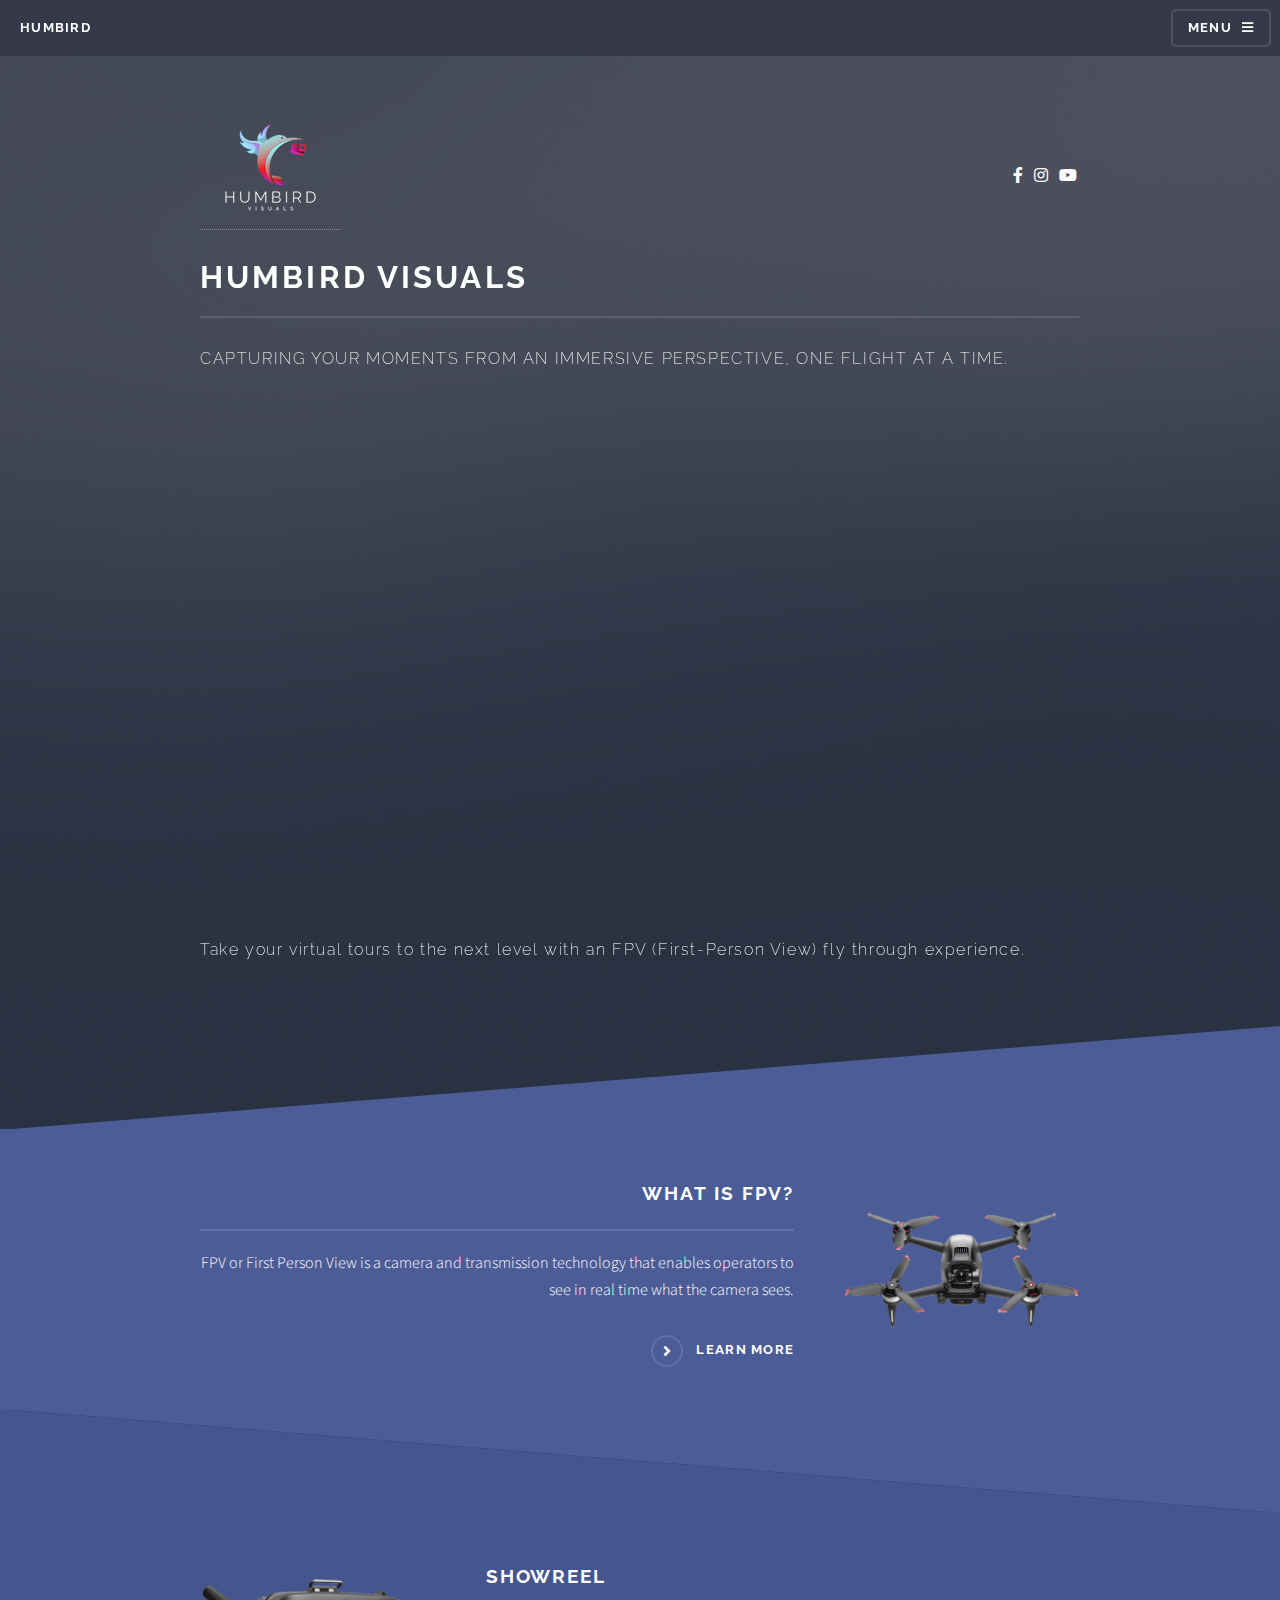
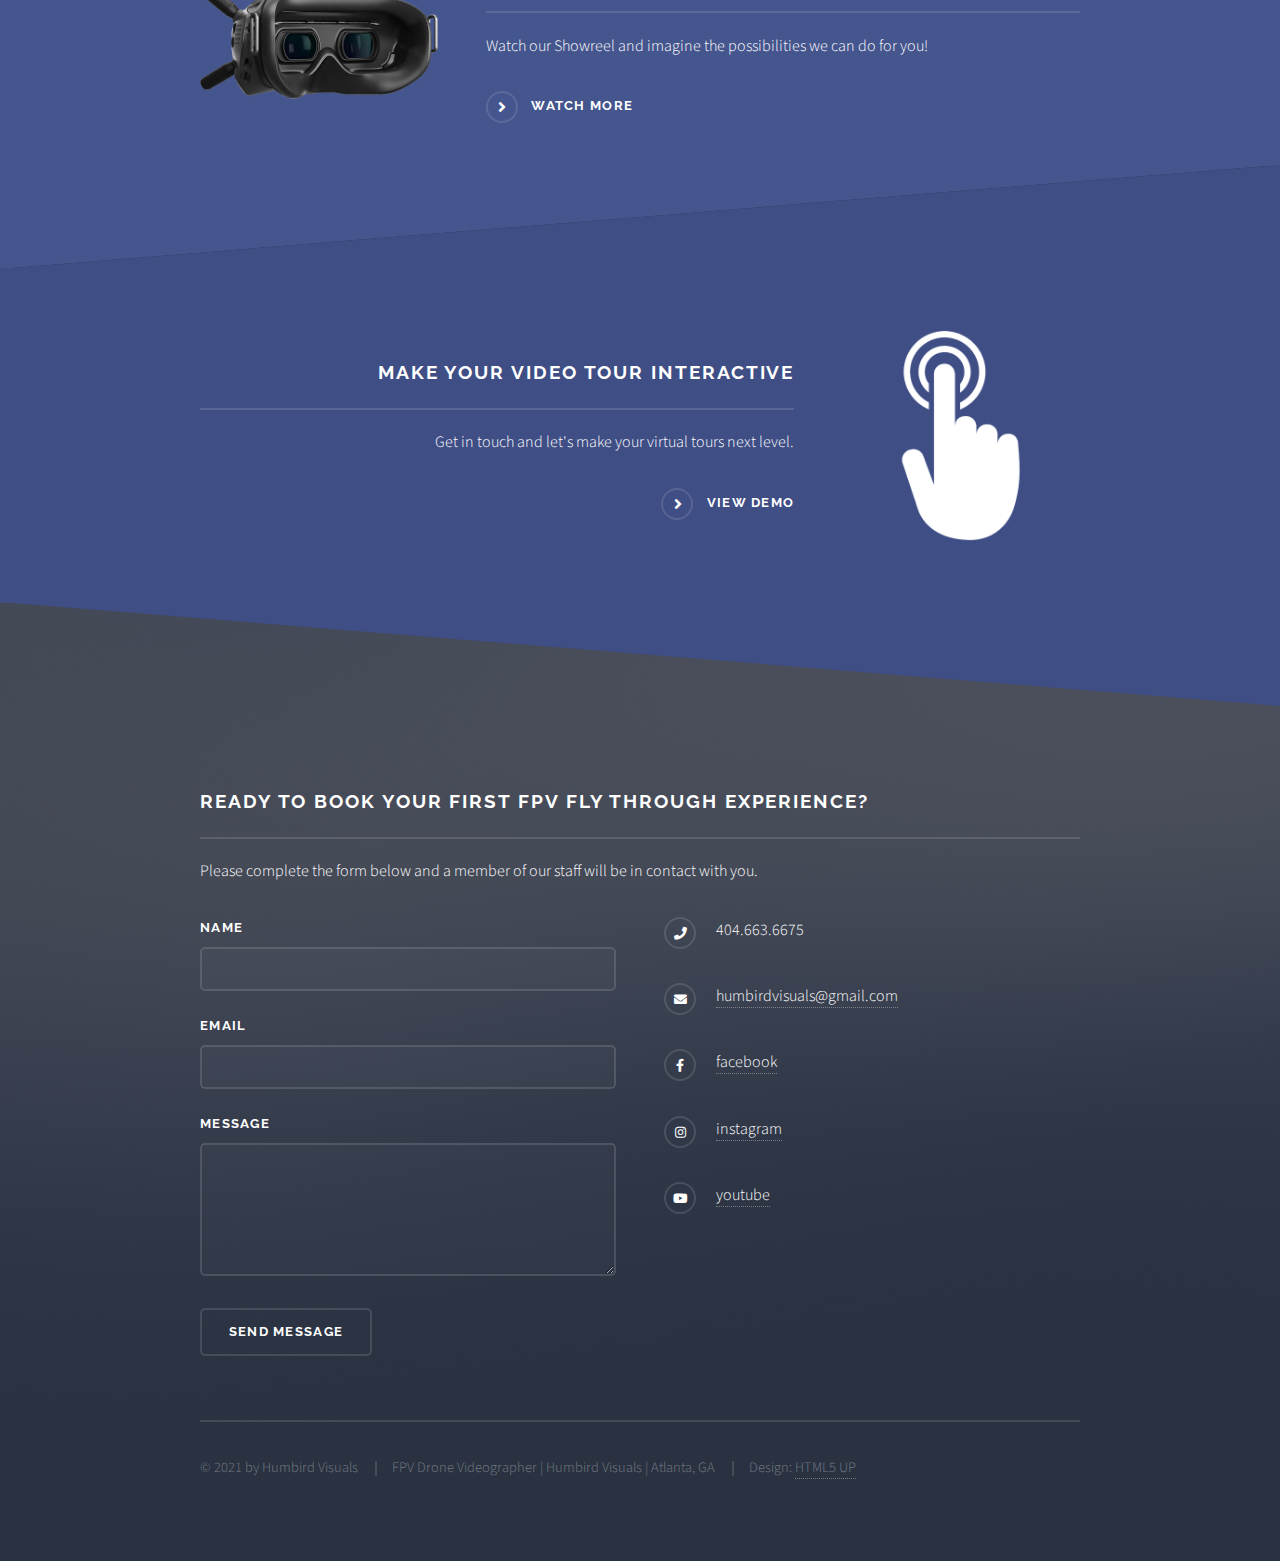
<file: index.html>
<!DOCTYPE HTML>
<!--
	Solid State by HTML5 UP
	html5up.net | @ajlkn
	Free for personal and commercial use under the CCA 3.0 license (html5up.net/license)
-->
<html>
	<head>
		<meta charset="utf-8" />
		<title>FPV Fly-through Tours | Humbird Visuals | United States</title>
		<meta name="description" content="Take your virtual tours to the next level with an FPV (First-Person View) fly through experience.
	  Capturing your moments from a unique perspective, one flight at a time. Humbird Visuals
	  "/>
		<link rel="canonical" href="https://www.humbirdvisuals.com"/>
		<meta name="robots" content="index"/>
		<meta property="og:title" content="FPV Fly-through Tours | Humbird Visuals | United States"/>
		<meta property="og:description" content="Take your virtual tours to the next level with an FPV (First-Person View) fly through experience.
	  Capturing your moments from a unique perspective, one flight at a time. Humbird Visuals
	  "/>
		<meta property="og:image" content="images/socialimage.png"/>
		<meta property="og:url" content="https://www.humbirdvisuals.com"/>
		<meta property="og:site_name" content="Humbird Visuals"/>
		<meta property="og:type" content="website"/>
		<meta name="google-site-verification" content="S05HRknRPy9RY2u3SXCWG7GpZrYnWZ3dWTDz6dprG9Y"/>
		<meta name="twitter:card" content="summary_large_image"/>
		<meta name="twitter:title" content="FPV Fly-through Tours | Humbird Visuals | United States"/>
		<meta name="twitter:description" content="Take your virtual tours to the next level with an FPV (First-Person View) fly through experience.
	  Capturing your moments from a unique perspective, one flight at a time. Humbird Visuals
	  "/>
		<meta name="twitter:image" content="images/socialimage.png"/>
		<meta name="viewport" content="width=device-width, initial-scale=1, user-scalable=no" />
		<link rel="stylesheet" href="assets/css/main.css" />
		<noscript><link rel="stylesheet" href="assets/css/noscript.css" /></noscript>
		<link href="https://cdn.digma.io/dist/digma.min.1.2.0.css" rel="stylesheet"	/>
		<link rel="icon" sizes="192x192" href="images/socialimagex192.jpg">
		<link rel="shortcut icon" href="images/socialimagex192.jpg" type="image/png"/>
		<link rel="apple-touch-icon" href="images/socialimagex192.jpg" type="image/png"/>		
	</head>
	<body class="is-preload">

		<!-- Page Wrapper -->
			<div id="page-wrapper">

				<!-- Header -->
					<header id="header">
						<h1><a href="index.html">Humbird</a></h1>
						<nav>
							<a href="#menu">Menu</a>
						</nav>
					</header>

				<!-- Menu -->
					<nav id="menu">
						<div class="inner">
							<h2 class="white">Menu</h2>
							<ul class="links">
								<li><a href="index.html">Home</a></li>
								<li><a href="services.html">Services</a></li>
								<li><a href="showreel.html">Showreel</a></li>
								<li><a href="faq.html">FAQ</a></li>								
								<li><a href="contact.html">Contact</a></li>	
							</ul>
							<a href="#" class="close">Close</a>
						</div>
					</nav>

				<!-- Banner -->
					<section id="banner">
						<div class="inner">
							<div class="header-container">
								<div class="logo"><a href="index.html"><img src="images/humbird-logo.webp" alt="humbird"></a></div>
								<div class="social">
									<ul>
										<li class="icon brands fa-facebook-f"><a href="https://www.facebook.com/HumbirdVisuals">&nbsp;</a></li>
										<li class="icon brands fa-instagram"><a href="https://www.instagram.com/humbirdvisuals/">&nbsp;</a></li>
										<li class="icon brands fa-youtube"><a href="https://www.youtube.com/channel/UCwx-9waYL3dVsj0O6rPB-vg">&nbsp;</a></li>									
									</ul>
								</div>
							</div>
							<h2 class="white">Humbird Visuals</h2>
							<p class="uppercase">Capturing your moments from an immersive perspective, one flight at a time. </p>
							<div class="videoWrapper">
								<iframe width="560" height="315" src="https://www.youtube.com/embed/YLBfCtCOJmo" frameborder="0" allow="accelerometer; autoplay; clipboard-write; encrypted-media; gyroscope; picture-in-picture" allowfullscreen></iframe>						
							</div>
							<p><br />Take your virtual tours to the next level with an FPV (First-Person View) fly through experience.</p>
						</div>
					</section>

				<!-- Wrapper -->
					<section id="wrapper">
						
						<!-- One -->
							<section id="one" class="wrapper spotlight style1">
								<div class="inner">
									<a href="#" class="image"><img src="images/fpv.png" alt="" /></a>
									<div class="content">
										<h2 class="major white">What is FPV?</h2>
										<p>FPV or First Person View is a camera and transmission technology that enables operators to see in real time what the camera sees.</p>
										<a href="faq.html" class="special">Learn more</a>
									</div>
								</div>
							</section>

						<!-- Two -->
							<section id="two" class="wrapper alt spotlight style2">
								<div class="inner">
									<a href="#" class="image"><img src="images/showreel.png" alt="" /></a>
									<div class="content">
										<h2 class="major white">Showreel</h2>
										<p>Watch our Showreel and imagine the possibilities we can do for you!</p>
										<a href="showreel.html" class="special">Watch more</a>
									</div>
								</div>
							</section>

						<!-- Three -->
						<section id="three" class="wrapper spotlight style3">
							<div class="inner">
								<a href="#" class="image"><img src="images/tap.png" alt="" /></a>
								<div class="content">
									<h2 class="major white">Make your Video Tour Interactive</h2>
									<p>Get in touch and let's make your virtual tours next level.</p>
									<a href="services.html#interactivetours" class="special">View demo</a>
								</div>
							</div>
						</section>
						<!-- <section id="three" class="wrapper spotlight style3">
							<div class="inner">
								<a href="#" class="image"><img src="images/Part-107-logo_jfif.png" alt="" /></a>
								<div class="content">
									<h2 class="major white">Book an experience with a Part 107 Certified Remote Pilot</h2>
									<p>Ready to book your first FPV fly through experience? and let's make your virtual tours next level.</p>
									<a href="#" class="special">Book Now</a>
								</div>
							</div>
						</section>						 -->

						<!-- Four -->
							<!-- <section id="four" class="wrapper alt style1">
								<div class="inner">
									<h2 class="major">Vitae phasellus</h2>
									<p>One of our members of staff will be with you as soon as possible.</p>
									<section class="features">
										<article>
											<a href="#" class="image"><img src="images/pic04.jpg" alt="" /></a>
											<h3 class="major">Sed feugiat lorem</h3>
											<p>Lorem ipsum dolor sit amet, consectetur adipiscing vehicula id nulla dignissim dapibus ultrices.</p>
											<a href="#" class="special">Learn more</a>
										</article>
										<article>
											<a href="#" class="image"><img src="images/pic05.jpg" alt="" /></a>
											<h3 class="major">Nisl placerat</h3>
											<p>Lorem ipsum dolor sit amet, consectetur adipiscing vehicula id nulla dignissim dapibus ultrices.</p>
											<a href="#" class="special">Learn more</a>
										</article>
										<article>
											<a href="#" class="image"><img src="images/pic06.jpg" alt="" /></a>
											<h3 class="major">Ante fermentum</h3>
											<p>Lorem ipsum dolor sit amet, consectetur adipiscing vehicula id nulla dignissim dapibus ultrices.</p>
											<a href="#" class="special">Learn more</a>
										</article>
										<article>
											<a href="#" class="image"><img src="images/pic07.jpg" alt="" /></a>
											<h3 class="major">Fusce consequat</h3>
											<p>Lorem ipsum dolor sit amet, consectetur adipiscing vehicula id nulla dignissim dapibus ultrices.</p>
											<a href="#" class="special">Learn more</a>
										</article>
									</section>
									<ul class="actions">
										<li><a href="#" class="button">Browse All</a></li>
									</ul>
								</div>
							</section> -->

					</section>

				<!-- Footer -->
					<section id="footer">
						<div class="inner">
							<h2 class="major">Ready to book your first FPV fly through experience?</h2>
							<p>Please complete the form below and a member of our staff will be in contact with you.</p>
							<form name="contact" method="POST" data-netlify="true">
								<div class="fields">
									<div class="field">
										<label for="name">Name</label>
										<input type="text" name="name" id="name" />
									</div>
									<div class="field">
										<label for="email">Email</label>
										<input type="email" name="email" id="email" />
									</div>
									<div class="field">
										<label for="message">Message</label>
										<textarea name="message" id="message" rows="4"></textarea>
									</div>
								</div>
								<ul class="actions">
									<li><input type="submit" value="Send Message" /></li>
								</ul>
							</form>
							<ul class="contact">
								<li class="icon solid fa-phone">404.663.6675</li>
								<li class="icon solid fa-envelope"><a href="mailto:humbirdvisuals@gmail.com">humbirdvisuals@gmail.com</a></li>
								<li class="icon brands fa-facebook-f"><a href="https://www.facebook.com/HumbirdVisuals">facebook</a></li>
								<li class="icon brands fa-instagram"><a href="https://www.instagram.com/humbirdvisuals/">instagram</a></li>
								<li class="icon brands fa-youtube"><a href="https://www.youtube.com/channel/UCwx-9waYL3dVsj0O6rPB-vg">youtube</a></li>
							</ul>
							<ul class="copyright">
								<li>&copy; 2021 by Humbird Visuals</li>
								<li>FPV Drone Videographer | Humbird Visuals | Atlanta, GA</li>
								<li>Design: <a href="http://html5up.net">HTML5 UP</a></li>
							</ul>
						</div>
					</section>

			</div>

		<!-- Scripts -->
			<script src="assets/js/jquery.min.js"></script>
			<script src="assets/js/jquery.scrollex.min.js"></script>
			<script src="assets/js/browser.min.js"></script>
			<script src="assets/js/breakpoints.min.js"></script>
			<script src="assets/js/util.js"></script>
			<script src="assets/js/main.js"></script>
			<script src="https://cdn.digma.io/dist/digma.min.1.2.0.js"></script>

	</body>
</html>
</file>
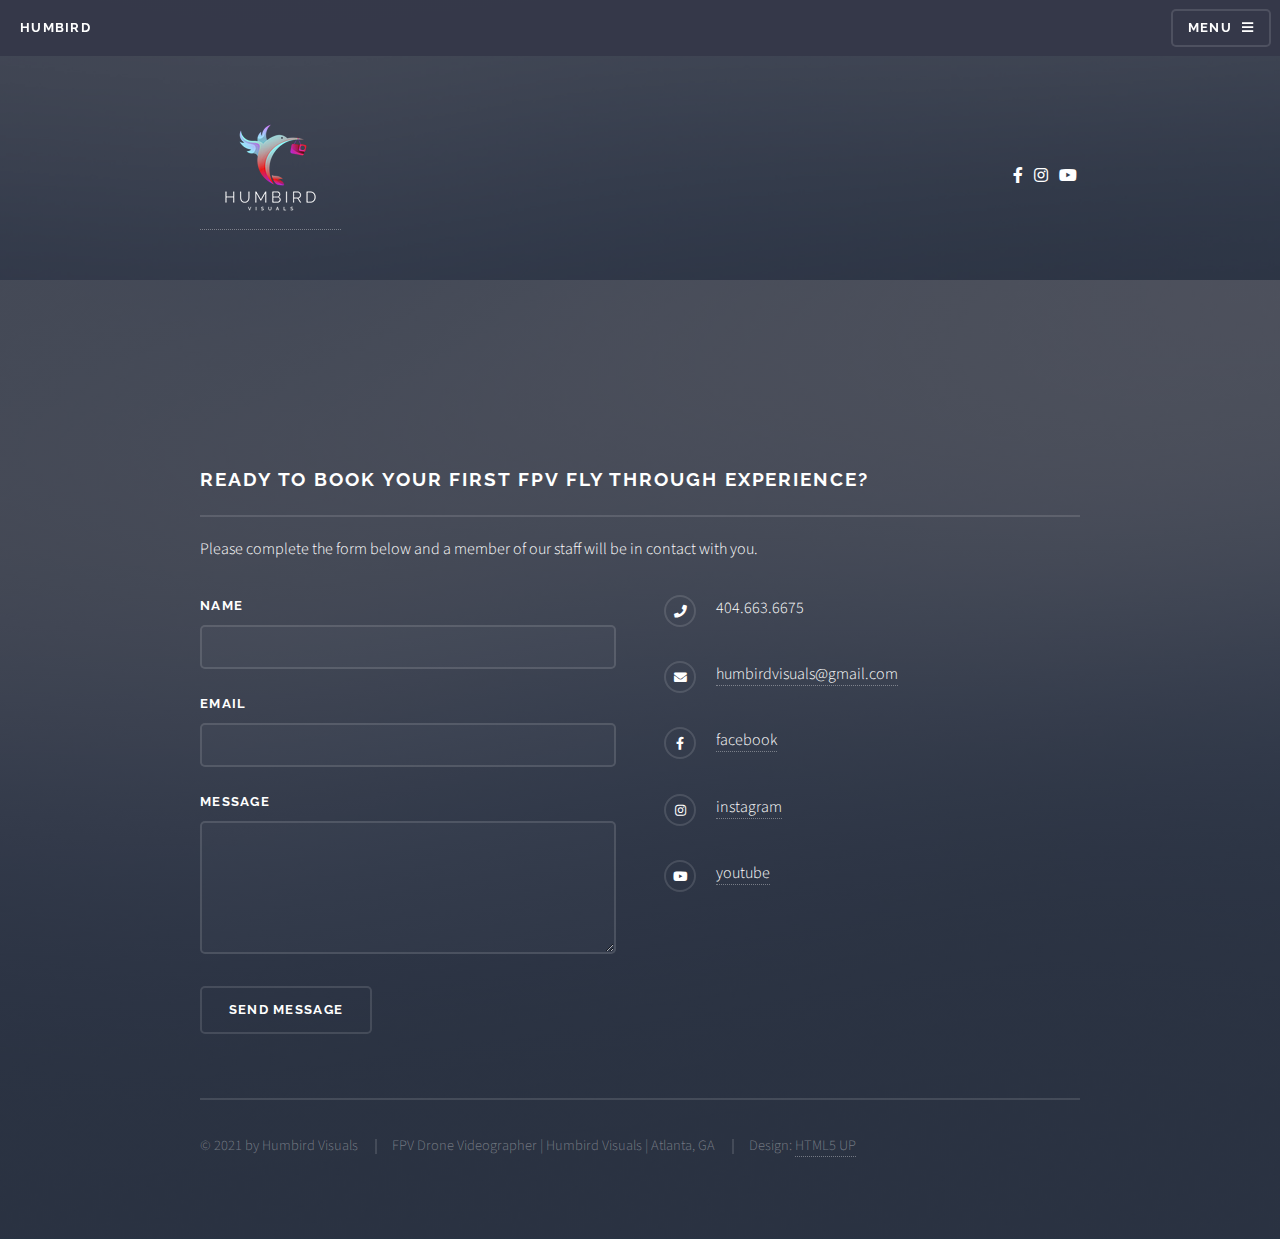
<file: contact.html>
<!DOCTYPE HTML>
<!--
	Solid State by HTML5 UP
	html5up.net | @ajlkn
	Free for personal and commercial use under the CCA 3.0 license (html5up.net/license)
-->
<html>
	<head>
		<title>Humbird Visuals - Contact Us</title>
		<meta name="description" content="Ready to book your first FPV Fly-Through experience. Email or Call us. Humbirdvisuals@gmail.com"/>
		<link rel="canonical" href="https://www.humbirdvisuals.com/contact"/>
		<meta property="og:title" content="Humbird Visuals - Contact Us"/>
		<meta property="og:description" content="Ready to book your first FPV Fly-Through experience. Email or Call us. Humbirdvisuals@gmail.com"/>
		<meta property="og:image" content="images/socialimage.png"/>
		<meta property="og:url" content="https://www.humbirdvisuals.com/contact"/>
		<meta property="og:site_name" content="Humbird Visuals"/>
		<meta property="og:type" content="website"/>
		<meta name="google-site-verification" content="S05HRknRPy9RY2u3SXCWG7GpZrYnWZ3dWTDz6dprG9Y"/>
		<meta name="twitter:card" content="summary_large_image"/>
		<meta name="twitter:title" content="Humbird Visuals - Contact Us"/>
		<meta name="twitter:description" content="Ready to book your first FPV Fly-Through experience. Email or Call us. Humbirdvisuals@gmail.com"/>
		<meta name="twitter:image" content="images/socialimage.png"/>		<meta charset="utf-8" />
		<meta name="viewport" content="width=device-width, initial-scale=1, user-scalable=no" />
		<link rel="stylesheet" href="assets/css/main.css" />
		<noscript><link rel="stylesheet" href="assets/css/noscript.css" /></noscript>
		<link href="https://cdn.digma.io/dist/digma.min.1.2.0.css" rel="stylesheet"	/>
		<link rel="icon" sizes="192x192" href="images/socialimagex192.jpg">
		<link rel="shortcut icon" href="images/socialimagex192.jpg" type="image/png"/>
		<link rel="apple-touch-icon" href="images/socialimagex192.jpg" type="image/png"/>		
	</head>
	<body class="is-preload">

		<!-- Page Wrapper -->
			<div id="page-wrapper">

				<!-- Header -->
					<header id="header">
						<h1><a href="index.html">Humbird</a></h1>
						<nav>
							<a href="#menu">Menu</a>
						</nav>
					</header>

				<!-- Menu -->
					<nav id="menu">
						<div class="inner">
							<h2 class="white">Menu</h2>
							<ul class="links">
								<li><a href="index.html">Home</a></li>
								<li><a href="services.html">Services</a></li>
								<li><a href="showreel.html">Showreel</a></li>
																
								<li><a href="faq.html">FAQ</a></li>								
								<li><a href="contact.html">Contact</a></li>								
							</ul>
							<a href="#" class="close">Close</a>
						</div>
					</nav>

				<!-- Banner -->
					<section id="banner">
						<div class="inner">
							<div class="header-container">
								<div class="logo"><a href="index.html"><img src="images/humbird-logo.webp" alt="humbird"></a></div>
								<div class="social">
									<ul>
										<li class="icon brands fa-facebook-f"><a href="https://www.facebook.com/HumbirdVisuals">&nbsp;</a></li>
										<li class="icon brands fa-instagram"><a href="https://www.instagram.com/humbirdvisuals/">&nbsp;</a></li>
										<li class="icon brands fa-youtube"><a href="https://www.youtube.com/channel/UCwx-9waYL3dVsj0O6rPB-vg">&nbsp;</a></li>									
									</ul>
								</div>
							</div>						</div>
					</section>


				<!-- Footer -->
					<section id="footer">
						<div class="inner">
							<h2 class="major">Ready to book your first FPV fly through experience?</h2>
							<p>Please complete the form below and a member of our staff will be in contact with you.</p>
							<form name="contact" method="POST" data-netlify="true">
								<div class="fields">
									<div class="field">
										<label for="name">Name</label>
										<input type="text" name="name" id="name" />
									</div>
									<div class="field">
										<label for="email">Email</label>
										<input type="email" name="email" id="email" />
									</div>
									<div class="field">
										<label for="message">Message</label>
										<textarea name="message" id="message" rows="4"></textarea>
									</div>
								</div>
								<ul class="actions">
									<li><input type="submit" value="Send Message" /></li>
								</ul>
							</form>
							<ul class="contact">
								<li class="icon solid fa-phone">404.663.6675</li>
								<li class="icon solid fa-envelope"><a href="mailto:humbirdvisuals@gmail.com">humbirdvisuals@gmail.com</a></li>
								<li class="icon brands fa-facebook-f"><a href="https://www.facebook.com/HumbirdVisuals">facebook</a></li>
								<li class="icon brands fa-instagram"><a href="https://www.instagram.com/humbirdvisuals/">instagram</a></li>
								<li class="icon brands fa-youtube"><a href="https://www.youtube.com/channel/UCwx-9waYL3dVsj0O6rPB-vg">youtube</a></li>
							</ul>
							<ul class="copyright">
								<li>&copy; 2021 by Humbird Visuals</li>
								<li>FPV Drone Videographer | Humbird Visuals | Atlanta, GA</li>
								<li>Design: <a href="http://html5up.net">HTML5 UP</a></li>
							</ul>
						</div>
					</section>

			</div>

		<!-- Scripts -->
			<script src="assets/js/jquery.min.js"></script>
			<script src="assets/js/jquery.scrollex.min.js"></script>
			<script src="assets/js/browser.min.js"></script>
			<script src="assets/js/breakpoints.min.js"></script>
			<script src="assets/js/util.js"></script>
			<script src="assets/js/main.js"></script>
			<script src="https://cdn.digma.io/dist/digma.min.1.2.0.js"></script>

	</body>
</html>
</file>
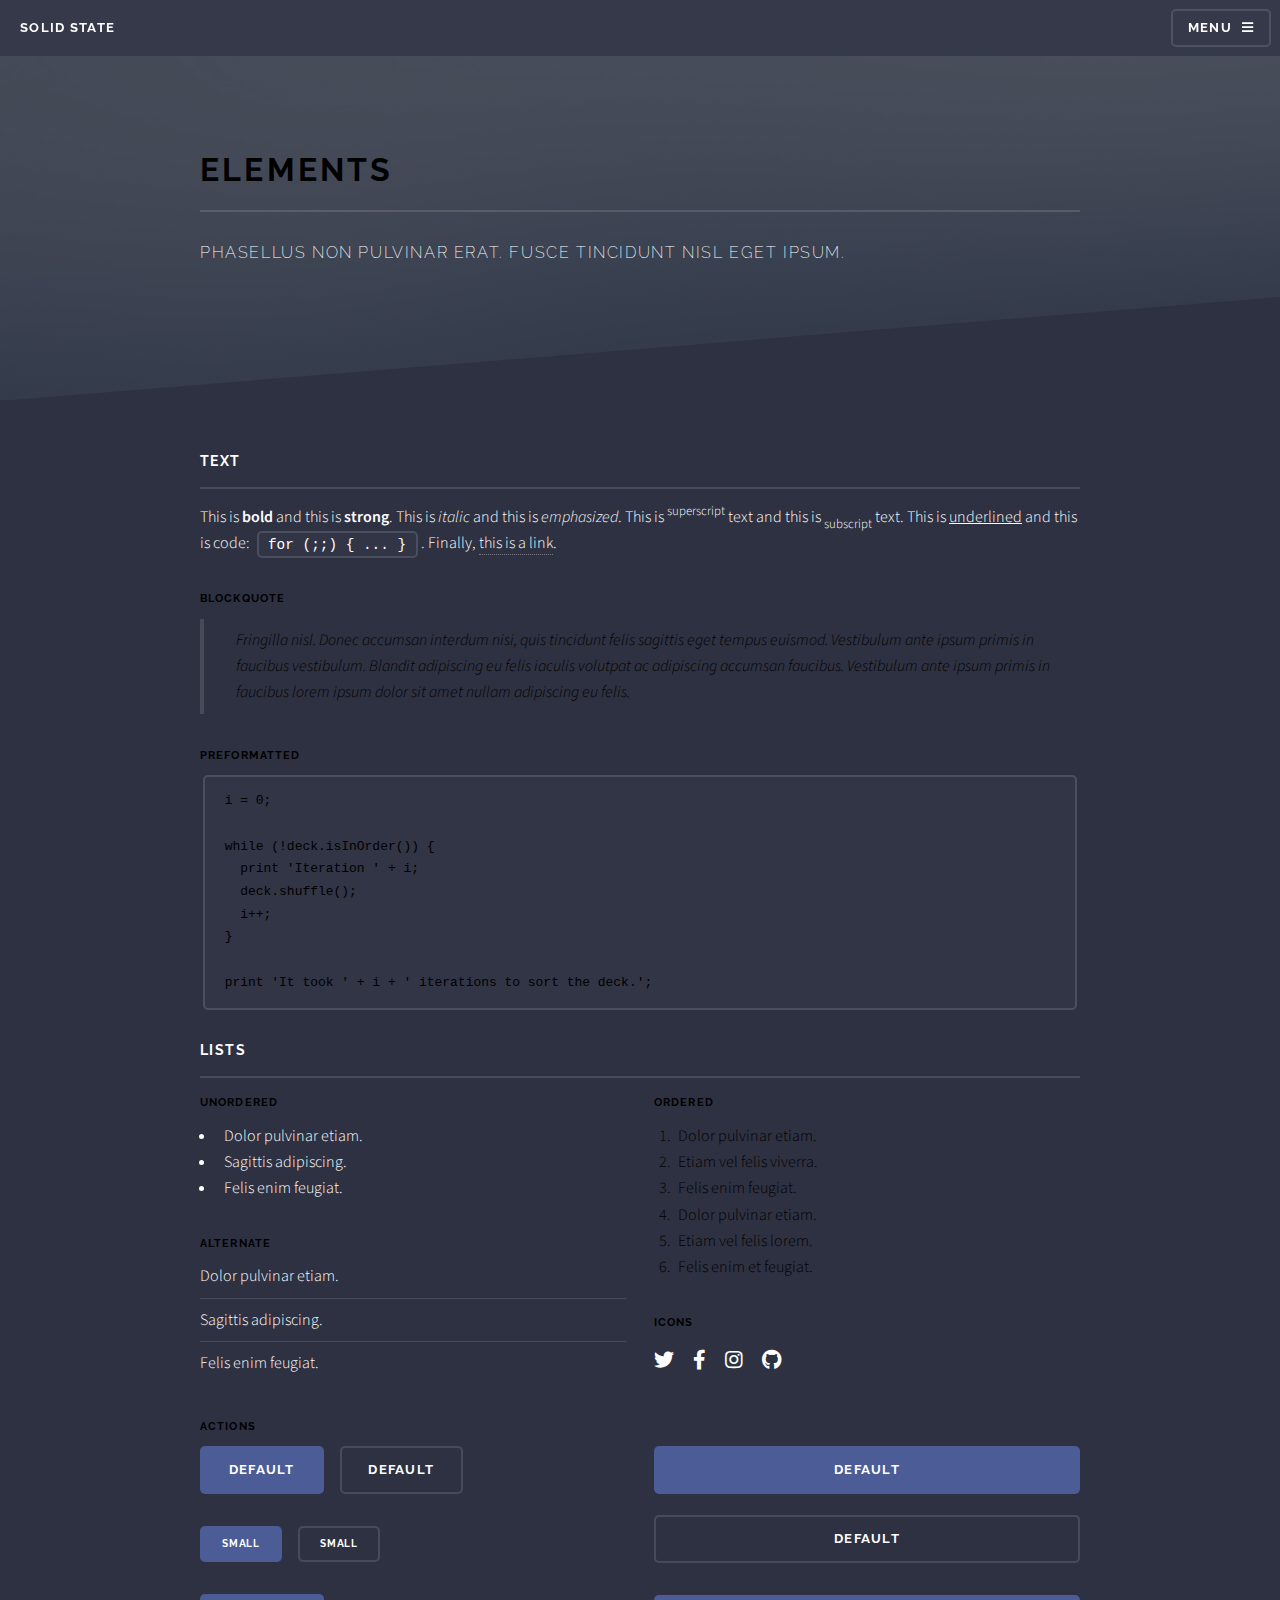
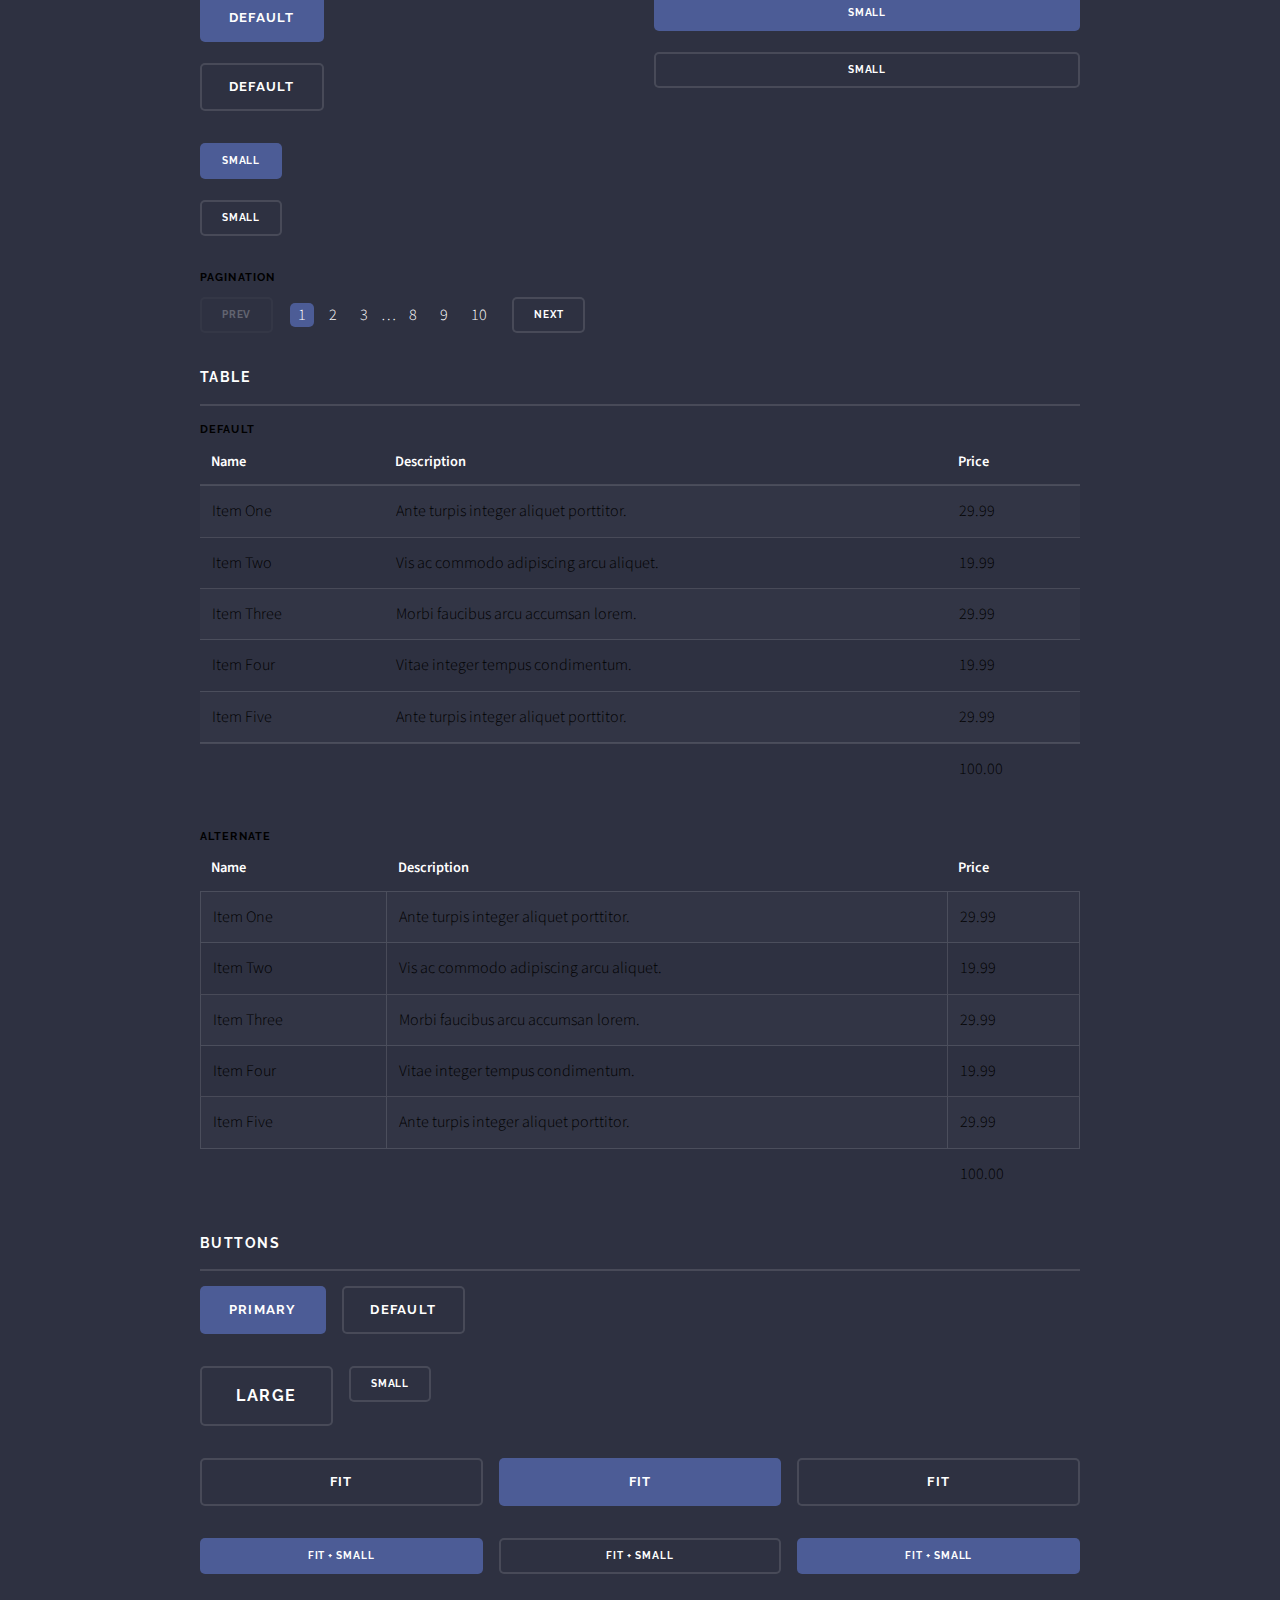
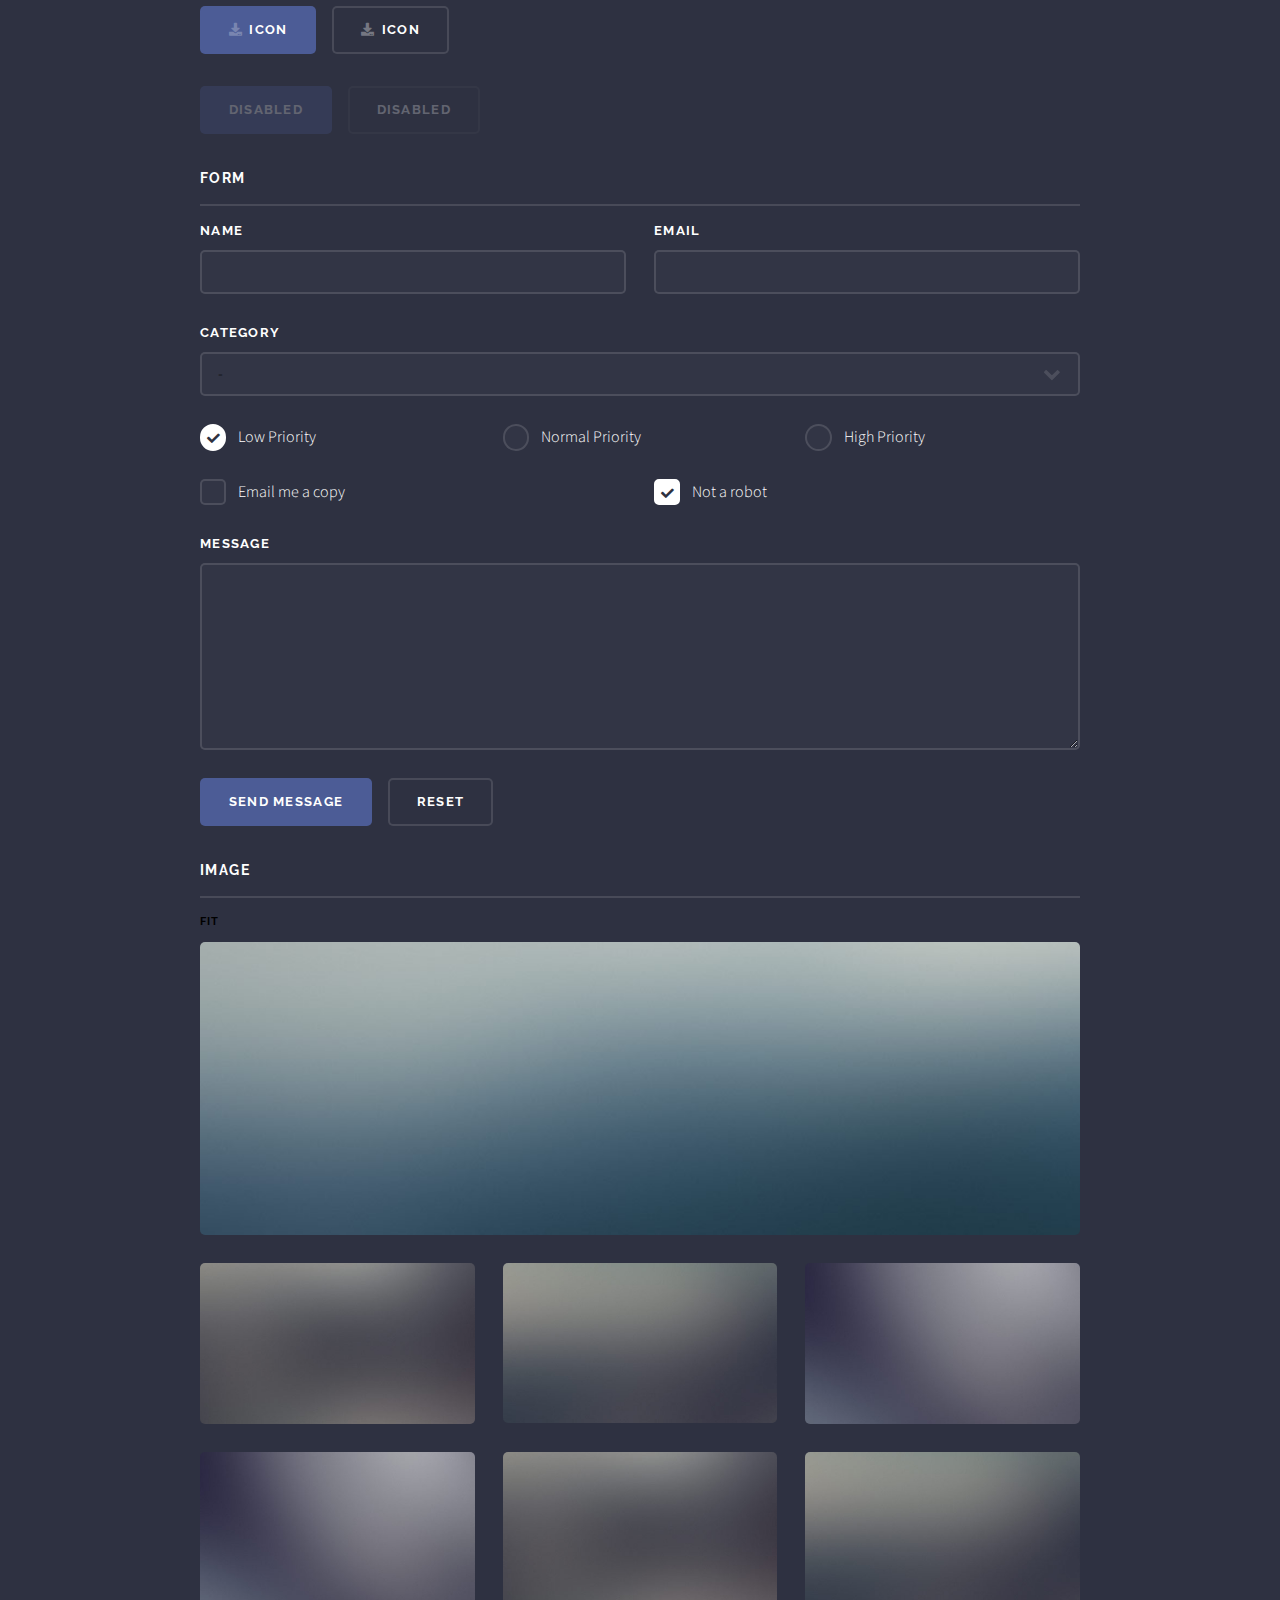
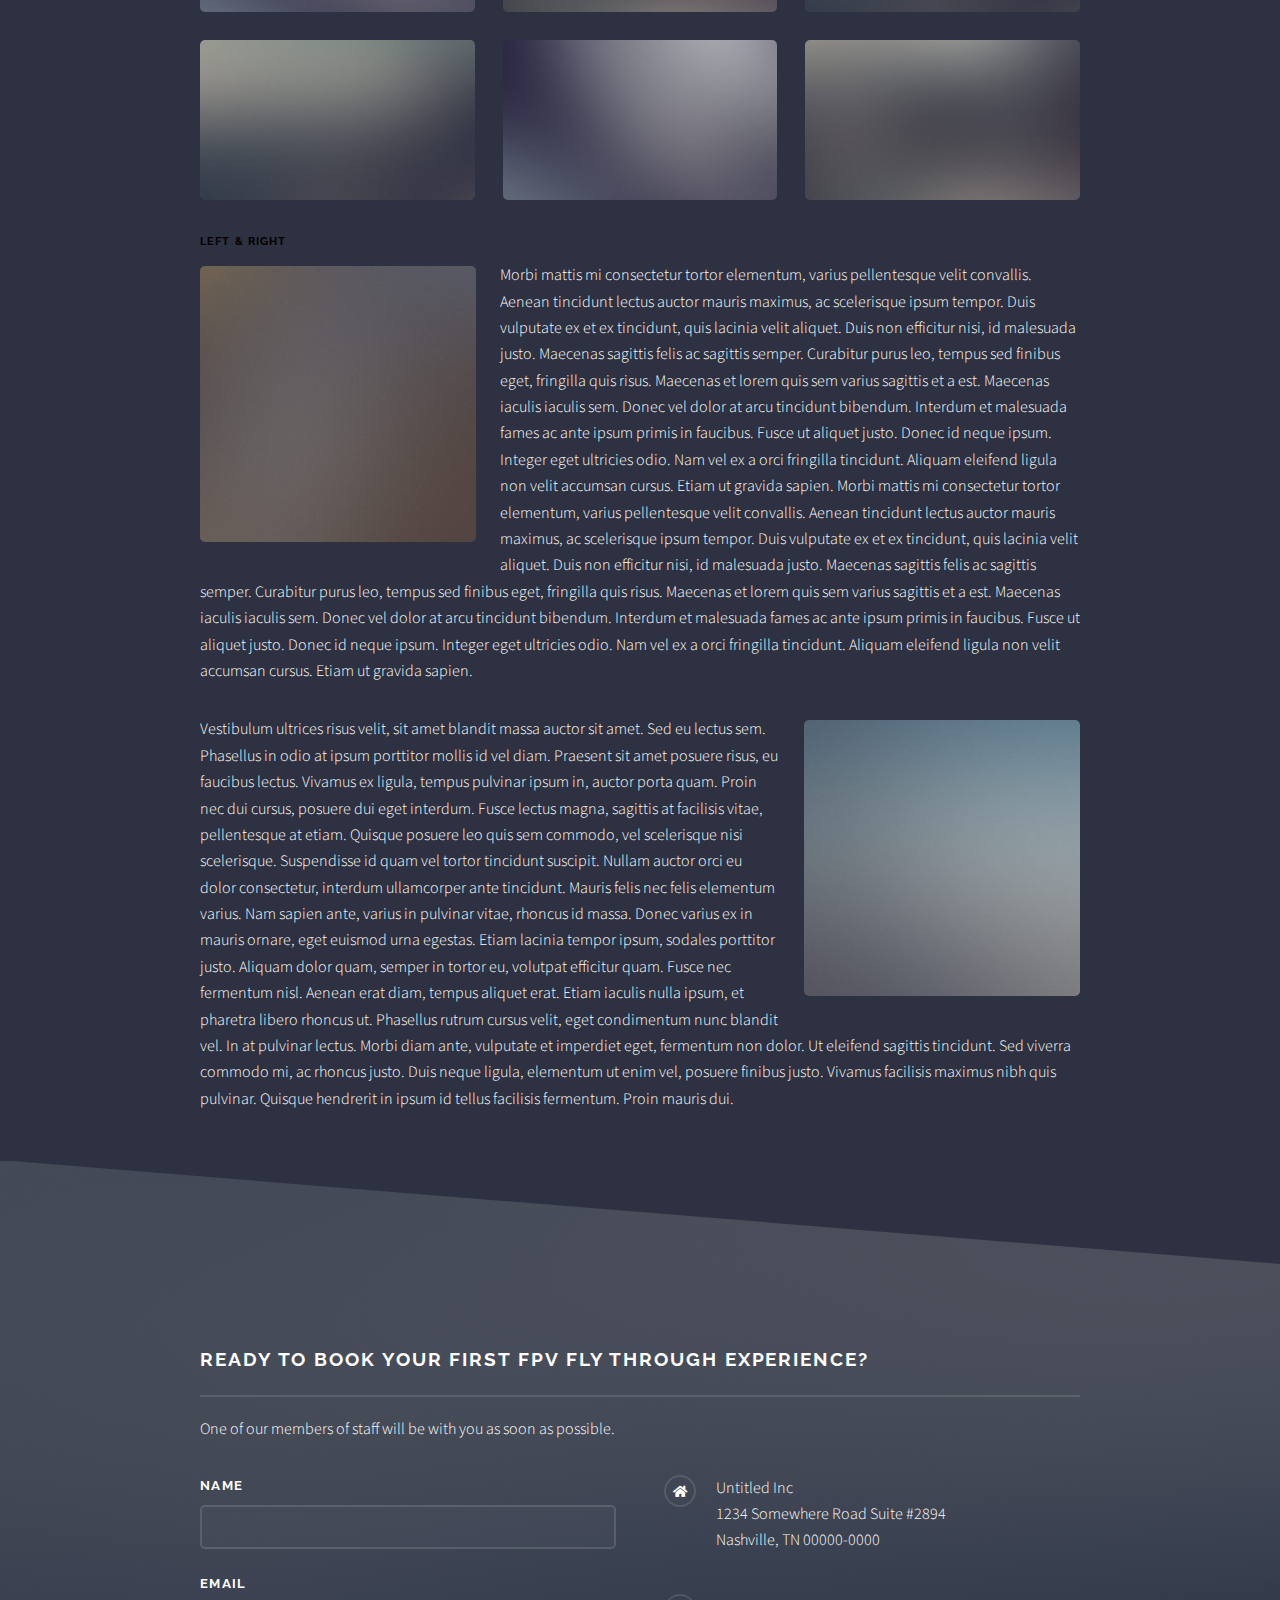
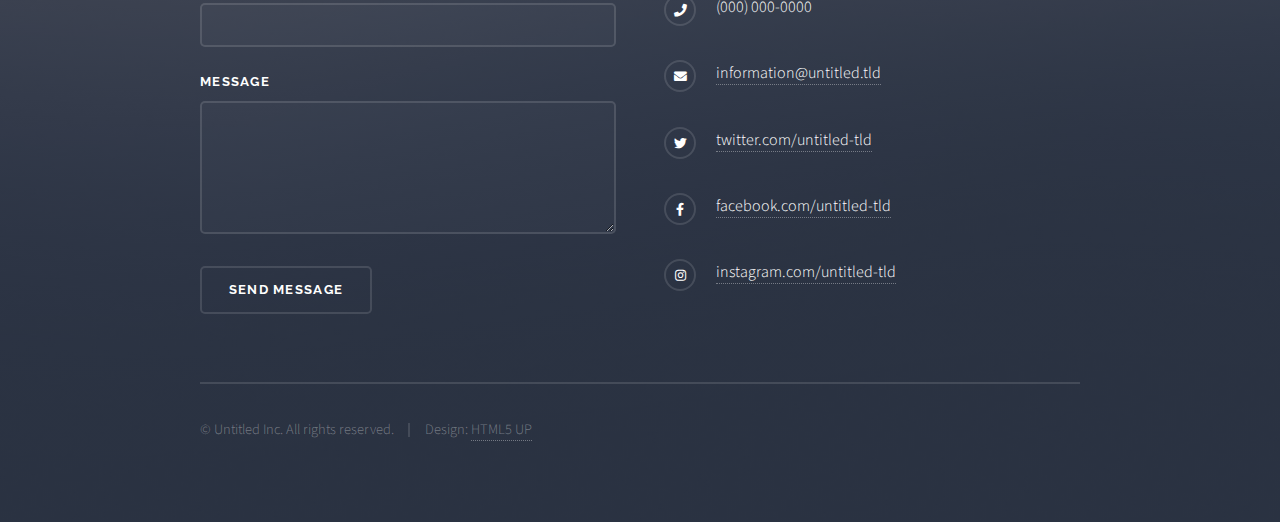
<file: elements.html>
<!DOCTYPE HTML>
<!--
	Solid State by HTML5 UP
	html5up.net | @ajlkn
	Free for personal and commercial use under the CCA 3.0 license (html5up.net/license)
-->
<html>
	<head>
		<title>Elements - Solid State by HTML5 UP</title>
		<meta charset="utf-8" />
		<meta name="viewport" content="width=device-width, initial-scale=1, user-scalable=no" />
		<link rel="stylesheet" href="assets/css/main.css" />
		<noscript><link rel="stylesheet" href="assets/css/noscript.css" /></noscript>
	</head>
	<body class="is-preload">

		<!-- Page Wrapper -->
			<div id="page-wrapper">

				<!-- Header -->
					<header id="header">
						<h1><a href="index.html">Solid State</a></h1>
						<nav>
							<a href="#menu">Menu</a>
						</nav>
					</header>

				<!-- Menu -->
					<nav id="menu">
						<div class="inner">
							<h2>Menu</h2>
							<ul class="links">
								<li><a href="index.html">Home</a></li>
								<li><a href="generic.html">Generic</a></li>
								<li><a href="elements.html">Elements</a></li>
								<li><a href="#">Log In</a></li>
								<li><a href="#">Sign Up</a></li>
							</ul>
							<a href="#" class="close">Close</a>
						</div>
					</nav>

				<!-- Wrapper -->
					<section id="wrapper">
						<header>
							<div class="inner">
								<h2>Elements</h2>
								<p>Phasellus non pulvinar erat. Fusce tincidunt nisl eget ipsum.</p>
							</div>
						</header>

						<!-- Content -->
							<div class="wrapper">
								<div class="inner">

									<section>
										<h3 class="major">Text</h3>
										<p>This is <b>bold</b> and this is <strong>strong</strong>. This is <i>italic</i> and this is <em>emphasized</em>.
										This is <sup>superscript</sup> text and this is <sub>subscript</sub> text.
										This is <u>underlined</u> and this is code: <code>for (;;) { ... }</code>. Finally, <a href="#">this is a link</a>.</p>
										<h4>Blockquote</h4>
										<blockquote>Fringilla nisl. Donec accumsan interdum nisi, quis tincidunt felis sagittis eget tempus euismod. Vestibulum ante ipsum primis in faucibus vestibulum. Blandit adipiscing eu felis iaculis volutpat ac adipiscing accumsan faucibus. Vestibulum ante ipsum primis in faucibus lorem ipsum dolor sit amet nullam adipiscing eu felis.</blockquote>
										<h4>Preformatted</h4>
										<pre><code>i = 0;

while (!deck.isInOrder()) {
  print 'Iteration ' + i;
  deck.shuffle();
  i++;
}

print 'It took ' + i + ' iterations to sort the deck.';</code></pre>
									</section>

									<section>
										<h3 class="major">Lists</h3>
										<div class="row">
											<div class="col-6 col-12-medium">
												<h4>Unordered</h4>
												<ul>
													<li>Dolor pulvinar etiam.</li>
													<li>Sagittis adipiscing.</li>
													<li>Felis enim feugiat.</li>
												</ul>
												<h4>Alternate</h4>
												<ul class="alt">
													<li>Dolor pulvinar etiam.</li>
													<li>Sagittis adipiscing.</li>
													<li>Felis enim feugiat.</li>
												</ul>
											</div>
											<div class="col-6 col-12-medium">
												<h4>Ordered</h4>
												<ol>
													<li>Dolor pulvinar etiam.</li>
													<li>Etiam vel felis viverra.</li>
													<li>Felis enim feugiat.</li>
													<li>Dolor pulvinar etiam.</li>
													<li>Etiam vel felis lorem.</li>
													<li>Felis enim et feugiat.</li>
												</ol>
												<h4>Icons</h4>
												<ul class="icons">
													<li><a href="#" class="icon brands fa-twitter"><span class="label">Twitter</span></a></li>
													<li><a href="#" class="icon brands fa-facebook-f"><span class="label">Facebook</span></a></li>
													<li><a href="#" class="icon brands fa-instagram"><span class="label">Instagram</span></a></li>
													<li><a href="#" class="icon brands fa-github"><span class="label">Github</span></a></li>
												</ul>
											</div>
										</div>
										<h4>Actions</h4>
										<div class="row">
											<div class="col-6 col-12-medium">
												<ul class="actions">
													<li><a href="#" class="button primary">Default</a></li>
													<li><a href="#" class="button">Default</a></li>
												</ul>
												<ul class="actions small">
													<li><a href="#" class="button primary small">Small</a></li>
													<li><a href="#" class="button small">Small</a></li>
												</ul>
												<ul class="actions stacked">
													<li><a href="#" class="button primary">Default</a></li>
													<li><a href="#" class="button">Default</a></li>
												</ul>
												<ul class="actions stacked small">
													<li><a href="#" class="button primary small">Small</a></li>
													<li><a href="#" class="button small">Small</a></li>
												</ul>
											</div>
											<div class="col-6 col-12-medium">
												<ul class="actions stacked">
													<li><a href="#" class="button primary fit">Default</a></li>
													<li><a href="#" class="button fit">Default</a></li>
												</ul>
												<ul class="actions stacked small">
													<li><a href="#" class="button primary small fit">Small</a></li>
													<li><a href="#" class="button small fit">Small</a></li>
												</ul>
											</div>
										</div>
										<h4>Pagination</h4>
										<ul class="pagination">
											<li><span class="button small disabled">Prev</span></li>
											<li><a href="#" class="page active">1</a></li>
											<li><a href="#" class="page">2</a></li>
											<li><a href="#" class="page">3</a></li>
											<li><span>&hellip;</span></li>
											<li><a href="#" class="page">8</a></li>
											<li><a href="#" class="page">9</a></li>
											<li><a href="#" class="page">10</a></li>
											<li><a href="#" class="button small">Next</a></li>
										</ul>
									</section>

									<section>
										<h3 class="major">Table</h3>
										<h4>Default</h4>
										<div class="table-wrapper">
											<table>
												<thead>
													<tr>
														<th>Name</th>
														<th>Description</th>
														<th>Price</th>
													</tr>
												</thead>
												<tbody>
													<tr>
														<td>Item One</td>
														<td>Ante turpis integer aliquet porttitor.</td>
														<td>29.99</td>
													</tr>
													<tr>
														<td>Item Two</td>
														<td>Vis ac commodo adipiscing arcu aliquet.</td>
														<td>19.99</td>
													</tr>
													<tr>
														<td>Item Three</td>
														<td> Morbi faucibus arcu accumsan lorem.</td>
														<td>29.99</td>
													</tr>
													<tr>
														<td>Item Four</td>
														<td>Vitae integer tempus condimentum.</td>
														<td>19.99</td>
													</tr>
													<tr>
														<td>Item Five</td>
														<td>Ante turpis integer aliquet porttitor.</td>
														<td>29.99</td>
													</tr>
												</tbody>
												<tfoot>
													<tr>
														<td colspan="2"></td>
														<td>100.00</td>
													</tr>
												</tfoot>
											</table>
										</div>

										<h4>Alternate</h4>
										<div class="table-wrapper">
											<table class="alt">
												<thead>
													<tr>
														<th>Name</th>
														<th>Description</th>
														<th>Price</th>
													</tr>
												</thead>
												<tbody>
													<tr>
														<td>Item One</td>
														<td>Ante turpis integer aliquet porttitor.</td>
														<td>29.99</td>
													</tr>
													<tr>
														<td>Item Two</td>
														<td>Vis ac commodo adipiscing arcu aliquet.</td>
														<td>19.99</td>
													</tr>
													<tr>
														<td>Item Three</td>
														<td> Morbi faucibus arcu accumsan lorem.</td>
														<td>29.99</td>
													</tr>
													<tr>
														<td>Item Four</td>
														<td>Vitae integer tempus condimentum.</td>
														<td>19.99</td>
													</tr>
													<tr>
														<td>Item Five</td>
														<td>Ante turpis integer aliquet porttitor.</td>
														<td>29.99</td>
													</tr>
												</tbody>
												<tfoot>
													<tr>
														<td colspan="2"></td>
														<td>100.00</td>
													</tr>
												</tfoot>
											</table>
										</div>
									</section>

									<section>
										<h3 class="major">Buttons</h3>
										<ul class="actions">
											<li><a href="#" class="button primary">Primary</a></li>
											<li><a href="#" class="button">Default</a></li>
										</ul>
										<ul class="actions">
											<li><a href="#" class="button large">Large</a></li>
											<li><a href="#" class="button small">Small</a></li>
										</ul>
										<ul class="actions fit">
											<li><a href="#" class="button fit">Fit</a></li>
											<li><a href="#" class="button primary fit">Fit</a></li>
											<li><a href="#" class="button fit">Fit</a></li>
										</ul>
										<ul class="actions fit small">
											<li><a href="#" class="button primary fit small">Fit + Small</a></li>
											<li><a href="#" class="button fit small">Fit + Small</a></li>
											<li><a href="#" class="button primary fit small">Fit + Small</a></li>
										</ul>
										<ul class="actions">
											<li><a href="#" class="button primary icon solid fa-download">Icon</a></li>
											<li><a href="#" class="button icon solid fa-download">Icon</a></li>
										</ul>
										<ul class="actions">
											<li><span class="button primary disabled">Disabled</span></li>
											<li><span class="button disabled">Disabled</span></li>
										</ul>
									</section>

									<section>
										<h3 class="major">Form</h3>
										<form method="post" action="#">
											<div class="row gtr-uniform">
												<div class="col-6 col-12-xsmall">
													<label for="demo-name">Name</label>
													<input type="text" name="demo-name" id="demo-name" value="" />
												</div>
												<div class="col-6 col-12-xsmall">
													<label for="demo-email">Email</label>
													<input type="email" name="demo-email" id="demo-email" value="" />
												</div>
												<div class="col-12">
													<label for="demo-category">Category</label>
													<select name="demo-category" id="demo-category">
														<option value="">-</option>
														<option value="1">Manufacturing</option>
														<option value="1">Shipping</option>
														<option value="1">Administration</option>
														<option value="1">Human Resources</option>
													</select>
												</div>
												<div class="col-4 col-12-small">
													<input type="radio" id="demo-priority-low" name="demo-priority" checked>
													<label for="demo-priority-low">Low Priority</label>
												</div>
												<div class="col-4 col-12-small">
													<input type="radio" id="demo-priority-normal" name="demo-priority">
													<label for="demo-priority-normal">Normal Priority</label>
												</div>
												<div class="col-4 col-12-small">
													<input type="radio" id="demo-priority-high" name="demo-priority">
													<label for="demo-priority-high">High Priority</label>
												</div>
												<div class="col-6 col-12-small">
													<input type="checkbox" id="demo-copy" name="demo-copy">
													<label for="demo-copy">Email me a copy</label>
												</div>
												<div class="col-6 col-12-small">
													<input type="checkbox" id="demo-human" name="demo-human" checked>
													<label for="demo-human">Not a robot</label>
												</div>
												<div class="col-12">
													<label for="demo-message">Message</label>
													<textarea name="demo-message" id="demo-message" rows="6"></textarea>
												</div>
												<div class="col-12">
													<ul class="actions">
														<li><input type="submit" value="Send Message" class="primary" /></li>
														<li><input type="reset" value="Reset" /></li>
													</ul>
												</div>
											</div>
										</form>
									</section>

									<section>
										<h3 class="major">Image</h3>
										<h4>Fit</h4>
										<div class="box alt">
											<div class="row gtr-uniform">
												<div class="col-12"><span class="image fit"><img src="images/pic08.jpg" alt="" /></span></div>
												<div class="col-4"><span class="image fit"><img src="images/pic05.jpg" alt="" /></span></div>
												<div class="col-4"><span class="image fit"><img src="images/pic06.jpg" alt="" /></span></div>
												<div class="col-4"><span class="image fit"><img src="images/pic07.jpg" alt="" /></span></div>
												<div class="col-4"><span class="image fit"><img src="images/pic07.jpg" alt="" /></span></div>
												<div class="col-4"><span class="image fit"><img src="images/pic05.jpg" alt="" /></span></div>
												<div class="col-4"><span class="image fit"><img src="images/pic06.jpg" alt="" /></span></div>
												<div class="col-4"><span class="image fit"><img src="images/pic06.jpg" alt="" /></span></div>
												<div class="col-4"><span class="image fit"><img src="images/pic07.jpg" alt="" /></span></div>
												<div class="col-4"><span class="image fit"><img src="images/pic05.jpg" alt="" /></span></div>
											</div>
										</div>
										<h4>Left &amp; Right</h4>
										<p><span class="image left"><img src="images/pic01.jpg" alt="" /></span>Morbi mattis mi consectetur tortor elementum, varius pellentesque velit convallis. Aenean tincidunt lectus auctor mauris maximus, ac scelerisque ipsum tempor. Duis vulputate ex et ex tincidunt, quis lacinia velit aliquet. Duis non efficitur nisi, id malesuada justo. Maecenas sagittis felis ac sagittis semper. Curabitur purus leo, tempus sed finibus eget, fringilla quis risus. Maecenas et lorem quis sem varius sagittis et a est. Maecenas iaculis iaculis sem. Donec vel dolor at arcu tincidunt bibendum. Interdum et malesuada fames ac ante ipsum primis in faucibus. Fusce ut aliquet justo. Donec id neque ipsum. Integer eget ultricies odio. Nam vel ex a orci fringilla tincidunt. Aliquam eleifend ligula non velit accumsan cursus. Etiam ut gravida sapien. Morbi mattis mi consectetur tortor elementum, varius pellentesque velit convallis. Aenean tincidunt lectus auctor mauris maximus, ac scelerisque ipsum tempor. Duis vulputate ex et ex tincidunt, quis lacinia velit aliquet. Duis non efficitur nisi, id malesuada justo. Maecenas sagittis felis ac sagittis semper. Curabitur purus leo, tempus sed finibus eget, fringilla quis risus. Maecenas et lorem quis sem varius sagittis et a est. Maecenas iaculis iaculis sem. Donec vel dolor at arcu tincidunt bibendum. Interdum et malesuada fames ac ante ipsum primis in faucibus. Fusce ut aliquet justo. Donec id neque ipsum. Integer eget ultricies odio. Nam vel ex a orci fringilla tincidunt. Aliquam eleifend ligula non velit accumsan cursus. Etiam ut gravida sapien.</p>
										<p><span class="image right"><img src="images/pic02.jpg" alt="" /></span>Vestibulum ultrices risus velit, sit amet blandit massa auctor sit amet. Sed eu lectus sem. Phasellus in odio at ipsum porttitor mollis id vel diam. Praesent sit amet posuere risus, eu faucibus lectus. Vivamus ex ligula, tempus pulvinar ipsum in, auctor porta quam. Proin nec dui cursus, posuere dui eget interdum. Fusce lectus magna, sagittis at facilisis vitae, pellentesque at etiam. Quisque posuere leo quis sem commodo, vel scelerisque nisi scelerisque. Suspendisse id quam vel tortor tincidunt suscipit. Nullam auctor orci eu dolor consectetur, interdum ullamcorper ante tincidunt. Mauris felis nec felis elementum varius. Nam sapien ante, varius in pulvinar vitae, rhoncus id massa. Donec varius ex in mauris ornare, eget euismod urna egestas. Etiam lacinia tempor ipsum, sodales porttitor justo. Aliquam dolor quam, semper in tortor eu, volutpat efficitur quam. Fusce nec fermentum nisl. Aenean erat diam, tempus aliquet erat. Etiam iaculis nulla ipsum, et pharetra libero rhoncus ut. Phasellus rutrum cursus velit, eget condimentum nunc blandit vel. In at pulvinar lectus. Morbi diam ante, vulputate et imperdiet eget, fermentum non dolor. Ut eleifend sagittis tincidunt. Sed viverra commodo mi, ac rhoncus justo. Duis neque ligula, elementum ut enim vel, posuere finibus justo. Vivamus facilisis maximus nibh quis pulvinar. Quisque hendrerit in ipsum id tellus facilisis fermentum. Proin mauris dui.</p>
									</section>

								</div>
							</div>

					</section>

				<!-- Footer -->
					<section id="footer">
						<div class="inner">
							<h2 class="major">Ready to book your first FPV fly through experience?</h2>
							<p>One of our members of staff will be with you as soon as possible.</p>
							<form method="post" action="#">
								<div class="fields">
									<div class="field">
										<label for="name">Name</label>
										<input type="text" name="name" id="name" />
									</div>
									<div class="field">
										<label for="email">Email</label>
										<input type="email" name="email" id="email" />
									</div>
									<div class="field">
										<label for="message">Message</label>
										<textarea name="message" id="message" rows="4"></textarea>
									</div>
								</div>
								<ul class="actions">
									<li><input type="submit" value="Send Message" /></li>
								</ul>
							</form>
							<ul class="contact">
								<li class="icon solid fa-home">
									Untitled Inc<br />
									1234 Somewhere Road Suite #2894<br />
									Nashville, TN 00000-0000
								</li>
								<li class="icon solid fa-phone">(000) 000-0000</li>
								<li class="icon solid fa-envelope"><a href="#">information@untitled.tld</a></li>
								<li class="icon brands fa-twitter"><a href="#">twitter.com/untitled-tld</a></li>
								<li class="icon brands fa-facebook-f"><a href="#">facebook.com/untitled-tld</a></li>
								<li class="icon brands fa-instagram"><a href="#">instagram.com/untitled-tld</a></li>
							</ul>
							<ul class="copyright">
								<li>&copy; Untitled Inc. All rights reserved.</li><li>Design: <a href="http://html5up.net">HTML5 UP</a></li>
							</ul>
						</div>
					</section>

			</div>

		<!-- Scripts -->
			<script src="assets/js/jquery.min.js"></script>
			<script src="assets/js/jquery.scrollex.min.js"></script>
			<script src="assets/js/browser.min.js"></script>
			<script src="assets/js/breakpoints.min.js"></script>
			<script src="assets/js/util.js"></script>
			<script src="assets/js/main.js"></script>

	</body>
</html>
</file>
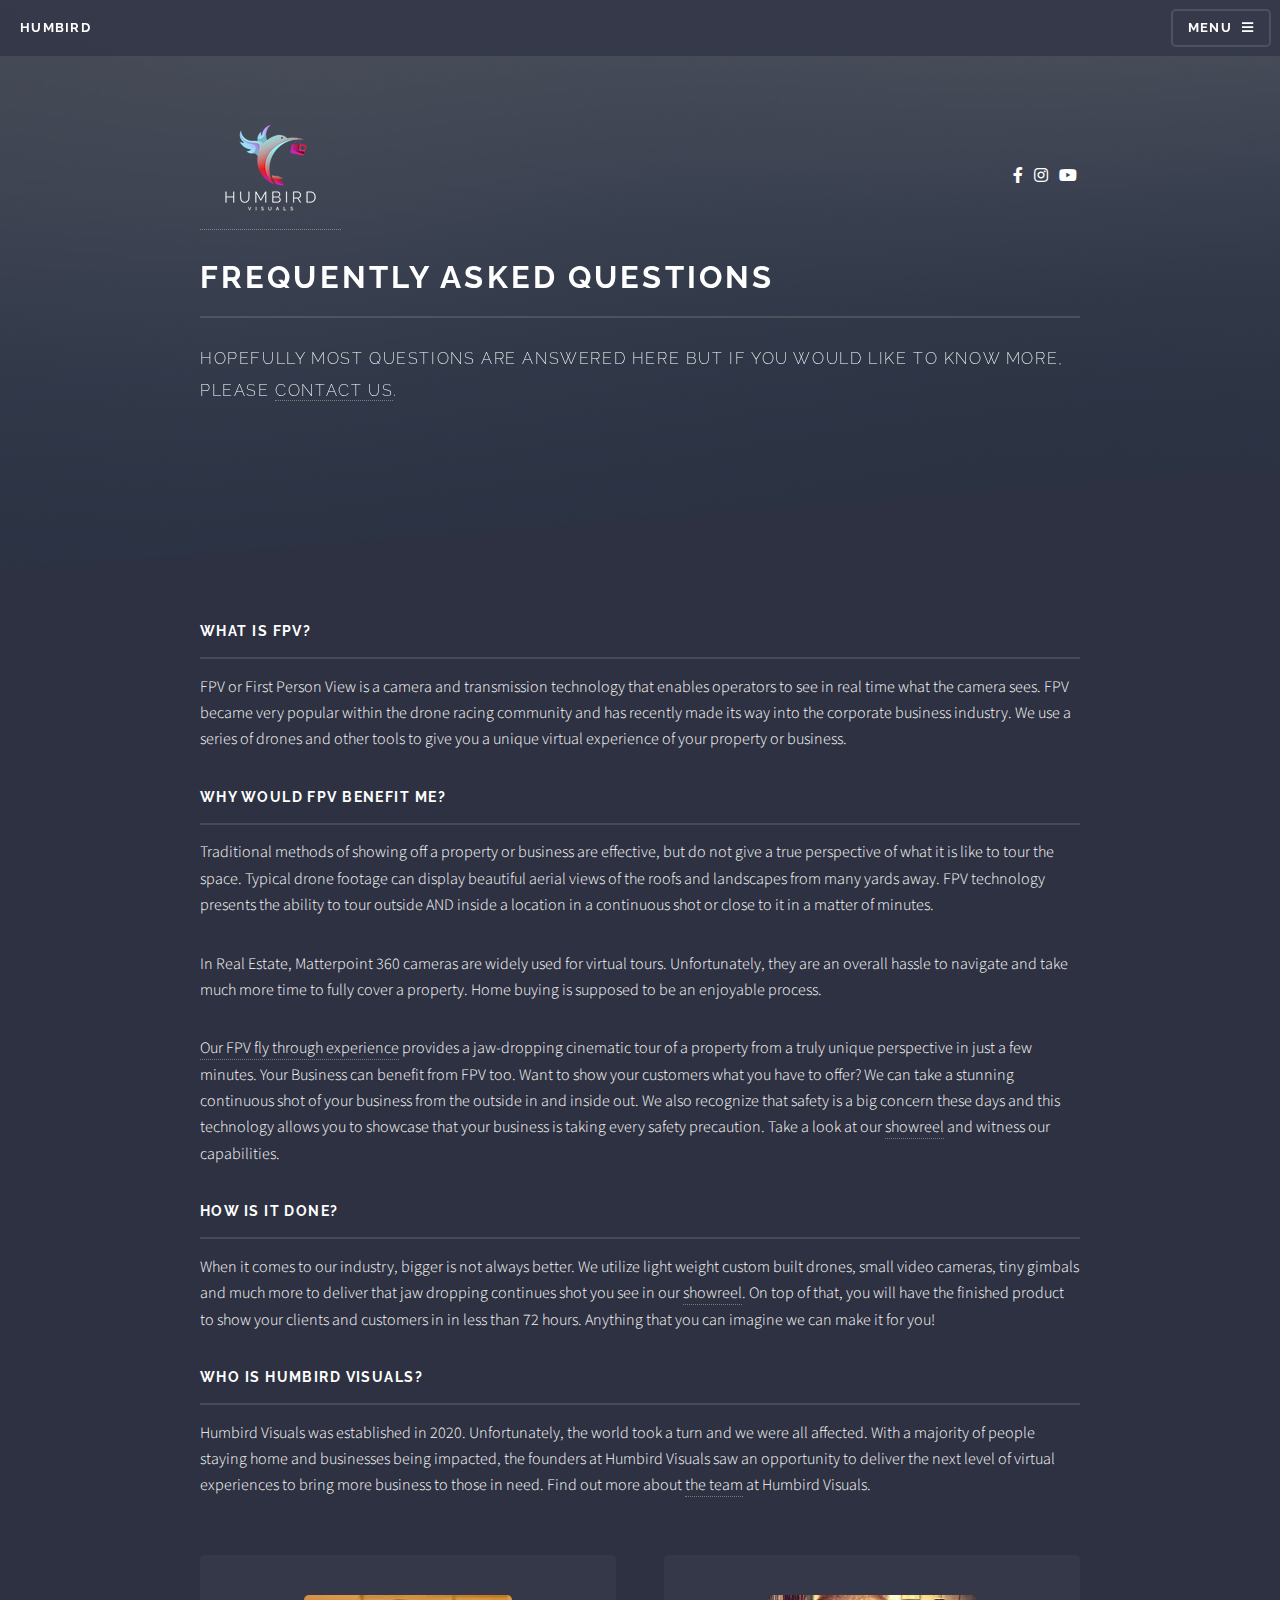
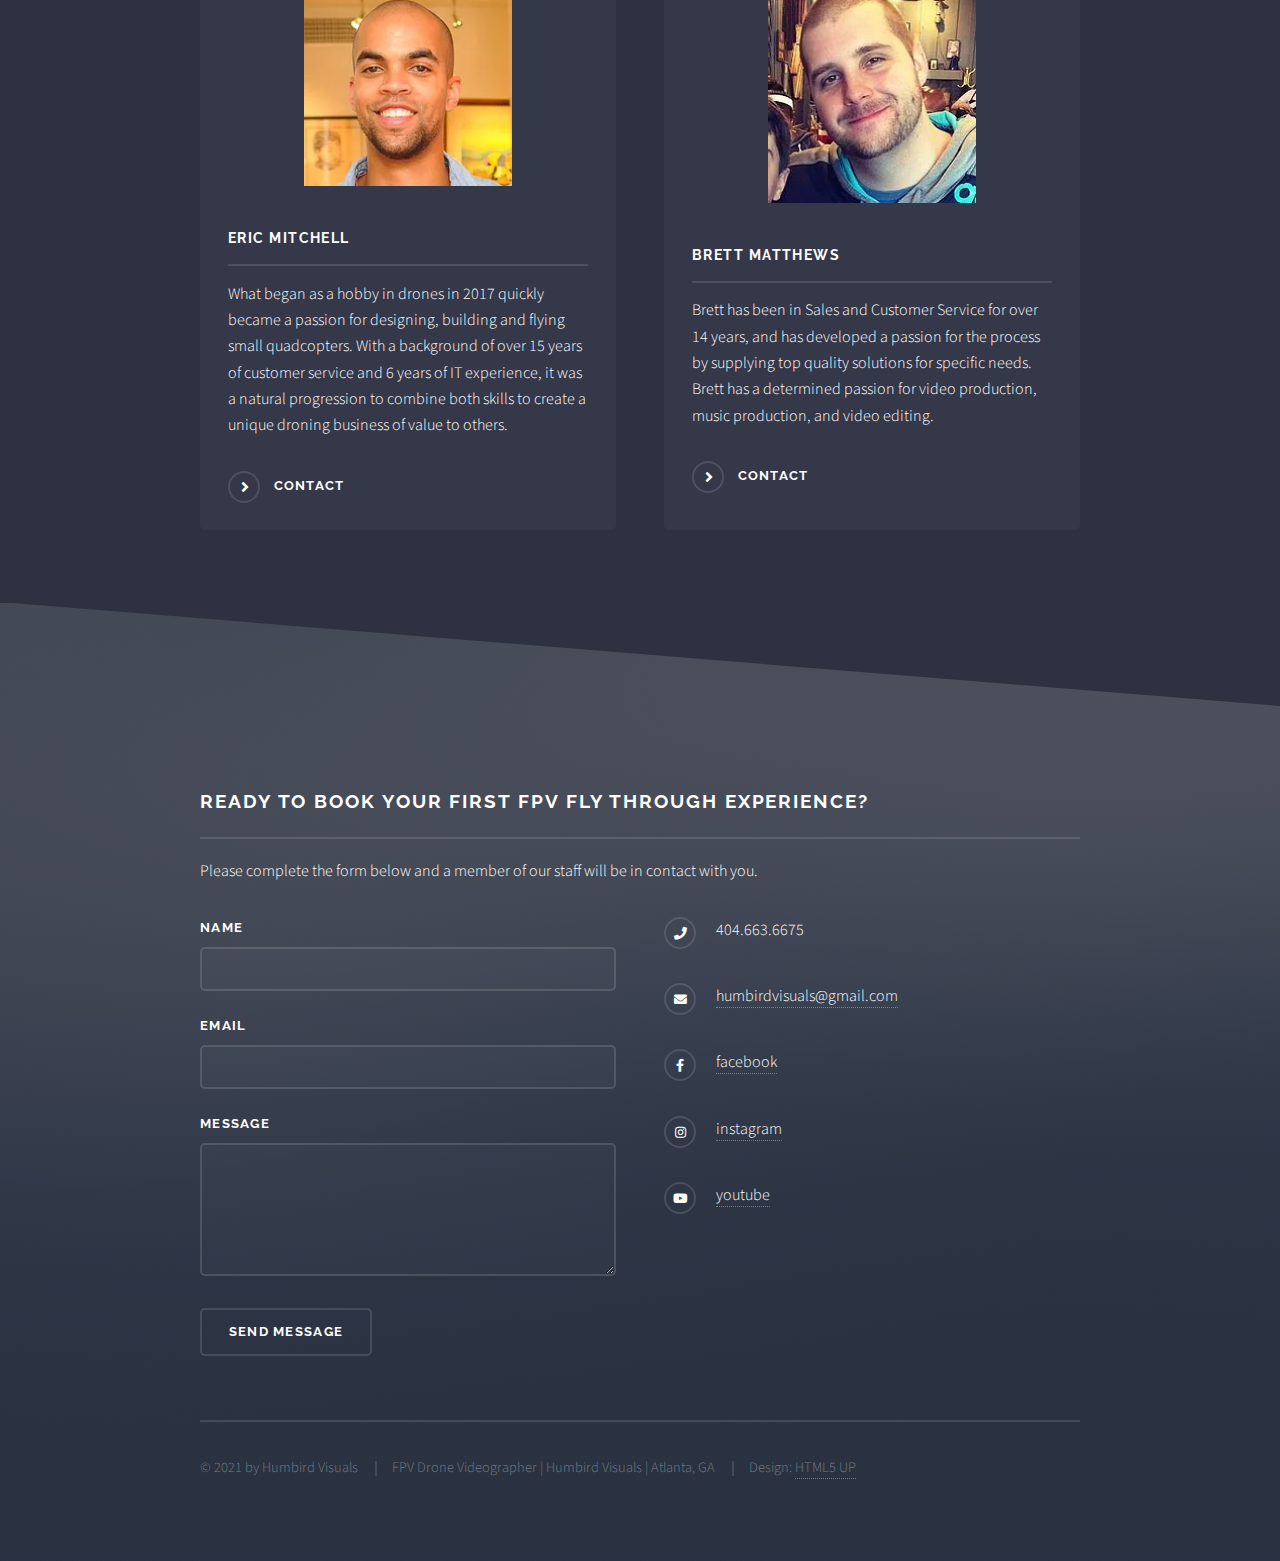
<file: faq.html>
<!DOCTYPE HTML>
<!--
	Solid State by HTML5 UP
	html5up.net | @ajlkn
	Free for personal and commercial use under the CCA 3.0 license (html5up.net/license)
-->
<html>
	<head>
		<title>FAQ | Humbird Visuals</title>
		<meta name="description" content="WHAT is FPV: FPV (First Person View) FPV or First Person View is a camera and transmission technology that enables operators to see in real time what the camera sees. WHY would FPV benefit you. HOW is it done"/>
		<link rel="canonical" href="https://www.humbirdvisuals.com/services"/>
		<meta property="og:title" content="FAQ | Humbird Visuals"/>
		<meta property="og:description" content="WHAT is FPV: FPV (First Person View) FPV or First Person View is a camera and transmission technology that enables operators to see in real time what the camera sees. WHY would FPV benefit you. HOW is it done"/>
		<meta property="og:image" content="images/socialimage.png"/>
		<meta property="og:url" content="https://www.humbirdvisuals.com/services"/>
		<meta property="og:site_name" content="Humbird Visuals"/>
		<meta property="og:type" content="website"/>
		<meta name="google-site-verification" content="S05HRknRPy9RY2u3SXCWG7GpZrYnWZ3dWTDz6dprG9Y"/>
		<meta name="twitter:card" content="summary_large_image"/>
		<meta name="twitter:title" content="FAQ | Humbird Visuals"/>
		<meta name="twitter:description" content="WHAT is FPV: FPV (First Person View) FPV or First Person View is a camera and transmission technology that enables operators to see in real time what the camera sees. WHY would FPV benefit you. HOW is it done"/>
		<meta name="twitter:image" content="images/socialimage.png"/>		<meta charset="utf-8" />
		<meta name="viewport" content="width=device-width, initial-scale=1, user-scalable=no" />
		<link rel="stylesheet" href="assets/css/main.css" />
		<noscript><link rel="stylesheet" href="assets/css/noscript.css" /></noscript>
	</head>
	<body class="is-preload">

		<!-- Page Wrapper -->
			<div id="page-wrapper">

				<!-- Header -->
					<header id="header">
						<h1><a href="index.html">Humbird</a></h1>
						<nav>
							<a href="#menu">Menu</a>
						</nav>
					</header>

				<!-- Menu -->
				<nav id="menu">
					<div class="inner">
						<h2 class="white">Menu</h2>
						<ul class="links">
							<li><a href="index.html">Home</a></li>
							<li><a href="services.html">Services</a></li>
							<li><a href="showreel.html">Showreel</a></li>
															
							<li><a href="faq.html">FAQ</a></li>								
							<li><a href="contact.html">Contact</a></li>	
						</ul>
						<a href="#" class="close">Close</a>
					</div>
				</nav>

			<!-- Banner -->
				<section id="banner">
					<div class="inner">
						<div class="header-container">
							<div class="logo"><a href="index.html"><img src="images/humbird-logo.webp" alt="humbird"></a></div>
							<div class="social">
								<ul>
									<li class="icon brands fa-facebook-f"><a href="https://www.facebook.com/HumbirdVisuals">&nbsp;</a></li>
									<li class="icon brands fa-instagram"><a href="https://www.instagram.com/humbirdvisuals/">&nbsp;</a></li>
									<li class="icon brands fa-youtube"><a href="https://www.youtube.com/channel/UCwx-9waYL3dVsj0O6rPB-vg">&nbsp;</a></li>									
								</ul>
							</div>
						</div>	
						<h2 class="white">Frequently Asked Questions</h2>
						<p class="uppercase">Hopefully most questions are answered here but if you would like to know more, please <a href="contact.html">contact us</a>.</p>
					</div>
				</section>

				<!-- Wrapper -->
					<section id="wrapper">
						<!-- Content -->
							<div class="wrapper">
								<div class="inner">

									<h3 class="major">What is FPV?</h3>
									<p>FPV or First Person View is a camera and transmission technology that enables operators to see in real time what the camera sees. FPV became very popular within the drone racing community and has recently made its way into the corporate business industry. We use a series of drones and other tools to give you a unique virtual experience of your property or business.</p>

									<h3 class="major">Why would FPV benefit me?</h3>
									<p>Traditional methods of showing off a property or business are effective, but do not give a true perspective of what it is like to tour the space. Typical drone footage can display beautiful aerial views of the roofs and landscapes from many yards away. FPV technology presents the ability to tour outside AND inside a location in a continuous shot or close to it in a matter of minutes. </p>
									<p>In Real Estate, Matterpoint 360 cameras are widely used for virtual tours. Unfortunately, they are an overall hassle to navigate and take much more time to fully cover a property. Home buying is supposed to be an enjoyable process. </p>
									<p><a href="services.html">Our FPV fly through experience</a> provides a jaw-dropping cinematic tour of a property from a truly unique perspective in just a few minutes. Your Business can benefit from FPV too. Want to show your customers what you have to offer? We can take a stunning continuous shot of your business from the outside in and inside out. We also recognize that safety is a big concern these days and this technology allows you to showcase that your business is taking every safety precaution. Take a look at our <a href="showreel.html">showreel</a> and witness our capabilities.​</p>

									<h3 class="major">HOW is it done?</h3>
									<p>When it comes to our industry, bigger is not always better. We utilize light weight custom built drones, small video cameras, tiny gimbals and much more to deliver that jaw dropping continues shot you see in our <a href="showreel.html">showreel</a>. On top of that, you will have the finished product to show your clients and customers in in less than 72 hours. Anything that you can imagine we can make it for you!</p>


									<h3 class="major">WHO is Humbird Visuals?</h3>
									<p>Humbird Visuals was established in 2020. Unfortunately, the world took a turn and we were all affected. With a majority of people staying home and businesses being impacted, the founders at Humbird Visuals saw an opportunity to deliver the next level of virtual experiences to bring more business to those in need. Find out more about <a href="about.html">the team</a> at Humbird Visuals.</p>

									<section class="features">
										<article>
											<a href="contact.html" class="image"><img src="/images/eric-pic.webp" alt="Eric Mitchell" /></a>
											<h3 class="major">Eric Mitchell</h3>
											<p>What began as a hobby in drones in 2017 quickly became a passion for designing, building and flying small quadcopters. With a background of over 15 years of customer service and 6 years of IT experience, it was a natural progression to combine both skills to create a unique droning business of value to others.</p>
											<a href="contact.html" class="special">Contact</a>
										</article>
										<article>
											<a href="contact.html" class="image"><img src="/images/bmac-pic.webp" alt="Brett Matthews" /></a>
											<h3 class="major">Brett Matthews</h3>
											<p>Brett has been in Sales and Customer Service for over 14 years, and has developed a passion for the process by supplying top quality solutions for specific needs. Brett has a determined passion for video production, music production, and video editing.</p>
											<a href="contact.html" class="special">Contact</a>
										</article>
									</section>
								</div>
							</div>

					</section>

				<!-- Footer -->
				<section id="footer">
					<div class="inner">
						<h2 class="major">Ready to book your first FPV fly through experience?</h2>
						<p>Please complete the form below and a member of our staff will be in contact with you.</p>
						<form name="contact" method="POST" data-netlify="true">
							<div class="fields">
								<div class="field">
									<label for="name">Name</label>
									<input type="text" name="name" id="name" />
								</div>
								<div class="field">
									<label for="email">Email</label>
									<input type="email" name="email" id="email" />
								</div>
								<div class="field">
									<label for="message">Message</label>
									<textarea name="message" id="message" rows="4"></textarea>
								</div>
							</div>
							<ul class="actions">
								<li><input type="submit" value="Send Message" /></li>
							</ul>
						</form>
						<ul class="contact">
							<li class="icon solid fa-phone">404.663.6675</li>
							<li class="icon solid fa-envelope"><a href="mailto:humbirdvisuals@gmail.com">humbirdvisuals@gmail.com</a></li>
							<li class="icon brands fa-facebook-f"><a href="https://www.facebook.com/HumbirdVisuals">facebook</a></li>
							<li class="icon brands fa-instagram"><a href="https://www.instagram.com/humbirdvisuals/">instagram</a></li>
							<li class="icon brands fa-youtube"><a href="https://www.youtube.com/channel/UCwx-9waYL3dVsj0O6rPB-vg">youtube</a></li>
						</ul>
						<ul class="copyright">
							<li>&copy; 2021 by Humbird Visuals</li>
							<li>FPV Drone Videographer | Humbird Visuals | Atlanta, GA</li>
							<li>Design: <a href="http://html5up.net">HTML5 UP</a></li>
						</ul>
					</div>
				</section>

			</div>

		<!-- Scripts -->
			<script src="assets/js/jquery.min.js"></script>
			<script src="assets/js/jquery.scrollex.min.js"></script>
			<script src="assets/js/browser.min.js"></script>
			<script src="assets/js/breakpoints.min.js"></script>
			<script src="assets/js/util.js"></script>
			<script src="assets/js/main.js"></script>

	</body>
</html>
</file>
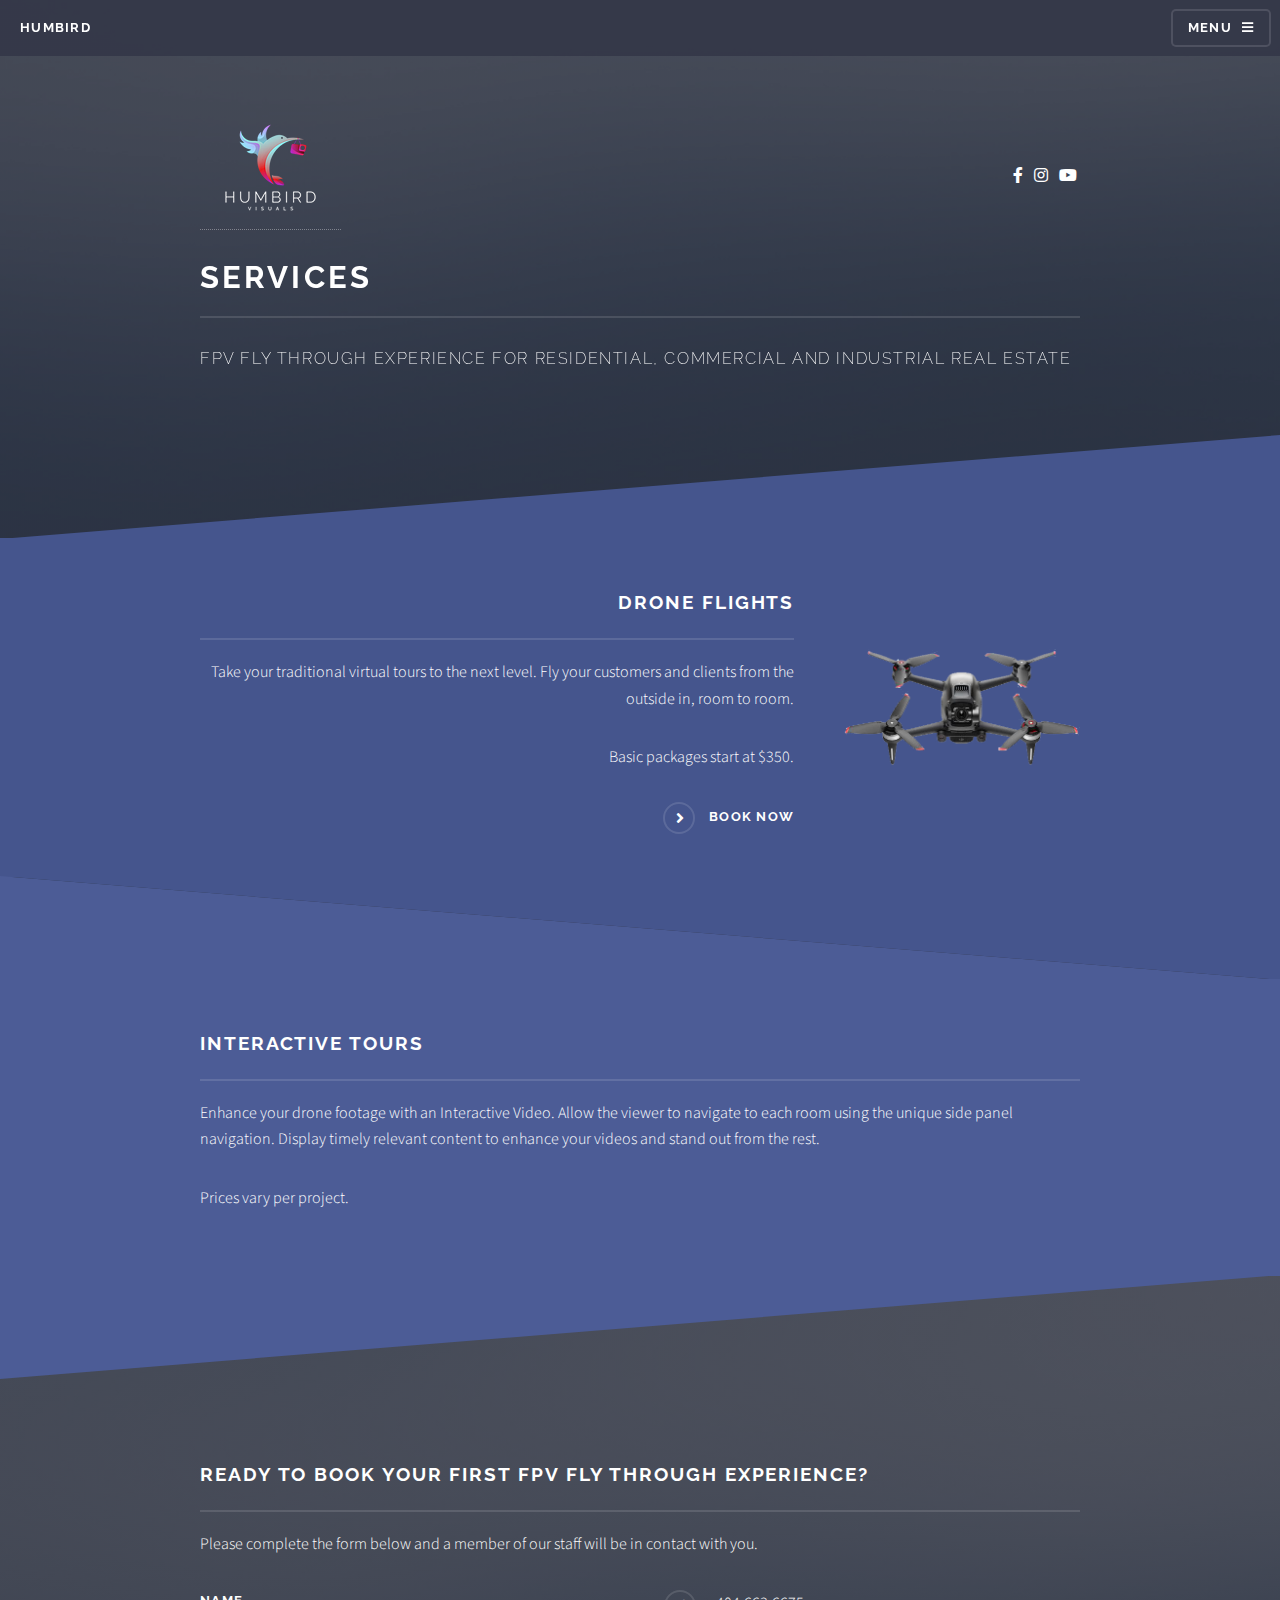
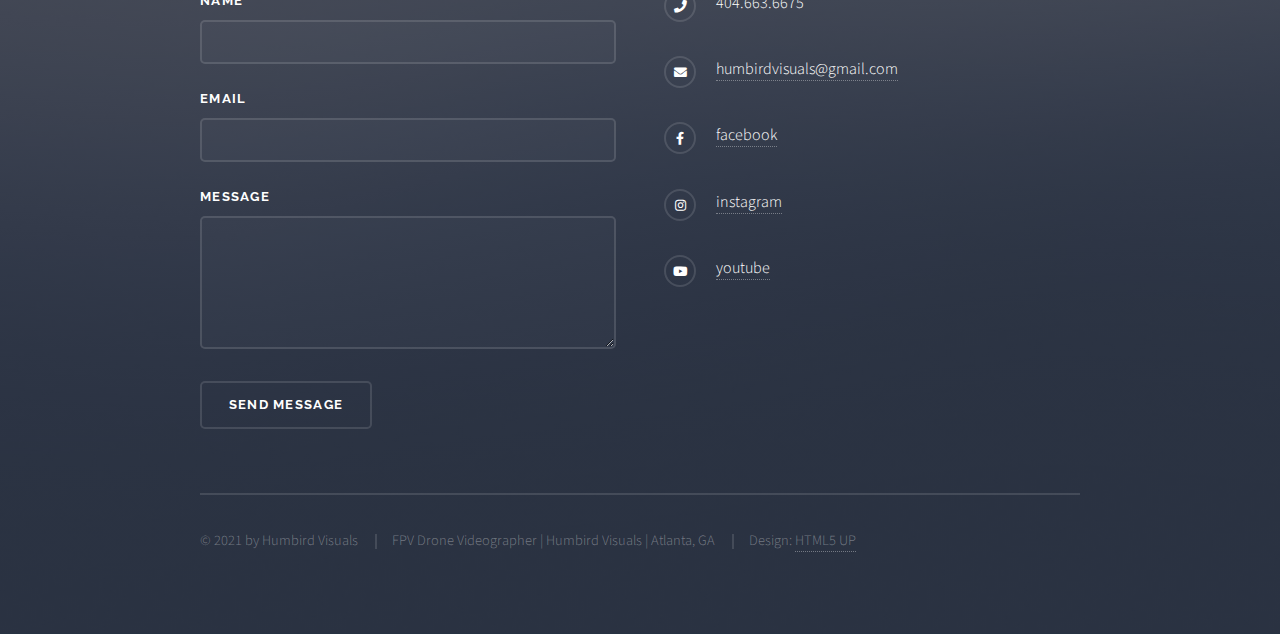
<file: services.html>
<!DOCTYPE HTML>
<!--
	Solid State by HTML5 UP
	html5up.net | @ajlkn
	Free for personal and commercial use under the CCA 3.0 license (html5up.net/license)
-->
<html>
	<head>
		<title>Services | Humbird Visuals</title>
		<meta name="description" content="Take your traditional virtual tours to the next level. Fly your customers and clients from the outside in, room to room. Basic packages start at $350. Contact Us with any questions or refer to the FAQ page. Just looking for traditional high quality video and pictures. Let us be your one stop shop."/>
		<link rel="canonical" href="https://www.humbirdvisuals.com/services-1"/>
		<meta property="og:title" content="Services | Humbird Visuals"/>
		<meta property="og:description" content="Take your traditional virtual tours to the next level. Fly your customers and clients from the outside in, room to room. Basic packages start at $350. Contact Us with any questions or refer to the FAQ page. Just looking for traditional high quality video and pictures. Let us be your one stop shop."/>
		<meta property="og:image" content="images/socialimage.png"/>
		<meta property="og:url" content="https://www.humbirdvisuals.com/services-1"/>
		<meta property="og:site_name" content="Humbird Visuals"/>
		<meta property="og:type" content="website"/>
		<meta name="google-site-verification" content="S05HRknRPy9RY2u3SXCWG7GpZrYnWZ3dWTDz6dprG9Y"/>
		<meta name="twitter:card" content="summary_large_image"/>
		<meta name="twitter:title" content="Services | Humbird Visuals"/>
		<meta name="twitter:description" content="Take your traditional virtual tours to the next level. Fly your customers and clients from the outside in, room to room. Basic packages start at $350. Contact Us with any questions or refer to the FAQ page. Just looking for traditional high quality video and pictures. Let us be your one stop shop."/>
		<meta name="twitter:image" content="images/socialimage.png"/>
		<meta charset="utf-8" />
		<meta name="viewport" content="width=device-width, initial-scale=1, user-scalable=no" />
		<link rel="stylesheet" href="assets/css/main.css" />
		<noscript><link rel="stylesheet" href="assets/css/noscript.css" /></noscript>
		<link href="https://cdn.digma.io/dist/digma.min.1.2.0.css" rel="stylesheet"	/>
		<link rel="icon" sizes="192x192" href="images/socialimagex192.jpg">
		<link rel="shortcut icon" href="images/socialimagex192.jpg" type="image/png"/>
		<link rel="apple-touch-icon" href="images/socialimagex192.jpg" type="image/png"/>		
	</head>
	<body class="is-preload">

		<!-- Page Wrapper -->
			<div id="page-wrapper">

				<!-- Header -->
					<header id="header">
						<h1><a href="index.html">Humbird</a></h1>
						<nav>
							<a href="#menu">Menu</a>
						</nav>
					</header>

				<!-- Menu -->
					<nav id="menu">
						<div class="inner">
							<h2 class="white">Menu</h2>
							<ul class="links">
								<li><a href="index.html">Home</a></li>
								<li><a href="services.html">Services</a></li>
								<li><a href="showreel.html">Showreel</a></li>
																
								<li><a href="faq.html">FAQ</a></li>								
								<li><a href="contact.html">Contact</a></li>	
							</ul>
							<a href="#" class="close">Close</a>
						</div>
					</nav>

				<!-- Banner -->
					<section id="banner">
						<div class="inner">
							<div class="header-container">
								<div class="logo"><a href="index.html"><img src="images/humbird-logo.webp" alt="humbird"></a></div>
								<div class="social">
									<ul>
										<li class="icon brands fa-facebook-f"><a href="https://www.facebook.com/HumbirdVisuals">&nbsp;</a></li>
										<li class="icon brands fa-instagram"><a href="https://www.instagram.com/humbirdvisuals/">&nbsp;</a></li>
										<li class="icon brands fa-youtube"><a href="https://www.youtube.com/channel/UCwx-9waYL3dVsj0O6rPB-vg">&nbsp;</a></li>									
									</ul>
								</div>
							</div>							
							<h2 class="white">Services</h2>
							<p class="uppercase">FPV Fly Through Experience for Residential, Commercial and Industrial Real Estate</p>
						
						</div>
					</section>

						<!-- Three -->
							<section id="three" class="wrapper spotlight style2">
								<div class="inner">
									<a href="#" class="image"><img src="images/fpv.png" alt="" /></a>
									<div class="content">
										<h2 class="major white">Drone Flights</h2>
										<p>Take your traditional virtual tours to the next level. Fly your customers and clients from the outside in, room to room. </p>
										<p>Basic packages start at $350.</p>
										<a href="contact.html" class="special">Book Now</a>
									</div>
								</div>
							</section>
						<!-- Two -->
						<section id="interactivetours" class="wrapper alt spotlight style1">
							<div class="inner" >
								<div class="content">
									<h2 class="major white" >Interactive Tours</h2>
									<p>Enhance your drone footage with an Interactive Video. Allow the viewer to navigate to each room using the unique side panel navigation. Display timely relevant content to enhance your videos and stand out from the rest.</p>
									<p>Prices vary per project.</p>								
								</div>
							</div>
							<div class="inner" style="padding-top:0">
								<div
							id="digma-embed"
							class="digma"
							data-projectid="14636da6-686e-465c-8165-a48b9e692a3f"
						></div>	
							</div>
														
						</section>
						<!-- Four -->
							<!-- <section id="four" class="wrapper alt style1">
								<div class="inner">
									<h2 class="major">Vitae phasellus</h2>
									<p>One of our members of staff will be with you as soon as possible.</p>
									<section class="features">
										<article>
											<a href="#" class="image"><img src="images/pic04.jpg" alt="" /></a>
											<h3 class="major">Sed feugiat lorem</h3>
											<p>Lorem ipsum dolor sit amet, consectetur adipiscing vehicula id nulla dignissim dapibus ultrices.</p>
											<a href="#" class="special">Learn more</a>
										</article>
										<article>
											<a href="#" class="image"><img src="images/pic05.jpg" alt="" /></a>
											<h3 class="major">Nisl placerat</h3>
											<p>Lorem ipsum dolor sit amet, consectetur adipiscing vehicula id nulla dignissim dapibus ultrices.</p>
											<a href="#" class="special">Learn more</a>
										</article>
										<article>
											<a href="#" class="image"><img src="images/pic06.jpg" alt="" /></a>
											<h3 class="major">Ante fermentum</h3>
											<p>Lorem ipsum dolor sit amet, consectetur adipiscing vehicula id nulla dignissim dapibus ultrices.</p>
											<a href="#" class="special">Learn more</a>
										</article>
										<article>
											<a href="#" class="image"><img src="images/pic07.jpg" alt="" /></a>
											<h3 class="major">Fusce consequat</h3>
											<p>Lorem ipsum dolor sit amet, consectetur adipiscing vehicula id nulla dignissim dapibus ultrices.</p>
											<a href="#" class="special">Learn more</a>
										</article>
									</section>
									<ul class="actions">
										<li><a href="#" class="button">Browse All</a></li>
									</ul>
								</div>
							</section> -->

					</section>

				<!-- Footer -->
					<section id="footer">
						<div class="inner">
							<h2 class="major">Ready to book your first FPV fly through experience?</h2>
							<p>Please complete the form below and a member of our staff will be in contact with you.</p>
							<form name="contact" method="POST" data-netlify="true">
								<div class="fields">
									<div class="field">
										<label for="name">Name</label>
										<input type="text" name="name" id="name" />
									</div>
									<div class="field">
										<label for="email">Email</label>
										<input type="email" name="email" id="email" />
									</div>
									<div class="field">
										<label for="message">Message</label>
										<textarea name="message" id="message" rows="4"></textarea>
									</div>
								</div>
								<ul class="actions">
									<li><input type="submit" value="Send Message" /></li>
								</ul>
							</form>
							<ul class="contact">
								<li class="icon solid fa-phone">404.663.6675</li>
								<li class="icon solid fa-envelope"><a href="mailto:humbirdvisuals@gmail.com">humbirdvisuals@gmail.com</a></li>
								<li class="icon brands fa-facebook-f"><a href="https://www.facebook.com/HumbirdVisuals">facebook</a></li>
								<li class="icon brands fa-instagram"><a href="https://www.instagram.com/humbirdvisuals/">instagram</a></li>
								<li class="icon brands fa-youtube"><a href="https://www.youtube.com/channel/UCwx-9waYL3dVsj0O6rPB-vg">youtube</a></li>
							</ul>
							<ul class="copyright">
								<li>&copy; 2021 by Humbird Visuals</li>
								<li>FPV Drone Videographer | Humbird Visuals | Atlanta, GA</li>
								<li>Design: <a href="http://html5up.net">HTML5 UP</a></li>
							</ul>
						</div>
					</section>

			</div>

		<!-- Scripts -->
			<script src="assets/js/jquery.min.js"></script>
			<script src="assets/js/jquery.scrollex.min.js"></script>
			<script src="assets/js/browser.min.js"></script>
			<script src="assets/js/breakpoints.min.js"></script>
			<script src="assets/js/util.js"></script>
			<script src="assets/js/main.js"></script>
			<script src="https://cdn.digma.io/dist/digma.min.1.2.0.js"></script>

	</body>
</html>
</file>
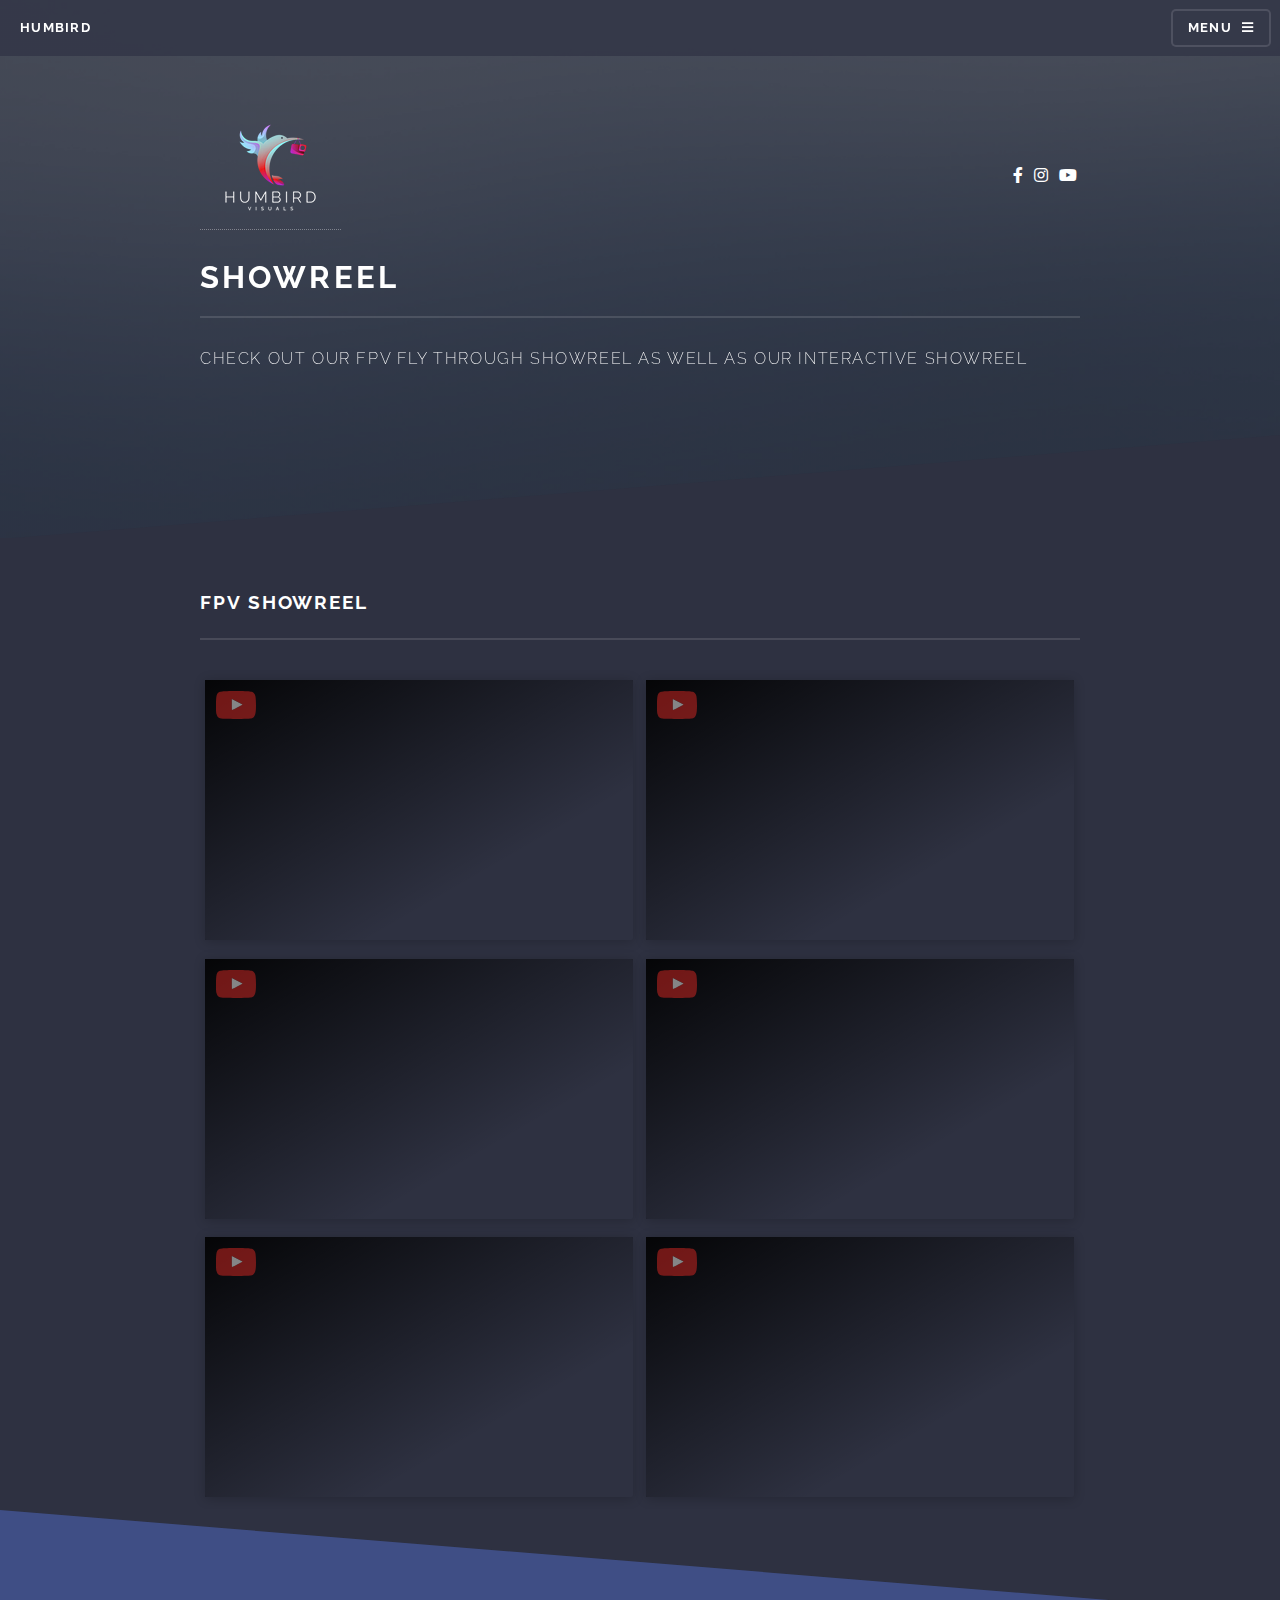
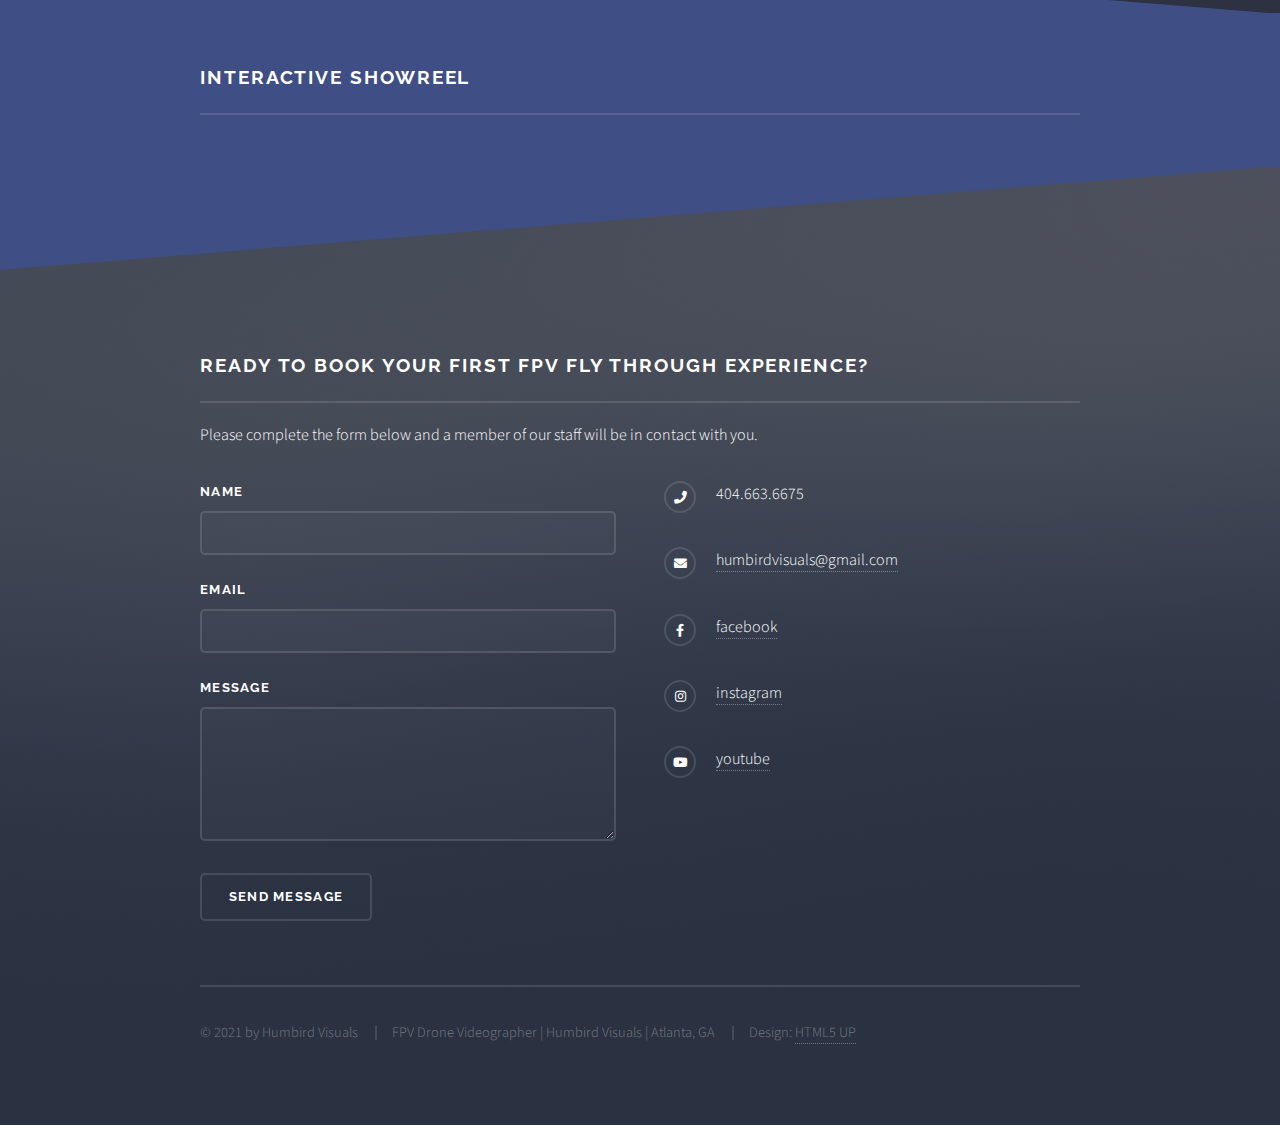
<file: showreel.html>
<!DOCTYPE HTML>
<!--
	Solid State by HTML5 UP
	html5up.net | @ajlkn
	Free for personal and commercial use under the CCA 3.0 license (html5up.net/license)
-->
<html>
	<head>
		<title>Humbird Visuals - Showreel</title>
		<meta name="description" content="Take a look at all of our previous work and imagine the possibilities   "/>
		<link rel="canonical" href="https://www.humbirdvisuals.com/showreel"/>
		<meta property="og:title" content="Humbird Visuals - Showreel"/>
		<meta property="og:description" content="Take a look at all of our previous work and imagine the possibilities   "/>
		<meta property="og:image" content="images/socialimage.png"/>
		<meta property="og:url" content="https://www.humbirdvisuals.com/showreel"/>
		<meta property="og:site_name" content="Humbird Visuals"/>
		<meta property="og:type" content="website"/>
		<meta name="google-site-verification" content="S05HRknRPy9RY2u3SXCWG7GpZrYnWZ3dWTDz6dprG9Y"/>
		<meta name="twitter:card" content="summary_large_image"/>
		<meta name="twitter:title" content="Humbird Visuals - Showreel"/>
		<meta name="twitter:description" content="Take a look at all of our previous work and imagine the possibilities   "/>
		<meta name="twitter:image" content="images/socialimage.png"/>		<meta charset="utf-8" />
		<meta name="viewport" content="width=device-width, initial-scale=1, user-scalable=no" />
		<link rel="stylesheet" href="assets/css/main.css" />
		<noscript><link rel="stylesheet" href="assets/css/noscript.css" /></noscript>
		<link href="https://cdn.digma.io/dist/digma.min.1.2.0.css" rel="stylesheet"	/>
		<link rel="icon" sizes="192x192" href="images/socialimagex192.jpg">
		<link rel="shortcut icon" href="images/socialimagex192.jpg" type="image/png"/>
		<link rel="apple-touch-icon" href="images/socialimagex192.jpg" type="image/png"/>		
	</head>
	<body class="is-preload">

		<!-- Page Wrapper -->
			<div id="page-wrapper">

				<!-- Header -->
					<header id="header">
						<h1><a href="index.html">Humbird</a></h1>
						<nav>
							<a href="#menu">Menu</a>
						</nav>
					</header>

				<!-- Menu -->
					<nav id="menu">
						<div class="inner">
							<h2 class="white">Menu</h2>
							<ul class="links">
								<li><a href="index.html">Home</a></li>
								<li><a href="services.html">Services</a></li>
								<li><a href="showreel.html">Showreel</a></li>
																
								<li><a href="faq.html">FAQ</a></li>								
								<li><a href="contact.html">Contact</a></li>	
							</ul>
							<a href="#" class="close">Close</a>
						</div>
					</nav>

				<!-- Banner -->
					<section id="banner">
						<div class="inner">
							<div class="header-container">
								<div class="logo"><a href="index.html"><img src="images/humbird-logo.webp" alt="humbird"></a></div>
								<div class="social">
									<ul>
										<li class="icon brands fa-facebook-f"><a href="https://www.facebook.com/HumbirdVisuals">&nbsp;</a></li>
										<li class="icon brands fa-instagram"><a href="https://www.instagram.com/humbirdvisuals/">&nbsp;</a></li>
										<li class="icon brands fa-youtube"><a href="https://www.youtube.com/channel/UCwx-9waYL3dVsj0O6rPB-vg">&nbsp;</a></li>									
									</ul>
								</div>
							</div>	
							<h2 class="white">Showreel</h2>
							<p class="uppercase">Check out our FPV Fly Through Showreel as well as our Interactive showreel</p>
						</div>
					</section>


						<!-- Four -->
							<section id="four" class="wrapper style1">
								<div class="inner">
									<div class="content">
										<h2 class="major white">FPV Showreel</h2>
									</div>
								</div>								
								<div id="video_container" class="inner" style="padding:0">
									<div class="flex">
										<div
										class="vid youtube"
										style="background-image:url(https://i.ytimg.com/vi/WoT4aYA0_pE/mqdefault.jpg)"
										ytSrc="WoT4aYA0_pE"
										data-caption="Real Estate FPV Fly Through - Previous listing (SOLD) Atlanta, GA"
										></div>	
										<div
										class="vid youtube"
										style="background-image:url(https://i.ytimg.com/vi/YLBfCtCOJmo/mqdefault.jpg)"
										ytSrc="YLBfCtCOJmo"
										data-caption="Please enjoy this video demonstrating the capabilities of what we can provide for your service or business. We are Humbird Visuals based out of Atlanta GA."
										></div>
									</div>
									<div class="flex">
										<div
										class="vid youtube"
										style="background-image:url(https://i.ytimg.com/vi/paaeDpRfJaM/mqdefault.jpg)"
										ytSrc="paaeDpRfJaM"
										data-caption="Ascent Midtown offers luxurious, beautifully designed residences in Atlanta. Indulge your every whim with our best-in-class amenities and services designed for relaxation, rejuvenation and convenience.  Enjoy all the benefits of maintenance-free, resort-style living with the added perks of a hotel stay with our neighbor Canopy Hilton Hotel."
										></div>
										<div
										class="vid youtube"
										style="background-image:url(https://i.ytimg.com/vi/uGf5uB0pBb0/mqdefault.jpg)"
										ytSrc="uGf5uB0pBb0"
										data-capton="ELEVATE - West Village Apartments - (4520 Pine St, Smyrna, GA 30080) - Phone (833) 210-4589"
										></div>										
									</div>
									<div class="flex">
										<div
										class="vid youtube"
										style="background-image:url(https://i.ytimg.com/vi/_UvEOl8owHc/mqdefault.jpg)"
										ytSrc="_UvEOl8owHc"
										data-caption="Rhino Chiropractic & ALL.IS.ON Chiropractic - 1355 Terrell Mill Rd Ste. 150, Marietta, GA 30067"
										></div>
										<div
										class="vid youtube"
										style="background-image:url(https://i.ytimg.com/vi/rEH4GURtUX0/mqdefault.jpg)"
										ytSrc="rEH4GURtUX0"
										data-caption="Enjoy our 'Fly Through' at Avana Cumberland. Get away from it all or be in the heart of it all. At Avana Cumberland, there’s no need to choose. Our resort-inspired community is just five minutes from Vinings and Sandy Springs, the Chattahoochee National Forest, and so much more."
										></div>										
									</div>									
								</div>
							</section>
						<!-- Two -->
						<section id="two" class="wrapper alt spotlight style3">
							<div class="inner">
								<div class="content">
									<h2 class="major white">Interactive Showreel</h2>
								</div>
							</div>
							<div class="inner" style="padding-top:0">
								<div
							id="digma-embed"
							class="digma"
							data-projectid="14636da6-686e-465c-8165-a48b9e692a3f"
						></div>	
							</div>
														
						</section>
					</section>

				<!-- Footer -->
					<section id="footer">
						<div class="inner">
							<h2 class="major">Ready to book your first FPV fly through experience?</h2>
							<p>Please complete the form below and a member of our staff will be in contact with you.</p>
							<form name="contact" method="POST" data-netlify="true">
								<div class="fields">
									<div class="field">
										<label for="name">Name</label>
										<input type="text" name="name" id="name" />
									</div>
									<div class="field">
										<label for="email">Email</label>
										<input type="email" name="email" id="email" />
									</div>
									<div class="field">
										<label for="message">Message</label>
										<textarea name="message" id="message" rows="4"></textarea>
									</div>
								</div>
								<ul class="actions">
									<li><input type="submit" value="Send Message" /></li>
								</ul>
							</form>
							<ul class="contact">
								<li class="icon solid fa-phone">404.663.6675</li>
								<li class="icon solid fa-envelope"><a href="mailto:humbirdvisuals@gmail.com">humbirdvisuals@gmail.com</a></li>
								<li class="icon brands fa-facebook-f"><a href="https://www.facebook.com/HumbirdVisuals">facebook</a></li>
								<li class="icon brands fa-instagram"><a href="https://www.instagram.com/humbirdvisuals/">instagram</a></li>
								<li class="icon brands fa-youtube"><a href="https://www.youtube.com/channel/UCwx-9waYL3dVsj0O6rPB-vg">youtube</a></li>
							</ul>
							<ul class="copyright">
								<li>&copy; 2021 by Humbird Visuals</li>
								<li>FPV Drone Videographer | Humbird Visuals | Atlanta, GA</li>
								<li>Design: <a href="http://html5up.net">HTML5 UP</a></li>
							</ul>
						</div>
					</section>

			</div>

		<!-- Scripts -->
			<script src="assets/js/jquery.min.js"></script>
			<script src="assets/js/jquery.scrollex.min.js"></script>
			<script src="assets/js/browser.min.js"></script>
			<script src="assets/js/breakpoints.min.js"></script>
			<script src="assets/js/util.js"></script>
			<script src="assets/js/main.js"></script>
			<script src="https://cdn.digma.io/dist/digma.min.1.2.0.js"></script>
			<script src="assets/js/BigPicture.min.js"></script>
			<script>
				;(function() {
					function setClickHandler(id, fn) {
					document.getElementById(id).onclick = fn
				}
					setClickHandler('video_container', function(e) {
						var className = e.target.className
						if (~className.indexOf('htmlvid')) {
							BigPicture({
								el: e.target,
								vidSrc: e.target.getAttribute('vidSrc'),
							})
						} else if (~className.indexOf('vimeo')) {
							BigPicture({
								el: e.target,
								vimeoSrc: e.target.getAttribute('vimeoSrc'),
							})
						} else if (~className.indexOf('twin-peaks')) {
							BigPicture({
								el: e.target,
								ytSrc: e.target.getAttribute('ytSrc'),
								dimensions: [1024, 768],
							})
						} else if (~className.indexOf('youtube')) {
							BigPicture({
								el: e.target,
								ytSrc: e.target.getAttribute('ytSrc'),
							})
						}
					})
	
				})()
			</script>
	</body>
</html>
</file>
<file: assets/css/noscript.css>
/*
	Solid State by HTML5 UP
	html5up.net | @ajlkn
	Free for personal and commercial use under the CCA 3.0 license (html5up.net/license)
*/

/* Banner */

	body.is-preload #banner .logo {
		-moz-transform: none;
		-webkit-transform: none;
		-ms-transform: none;
		transform: none;
		opacity: 1;
	}

	body.is-preload #banner h2 {
		opacity: 1;
		-moz-transform: none;
		-webkit-transform: none;
		-ms-transform: none;
		transform: none;
		-moz-filter: none;
		-webkit-filter: none;
		-ms-filter: none;
		filter: none;
	}

	body.is-preload #banner p {
		opacity: 01;
		-moz-transform: none;
		-webkit-transform: none;
		-ms-transform: none;
		transform: none;
		-moz-filter: none;
		-webkit-filter: none;
		-ms-filter: none;
		filter: none;
	}
</file>
<file: assets/css/main.css>
@import url(fontawesome-all.min.css);
@import url("https://fonts.googleapis.com/css?family=Raleway:200,700|Source+Sans+Pro:300,600,300italic,600italic");

/*
	Solid State by HTML5 UP
	html5up.net | @ajlkn
	Free for personal and commercial use under the CCA 3.0 license (html5up.net/license)
*/

html, body, div, span, applet, object,
iframe, h1, h2, h3, h4, h5, h6, p, blockquote,
pre, a, abbr, acronym, address, big, cite,
code, del, dfn, em, img, ins, kbd, q, s, samp,
small, strike, strong, sub, sup, tt, var, b,
u, i, center, dl, dt, dd, ol, ul, li, fieldset,
form, label, legend, table, caption, tbody,
tfoot, thead, tr, th, td, article, aside,
canvas, details, embed, figure, figcaption,
footer, header, hgroup, menu, nav, output, ruby,
section, summary, time, mark, audio, video {
	margin: 0;
	padding: 0;
	border: 0;
	font-size: 100%;
	font: inherit;
	vertical-align: baseline;}

article, aside, details, figcaption, figure,
footer, header, hgroup, menu, nav, section {
	display: block;}

body {
	line-height: 1;
}

ol, ul {
	list-style: none;
}

blockquote, q {
	quotes: none;
}

	blockquote:before, blockquote:after, q:before, q:after {
		content: '';
		content: none;
	}

.uppercase {
	text-transform: uppercase;
}

.white {
	color:#fff;
}

table {
	border-collapse: collapse;
	border-spacing: 0;
}

body {
	-webkit-text-size-adjust: none;
}

mark {
	background-color: transparent;
	color: inherit;
}

input::-moz-focus-inner {
	border: 0;
	padding: 0;
}

input, select, textarea {
	-moz-appearance: none;
	-webkit-appearance: none;
	-ms-appearance: none;
	appearance: none;
}

/* Basic */

	@-ms-viewport {
		width: device-width;
	}

	body {
		-ms-overflow-style: scrollbar;
	}

	@media screen and (max-width: 480px) {

		html, body {
			min-width: 320px;
		}

	}

	html {
		box-sizing: border-box;
	}

	*, *:before, *:after {
		box-sizing: inherit;
	}

	body {
		background-color: #2e3141;
		background-image: linear-gradient(to top, rgba(46, 49, 65, 0.8), rgba(46, 49, 65, 0.8)), url("../../images/bg.jpg");
		background-size: auto,
 cover;
		background-attachment: fixed,
 fixed;
		background-position: center,
 center;
	}

		body.is-preload *, body.is-preload *:before, body.is-preload *:after {
			-moz-animation: none !important;
			-webkit-animation: none !important;
			-ms-animation: none !important;
			animation: none !important;
			-moz-transition: none !important;
			-webkit-transition: none !important;
			-ms-transition: none !important;
			transition: none !important;
		}

		.videoWrapper {
			position: relative;
			padding-bottom: 56.25%; /* 16:9 */
			height: 0;
		  }
		  .videoWrapper iframe {
			position: absolute;
			top: 0;
			left: 0;
			width: 100%;
			height: 100%;
		  }

/* Type */
body p, ul li {
	color:#fff;
}

body .digma p, body .digma label {
	color: #666
}

	body, input, select, textarea {
		font-family: "Source Sans Pro", Helvetica, sans-serif;
		font-size: 16.5pt;
		font-weight: 300;
		line-height: 1.65;
	}

		@media screen and (max-width: 1680px) {

			body, input, select, textarea {
				font-size: 13pt;
			}

		}

		@media screen and (max-width: 1280px) {

			body, input, select, textarea {
				font-size: 12pt;
			}

		}

		@media screen and (max-width: 980px) {

			body, input, select, textarea {
				font-size: 12pt;
			}

		}

		@media screen and (max-width: 736px) {

			body, input, select, textarea {
				font-size: 12pt;
			}

		}

		@media screen and (max-width: 480px) {

			body, input, select, textarea {
				font-size: 12pt;
			}

		}

	a {
		-moz-transition: color 0.2s ease-in-out, border-bottom-color 0.2s ease-in-out;
		-webkit-transition: color 0.2s ease-in-out, border-bottom-color 0.2s ease-in-out;
		-ms-transition: color 0.2s ease-in-out, border-bottom-color 0.2s ease-in-out;
		transition: color 0.2s ease-in-out, border-bottom-color 0.2s ease-in-out;
		border-bottom: dotted 1px rgba(255, 255, 255, 0.35);
		color: #ffffff;
		text-decoration: none;
	}

		a:hover {
			border-bottom-color: transparent;
			color: #ffffff !important;
		}

		a.special:not(.button) {
			text-decoration: none;
			border-bottom: 0;
			display: block;
			font-family: Raleway, Helvetica, sans-serif;
			font-size: 0.8em;
			font-weight: 700;
			letter-spacing: 0.1em;
			margin: 0 0 2em 0;
			text-transform: uppercase;
		}

			a.special:not(.button):before {
				-moz-osx-font-smoothing: grayscale;
				-webkit-font-smoothing: antialiased;
				display: inline-block;
				font-style: normal;
				font-variant: normal;
				text-rendering: auto;
				line-height: 1;
				text-transform: none !important;
				font-family: 'Font Awesome 5 Free';
				font-weight: 900;
			}

			a.special:not(.button):before {
				-moz-transition: background-color 0.2s ease-in-out;
				-webkit-transition: background-color 0.2s ease-in-out;
				-ms-transition: background-color 0.2s ease-in-out;
				transition: background-color 0.2s ease-in-out;
				border-radius: 100%;
				border: solid 2px rgba(255, 255, 255, 0.125);
				content: '\f105';
				display: inline-block;
				font-size: 1.25em;
				height: 2em;
				line-height: 1.75em;
				margin-right: 0.85em;
				text-align: center;
				text-indent: 0.15em;
				vertical-align: middle;
				width: 2em;
			}

			a.special:not(.button):hover:before {
				background-color: rgba(255, 255, 255, 0.025);
			}

			a.special:not(.button):active:before {
				background-color: rgba(255, 255, 255, 0.075);
			}

	strong, b {
		color: #ffffff;
		font-weight: 600;
	}

	em, i {
		font-style: italic;
	}

	p {
		margin: 0 0 2em 0;
	}

	h1, h2, h3, h4, h5, h6 {
		color: inherit;
		font-family: Raleway, Helvetica, sans-serif;
		font-weight: 700;
		letter-spacing: 0.1em;
		margin: 0 0 1em 0;
		text-transform: uppercase;
	}

		h1 a, h2 a, h3 a, h4 a, h5 a, h6 a {
			color: #fff;
			text-decoration: none;
			border-bottom: 0;
		}

		h1 span, h2 span, h3 span, h4 span, h5 span, h6 span {
			font-weight: 200;
		}

		h1.major, h2.major, h3.major, h4.major, h5.major, h6.major {
			padding-bottom: 1em;
			border-bottom: solid 2px rgba(255, 255, 255, 0.125);
			color: #fff;
		}

	h2 {
		font-size: 1.2em;
	}

	h3 {
		font-size: 0.9em;
	}

	h4 {
		font-size: 0.7em;
	}

	h5 {
		font-size: 0.7em;
	}

	h6 {
		font-size: 0.7em;
	}

	@media screen and (max-width: 736px) {

		h2 {
			font-size: 1em;
		}

		h3 {
			font-size: 0.8em;
		}

	}

	sub {
		font-size: 0.8em;
		position: relative;
		top: 0.5em;
	}

	sup {
		font-size: 0.8em;
		position: relative;
		top: -0.5em;
	}

	blockquote {
		border-left: solid 4px rgba(255, 255, 255, 0.125);
		font-style: italic;
		margin: 0 0 2em 0;
		padding: 0.5em 0 0.5em 2em;
	}

	code {
		background: rgba(255, 255, 255, 0.025);
		border-radius: 5px;
		border: solid 2px rgba(255, 255, 255, 0.125);
		font-family: "Courier New", monospace;
		font-size: 0.9em;
		margin: 0 0.25em;
		padding: 0.25em 0.65em;
	}

	pre {
		-webkit-overflow-scrolling: touch;
		font-family: "Courier New", monospace;
		font-size: 0.9em;
		margin: 0 0 2em 0;
	}

		pre code {
			display: block;
			line-height: 1.75em;
			padding: 1em 1.5em;
			overflow-x: auto;
		}

	hr {
		border: 0;
		border-bottom: solid 2px rgba(255, 255, 255, 0.125);
		margin: 2.5em 0;
	}

		hr.major {
			margin: 4em 0;
		}

	.align-left {
		text-align: left;
	}

	.align-center {
		text-align: center;
	}

	.align-right {
		text-align: right;
	}

/* Row */

	.row {
		display: flex;
		flex-wrap: wrap;
		box-sizing: border-box;
		align-items: stretch;
	}

		.row > * {
			box-sizing: border-box;
		}

		.row.gtr-uniform > * > :last-child {
			margin-bottom: 0;
		}

		.row.aln-left {
			justify-content: flex-start;
		}

		.row.aln-center {
			justify-content: center;
		}

		.row.aln-right {
			justify-content: flex-end;
		}

		.row.aln-top {
			align-items: flex-start;
		}

		.row.aln-middle {
			align-items: center;
		}

		.row.aln-bottom {
			align-items: flex-end;
		}

		.row > .imp {
			order: -1;
		}

		.row > .col-1 {
			width: 8.33333%;
		}

		.row > .off-1 {
			margin-left: 8.33333%;
		}

		.row > .col-2 {
			width: 16.66667%;
		}

		.row > .off-2 {
			margin-left: 16.66667%;
		}

		.row > .col-3 {
			width: 25%;
		}

		.row > .off-3 {
			margin-left: 25%;
		}

		.row > .col-4 {
			width: 33.33333%;
		}

		.row > .off-4 {
			margin-left: 33.33333%;
		}

		.row > .col-5 {
			width: 41.66667%;
		}

		.row > .off-5 {
			margin-left: 41.66667%;
		}

		.row > .col-6 {
			width: 50%;
		}

		.row > .off-6 {
			margin-left: 50%;
		}

		.row > .col-7 {
			width: 58.33333%;
		}

		.row > .off-7 {
			margin-left: 58.33333%;
		}

		.row > .col-8 {
			width: 66.66667%;
		}

		.row > .off-8 {
			margin-left: 66.66667%;
		}

		.row > .col-9 {
			width: 75%;
		}

		.row > .off-9 {
			margin-left: 75%;
		}

		.row > .col-10 {
			width: 83.33333%;
		}

		.row > .off-10 {
			margin-left: 83.33333%;
		}

		.row > .col-11 {
			width: 91.66667%;
		}

		.row > .off-11 {
			margin-left: 91.66667%;
		}

		.row > .col-12 {
			width: 100%;
		}

		.row > .off-12 {
			margin-left: 100%;
		}

		.row.gtr-0 {
			margin-top: 0;
			margin-left: 0em;
		}

			.row.gtr-0 > * {
				padding: 0 0 0 0em;
			}

			.row.gtr-0.gtr-uniform {
				margin-top: 0em;
			}

				.row.gtr-0.gtr-uniform > * {
					padding-top: 0em;
				}

		.row.gtr-25 {
			margin-top: 0;
			margin-left: -0.4375em;
		}

			.row.gtr-25 > * {
				padding: 0 0 0 0.4375em;
			}

			.row.gtr-25.gtr-uniform {
				margin-top: -0.4375em;
			}

				.row.gtr-25.gtr-uniform > * {
					padding-top: 0.4375em;
				}

		.row.gtr-50 {
			margin-top: 0;
			margin-left: -0.875em;
		}

			.row.gtr-50 > * {
				padding: 0 0 0 0.875em;
			}

			.row.gtr-50.gtr-uniform {
				margin-top: -0.875em;
			}

				.row.gtr-50.gtr-uniform > * {
					padding-top: 0.875em;
				}

		.row {
			margin-top: 0;
			margin-left: -1.75em;
		}

			.row > * {
				padding: 0 0 0 1.75em;
			}

			.row.gtr-uniform {
				margin-top: -1.75em;
			}

				.row.gtr-uniform > * {
					padding-top: 1.75em;
				}

		.row.gtr-150 {
			margin-top: 0;
			margin-left: -2.625em;
		}

			.row.gtr-150 > * {
				padding: 0 0 0 2.625em;
			}

			.row.gtr-150.gtr-uniform {
				margin-top: -2.625em;
			}

				.row.gtr-150.gtr-uniform > * {
					padding-top: 2.625em;
				}

		.row.gtr-200 {
			margin-top: 0;
			margin-left: -3.5em;
		}

			.row.gtr-200 > * {
				padding: 0 0 0 3.5em;
			}

			.row.gtr-200.gtr-uniform {
				margin-top: -3.5em;
			}

				.row.gtr-200.gtr-uniform > * {
					padding-top: 3.5em;
				}

		@media screen and (max-width: 1680px) {

			.row {
				display: flex;
				flex-wrap: wrap;
				box-sizing: border-box;
				align-items: stretch;
			}

				.row > * {
					box-sizing: border-box;
				}

				.row.gtr-uniform > * > :last-child {
					margin-bottom: 0;
				}

				.row.aln-left {
					justify-content: flex-start;
				}

				.row.aln-center {
					justify-content: center;
				}

				.row.aln-right {
					justify-content: flex-end;
				}

				.row.aln-top {
					align-items: flex-start;
				}

				.row.aln-middle {
					align-items: center;
				}

				.row.aln-bottom {
					align-items: flex-end;
				}

				.row > .imp-xlarge {
					order: -1;
				}

				.row > .col-1-xlarge {
					width: 8.33333%;
				}

				.row > .off-1-xlarge {
					margin-left: 8.33333%;
				}

				.row > .col-2-xlarge {
					width: 16.66667%;
				}

				.row > .off-2-xlarge {
					margin-left: 16.66667%;
				}

				.row > .col-3-xlarge {
					width: 25%;
				}

				.row > .off-3-xlarge {
					margin-left: 25%;
				}

				.row > .col-4-xlarge {
					width: 33.33333%;
				}

				.row > .off-4-xlarge {
					margin-left: 33.33333%;
				}

				.row > .col-5-xlarge {
					width: 41.66667%;
				}

				.row > .off-5-xlarge {
					margin-left: 41.66667%;
				}

				.row > .col-6-xlarge {
					width: 50%;
				}

				.row > .off-6-xlarge {
					margin-left: 50%;
				}

				.row > .col-7-xlarge {
					width: 58.33333%;
				}

				.row > .off-7-xlarge {
					margin-left: 58.33333%;
				}

				.row > .col-8-xlarge {
					width: 66.66667%;
				}

				.row > .off-8-xlarge {
					margin-left: 66.66667%;
				}

				.row > .col-9-xlarge {
					width: 75%;
				}

				.row > .off-9-xlarge {
					margin-left: 75%;
				}

				.row > .col-10-xlarge {
					width: 83.33333%;
				}

				.row > .off-10-xlarge {
					margin-left: 83.33333%;
				}

				.row > .col-11-xlarge {
					width: 91.66667%;
				}

				.row > .off-11-xlarge {
					margin-left: 91.66667%;
				}

				.row > .col-12-xlarge {
					width: 100%;
				}

				.row > .off-12-xlarge {
					margin-left: 100%;
				}

				.row.gtr-0 {
					margin-top: 0;
					margin-left: 0em;
				}

					.row.gtr-0 > * {
						padding: 0 0 0 0em;
					}

					.row.gtr-0.gtr-uniform {
						margin-top: 0em;
					}

						.row.gtr-0.gtr-uniform > * {
							padding-top: 0em;
						}

				.row.gtr-25 {
					margin-top: 0;
					margin-left: -0.4375em;
				}

					.row.gtr-25 > * {
						padding: 0 0 0 0.4375em;
					}

					.row.gtr-25.gtr-uniform {
						margin-top: -0.4375em;
					}

						.row.gtr-25.gtr-uniform > * {
							padding-top: 0.4375em;
						}

				.row.gtr-50 {
					margin-top: 0;
					margin-left: -0.875em;
				}

					.row.gtr-50 > * {
						padding: 0 0 0 0.875em;
					}

					.row.gtr-50.gtr-uniform {
						margin-top: -0.875em;
					}

						.row.gtr-50.gtr-uniform > * {
							padding-top: 0.875em;
						}

				.row {
					margin-top: 0;
					margin-left: -1.75em;
				}

					.row > * {
						padding: 0 0 0 1.75em;
					}

					.row.gtr-uniform {
						margin-top: -1.75em;
					}

						.row.gtr-uniform > * {
							padding-top: 1.75em;
						}

				.row.gtr-150 {
					margin-top: 0;
					margin-left: -2.625em;
				}

					.row.gtr-150 > * {
						padding: 0 0 0 2.625em;
					}

					.row.gtr-150.gtr-uniform {
						margin-top: -2.625em;
					}

						.row.gtr-150.gtr-uniform > * {
							padding-top: 2.625em;
						}

				.row.gtr-200 {
					margin-top: 0;
					margin-left: -3.5em;
				}

					.row.gtr-200 > * {
						padding: 0 0 0 3.5em;
					}

					.row.gtr-200.gtr-uniform {
						margin-top: -3.5em;
					}

						.row.gtr-200.gtr-uniform > * {
							padding-top: 3.5em;
						}

		}

		@media screen and (max-width: 1280px) {

			.row {
				display: flex;
				flex-wrap: wrap;
				box-sizing: border-box;
				align-items: stretch;
			}

				.row > * {
					box-sizing: border-box;
				}

				.row.gtr-uniform > * > :last-child {
					margin-bottom: 0;
				}

				.row.aln-left {
					justify-content: flex-start;
				}

				.row.aln-center {
					justify-content: center;
				}

				.row.aln-right {
					justify-content: flex-end;
				}

				.row.aln-top {
					align-items: flex-start;
				}

				.row.aln-middle {
					align-items: center;
				}

				.row.aln-bottom {
					align-items: flex-end;
				}

				.row > .imp-large {
					order: -1;
				}

				.row > .col-1-large {
					width: 8.33333%;
				}

				.row > .off-1-large {
					margin-left: 8.33333%;
				}

				.row > .col-2-large {
					width: 16.66667%;
				}

				.row > .off-2-large {
					margin-left: 16.66667%;
				}

				.row > .col-3-large {
					width: 25%;
				}

				.row > .off-3-large {
					margin-left: 25%;
				}

				.row > .col-4-large {
					width: 33.33333%;
				}

				.row > .off-4-large {
					margin-left: 33.33333%;
				}

				.row > .col-5-large {
					width: 41.66667%;
				}

				.row > .off-5-large {
					margin-left: 41.66667%;
				}

				.row > .col-6-large {
					width: 50%;
				}

				.row > .off-6-large {
					margin-left: 50%;
				}

				.row > .col-7-large {
					width: 58.33333%;
				}

				.row > .off-7-large {
					margin-left: 58.33333%;
				}

				.row > .col-8-large {
					width: 66.66667%;
				}

				.row > .off-8-large {
					margin-left: 66.66667%;
				}

				.row > .col-9-large {
					width: 75%;
				}

				.row > .off-9-large {
					margin-left: 75%;
				}

				.row > .col-10-large {
					width: 83.33333%;
				}

				.row > .off-10-large {
					margin-left: 83.33333%;
				}

				.row > .col-11-large {
					width: 91.66667%;
				}

				.row > .off-11-large {
					margin-left: 91.66667%;
				}

				.row > .col-12-large {
					width: 100%;
				}

				.row > .off-12-large {
					margin-left: 100%;
				}

				.row.gtr-0 {
					margin-top: 0;
					margin-left: 0em;
				}

					.row.gtr-0 > * {
						padding: 0 0 0 0em;
					}

					.row.gtr-0.gtr-uniform {
						margin-top: 0em;
					}

						.row.gtr-0.gtr-uniform > * {
							padding-top: 0em;
						}

				.row.gtr-25 {
					margin-top: 0;
					margin-left: -0.4375em;
				}

					.row.gtr-25 > * {
						padding: 0 0 0 0.4375em;
					}

					.row.gtr-25.gtr-uniform {
						margin-top: -0.4375em;
					}

						.row.gtr-25.gtr-uniform > * {
							padding-top: 0.4375em;
						}

				.row.gtr-50 {
					margin-top: 0;
					margin-left: -0.875em;
				}

					.row.gtr-50 > * {
						padding: 0 0 0 0.875em;
					}

					.row.gtr-50.gtr-uniform {
						margin-top: -0.875em;
					}

						.row.gtr-50.gtr-uniform > * {
							padding-top: 0.875em;
						}

				.row {
					margin-top: 0;
					margin-left: -1.75em;
				}

					.row > * {
						padding: 0 0 0 1.75em;
					}

					.row.gtr-uniform {
						margin-top: -1.75em;
					}

						.row.gtr-uniform > * {
							padding-top: 1.75em;
						}

				.row.gtr-150 {
					margin-top: 0;
					margin-left: -2.625em;
				}

					.row.gtr-150 > * {
						padding: 0 0 0 2.625em;
					}

					.row.gtr-150.gtr-uniform {
						margin-top: -2.625em;
					}

						.row.gtr-150.gtr-uniform > * {
							padding-top: 2.625em;
						}

				.row.gtr-200 {
					margin-top: 0;
					margin-left: -3.5em;
				}

					.row.gtr-200 > * {
						padding: 0 0 0 3.5em;
					}

					.row.gtr-200.gtr-uniform {
						margin-top: -3.5em;
					}

						.row.gtr-200.gtr-uniform > * {
							padding-top: 3.5em;
						}

		}

		@media screen and (max-width: 980px) {

			.row {
				display: flex;
				flex-wrap: wrap;
				box-sizing: border-box;
				align-items: stretch;
			}

				.row > * {
					box-sizing: border-box;
				}

				.row.gtr-uniform > * > :last-child {
					margin-bottom: 0;
				}

				.row.aln-left {
					justify-content: flex-start;
				}

				.row.aln-center {
					justify-content: center;
				}

				.row.aln-right {
					justify-content: flex-end;
				}

				.row.aln-top {
					align-items: flex-start;
				}

				.row.aln-middle {
					align-items: center;
				}

				.row.aln-bottom {
					align-items: flex-end;
				}

				.row > .imp-medium {
					order: -1;
				}

				.row > .col-1-medium {
					width: 8.33333%;
				}

				.row > .off-1-medium {
					margin-left: 8.33333%;
				}

				.row > .col-2-medium {
					width: 16.66667%;
				}

				.row > .off-2-medium {
					margin-left: 16.66667%;
				}

				.row > .col-3-medium {
					width: 25%;
				}

				.row > .off-3-medium {
					margin-left: 25%;
				}

				.row > .col-4-medium {
					width: 33.33333%;
				}

				.row > .off-4-medium {
					margin-left: 33.33333%;
				}

				.row > .col-5-medium {
					width: 41.66667%;
				}

				.row > .off-5-medium {
					margin-left: 41.66667%;
				}

				.row > .col-6-medium {
					width: 50%;
				}

				.row > .off-6-medium {
					margin-left: 50%;
				}

				.row > .col-7-medium {
					width: 58.33333%;
				}

				.row > .off-7-medium {
					margin-left: 58.33333%;
				}

				.row > .col-8-medium {
					width: 66.66667%;
				}

				.row > .off-8-medium {
					margin-left: 66.66667%;
				}

				.row > .col-9-medium {
					width: 75%;
				}

				.row > .off-9-medium {
					margin-left: 75%;
				}

				.row > .col-10-medium {
					width: 83.33333%;
				}

				.row > .off-10-medium {
					margin-left: 83.33333%;
				}

				.row > .col-11-medium {
					width: 91.66667%;
				}

				.row > .off-11-medium {
					margin-left: 91.66667%;
				}

				.row > .col-12-medium {
					width: 100%;
				}

				.row > .off-12-medium {
					margin-left: 100%;
				}

				.row.gtr-0 {
					margin-top: 0;
					margin-left: 0em;
				}

					.row.gtr-0 > * {
						padding: 0 0 0 0em;
					}

					.row.gtr-0.gtr-uniform {
						margin-top: 0em;
					}

						.row.gtr-0.gtr-uniform > * {
							padding-top: 0em;
						}

				.row.gtr-25 {
					margin-top: 0;
					margin-left: -0.4375em;
				}

					.row.gtr-25 > * {
						padding: 0 0 0 0.4375em;
					}

					.row.gtr-25.gtr-uniform {
						margin-top: -0.4375em;
					}

						.row.gtr-25.gtr-uniform > * {
							padding-top: 0.4375em;
						}

				.row.gtr-50 {
					margin-top: 0;
					margin-left: -0.875em;
				}

					.row.gtr-50 > * {
						padding: 0 0 0 0.875em;
					}

					.row.gtr-50.gtr-uniform {
						margin-top: -0.875em;
					}

						.row.gtr-50.gtr-uniform > * {
							padding-top: 0.875em;
						}

				.row {
					margin-top: 0;
					margin-left: -1.75em;
				}

					.row > * {
						padding: 0 0 0 1.75em;
					}

					.row.gtr-uniform {
						margin-top: -1.75em;
					}

						.row.gtr-uniform > * {
							padding-top: 1.75em;
						}

				.row.gtr-150 {
					margin-top: 0;
					margin-left: -2.625em;
				}

					.row.gtr-150 > * {
						padding: 0 0 0 2.625em;
					}

					.row.gtr-150.gtr-uniform {
						margin-top: -2.625em;
					}

						.row.gtr-150.gtr-uniform > * {
							padding-top: 2.625em;
						}

				.row.gtr-200 {
					margin-top: 0;
					margin-left: -3.5em;
				}

					.row.gtr-200 > * {
						padding: 0 0 0 3.5em;
					}

					.row.gtr-200.gtr-uniform {
						margin-top: -3.5em;
					}

						.row.gtr-200.gtr-uniform > * {
							padding-top: 3.5em;
						}

		}

		@media screen and (max-width: 736px) {

			.row {
				display: flex;
				flex-wrap: wrap;
				box-sizing: border-box;
				align-items: stretch;
			}

				.row > * {
					box-sizing: border-box;
				}

				.row.gtr-uniform > * > :last-child {
					margin-bottom: 0;
				}

				.row.aln-left {
					justify-content: flex-start;
				}

				.row.aln-center {
					justify-content: center;
				}

				.row.aln-right {
					justify-content: flex-end;
				}

				.row.aln-top {
					align-items: flex-start;
				}

				.row.aln-middle {
					align-items: center;
				}

				.row.aln-bottom {
					align-items: flex-end;
				}

				.row > .imp-small {
					order: -1;
				}

				.row > .col-1-small {
					width: 8.33333%;
				}

				.row > .off-1-small {
					margin-left: 8.33333%;
				}

				.row > .col-2-small {
					width: 16.66667%;
				}

				.row > .off-2-small {
					margin-left: 16.66667%;
				}

				.row > .col-3-small {
					width: 25%;
				}

				.row > .off-3-small {
					margin-left: 25%;
				}

				.row > .col-4-small {
					width: 33.33333%;
				}

				.row > .off-4-small {
					margin-left: 33.33333%;
				}

				.row > .col-5-small {
					width: 41.66667%;
				}

				.row > .off-5-small {
					margin-left: 41.66667%;
				}

				.row > .col-6-small {
					width: 50%;
				}

				.row > .off-6-small {
					margin-left: 50%;
				}

				.row > .col-7-small {
					width: 58.33333%;
				}

				.row > .off-7-small {
					margin-left: 58.33333%;
				}

				.row > .col-8-small {
					width: 66.66667%;
				}

				.row > .off-8-small {
					margin-left: 66.66667%;
				}

				.row > .col-9-small {
					width: 75%;
				}

				.row > .off-9-small {
					margin-left: 75%;
				}

				.row > .col-10-small {
					width: 83.33333%;
				}

				.row > .off-10-small {
					margin-left: 83.33333%;
				}

				.row > .col-11-small {
					width: 91.66667%;
				}

				.row > .off-11-small {
					margin-left: 91.66667%;
				}

				.row > .col-12-small {
					width: 100%;
				}

				.row > .off-12-small {
					margin-left: 100%;
				}

				.row.gtr-0 {
					margin-top: 0;
					margin-left: 0em;
				}

					.row.gtr-0 > * {
						padding: 0 0 0 0em;
					}

					.row.gtr-0.gtr-uniform {
						margin-top: 0em;
					}

						.row.gtr-0.gtr-uniform > * {
							padding-top: 0em;
						}

				.row.gtr-25 {
					margin-top: 0;
					margin-left: -0.3125em;
				}

					.row.gtr-25 > * {
						padding: 0 0 0 0.3125em;
					}

					.row.gtr-25.gtr-uniform {
						margin-top: -0.3125em;
					}

						.row.gtr-25.gtr-uniform > * {
							padding-top: 0.3125em;
						}

				.row.gtr-50 {
					margin-top: 0;
					margin-left: -0.625em;
				}

					.row.gtr-50 > * {
						padding: 0 0 0 0.625em;
					}

					.row.gtr-50.gtr-uniform {
						margin-top: -0.625em;
					}

						.row.gtr-50.gtr-uniform > * {
							padding-top: 0.625em;
						}

				.row {
					margin-top: 0;
					margin-left: -1.25em;
				}

					.row > * {
						padding: 0 0 0 1.25em;
					}

					.row.gtr-uniform {
						margin-top: -1.25em;
					}

						.row.gtr-uniform > * {
							padding-top: 1.25em;
						}

				.row.gtr-150 {
					margin-top: 0;
					margin-left: -1.875em;
				}

					.row.gtr-150 > * {
						padding: 0 0 0 1.875em;
					}

					.row.gtr-150.gtr-uniform {
						margin-top: -1.875em;
					}

						.row.gtr-150.gtr-uniform > * {
							padding-top: 1.875em;
						}

				.row.gtr-200 {
					margin-top: 0;
					margin-left: -2.5em;
				}

					.row.gtr-200 > * {
						padding: 0 0 0 2.5em;
					}

					.row.gtr-200.gtr-uniform {
						margin-top: -2.5em;
					}

						.row.gtr-200.gtr-uniform > * {
							padding-top: 2.5em;
						}

		}

		@media screen and (max-width: 480px) {

			.row {
				display: flex;
				flex-wrap: wrap;
				box-sizing: border-box;
				align-items: stretch;
			}

				.row > * {
					box-sizing: border-box;
				}

				.row.gtr-uniform > * > :last-child {
					margin-bottom: 0;
				}

				.row.aln-left {
					justify-content: flex-start;
				}

				.row.aln-center {
					justify-content: center;
				}

				.row.aln-right {
					justify-content: flex-end;
				}

				.row.aln-top {
					align-items: flex-start;
				}

				.row.aln-middle {
					align-items: center;
				}

				.row.aln-bottom {
					align-items: flex-end;
				}

				.row > .imp-xsmall {
					order: -1;
				}

				.row > .col-1-xsmall {
					width: 8.33333%;
				}

				.row > .off-1-xsmall {
					margin-left: 8.33333%;
				}

				.row > .col-2-xsmall {
					width: 16.66667%;
				}

				.row > .off-2-xsmall {
					margin-left: 16.66667%;
				}

				.row > .col-3-xsmall {
					width: 25%;
				}

				.row > .off-3-xsmall {
					margin-left: 25%;
				}

				.row > .col-4-xsmall {
					width: 33.33333%;
				}

				.row > .off-4-xsmall {
					margin-left: 33.33333%;
				}

				.row > .col-5-xsmall {
					width: 41.66667%;
				}

				.row > .off-5-xsmall {
					margin-left: 41.66667%;
				}

				.row > .col-6-xsmall {
					width: 50%;
				}

				.row > .off-6-xsmall {
					margin-left: 50%;
				}

				.row > .col-7-xsmall {
					width: 58.33333%;
				}

				.row > .off-7-xsmall {
					margin-left: 58.33333%;
				}

				.row > .col-8-xsmall {
					width: 66.66667%;
				}

				.row > .off-8-xsmall {
					margin-left: 66.66667%;
				}

				.row > .col-9-xsmall {
					width: 75%;
				}

				.row > .off-9-xsmall {
					margin-left: 75%;
				}

				.row > .col-10-xsmall {
					width: 83.33333%;
				}

				.row > .off-10-xsmall {
					margin-left: 83.33333%;
				}

				.row > .col-11-xsmall {
					width: 91.66667%;
				}

				.row > .off-11-xsmall {
					margin-left: 91.66667%;
				}

				.row > .col-12-xsmall {
					width: 100%;
				}

				.row > .off-12-xsmall {
					margin-left: 100%;
				}

				.row.gtr-0 {
					margin-top: 0;
					margin-left: 0em;
				}

					.row.gtr-0 > * {
						padding: 0 0 0 0em;
					}

					.row.gtr-0.gtr-uniform {
						margin-top: 0em;
					}

						.row.gtr-0.gtr-uniform > * {
							padding-top: 0em;
						}

				.row.gtr-25 {
					margin-top: 0;
					margin-left: -0.3125em;
				}

					.row.gtr-25 > * {
						padding: 0 0 0 0.3125em;
					}

					.row.gtr-25.gtr-uniform {
						margin-top: -0.3125em;
					}

						.row.gtr-25.gtr-uniform > * {
							padding-top: 0.3125em;
						}

				.row.gtr-50 {
					margin-top: 0;
					margin-left: -0.625em;
				}

					.row.gtr-50 > * {
						padding: 0 0 0 0.625em;
					}

					.row.gtr-50.gtr-uniform {
						margin-top: -0.625em;
					}

						.row.gtr-50.gtr-uniform > * {
							padding-top: 0.625em;
						}

				.row {
					margin-top: 0;
					margin-left: -1.25em;
				}

					.row > * {
						padding: 0 0 0 1.25em;
					}

					.row.gtr-uniform {
						margin-top: -1.25em;
					}

						.row.gtr-uniform > * {
							padding-top: 1.25em;
						}

				.row.gtr-150 {
					margin-top: 0;
					margin-left: -1.875em;
				}

					.row.gtr-150 > * {
						padding: 0 0 0 1.875em;
					}

					.row.gtr-150.gtr-uniform {
						margin-top: -1.875em;
					}

						.row.gtr-150.gtr-uniform > * {
							padding-top: 1.875em;
						}

				.row.gtr-200 {
					margin-top: 0;
					margin-left: -2.5em;
				}

					.row.gtr-200 > * {
						padding: 0 0 0 2.5em;
					}

					.row.gtr-200.gtr-uniform {
						margin-top: -2.5em;
					}

						.row.gtr-200.gtr-uniform > * {
							padding-top: 2.5em;
						}

		}

		@media screen and (max-width: 360px) {

			.row {
				display: flex;
				flex-wrap: wrap;
				box-sizing: border-box;
				align-items: stretch;
			}

				.row > * {
					box-sizing: border-box;
				}

				.row.gtr-uniform > * > :last-child {
					margin-bottom: 0;
				}

				.row.aln-left {
					justify-content: flex-start;
				}

				.row.aln-center {
					justify-content: center;
				}

				.row.aln-right {
					justify-content: flex-end;
				}

				.row.aln-top {
					align-items: flex-start;
				}

				.row.aln-middle {
					align-items: center;
				}

				.row.aln-bottom {
					align-items: flex-end;
				}

				.row > .imp-xxsmall {
					order: -1;
				}

				.row > .col-1-xxsmall {
					width: 8.33333%;
				}

				.row > .off-1-xxsmall {
					margin-left: 8.33333%;
				}

				.row > .col-2-xxsmall {
					width: 16.66667%;
				}

				.row > .off-2-xxsmall {
					margin-left: 16.66667%;
				}

				.row > .col-3-xxsmall {
					width: 25%;
				}

				.row > .off-3-xxsmall {
					margin-left: 25%;
				}

				.row > .col-4-xxsmall {
					width: 33.33333%;
				}

				.row > .off-4-xxsmall {
					margin-left: 33.33333%;
				}

				.row > .col-5-xxsmall {
					width: 41.66667%;
				}

				.row > .off-5-xxsmall {
					margin-left: 41.66667%;
				}

				.row > .col-6-xxsmall {
					width: 50%;
				}

				.row > .off-6-xxsmall {
					margin-left: 50%;
				}

				.row > .col-7-xxsmall {
					width: 58.33333%;
				}

				.row > .off-7-xxsmall {
					margin-left: 58.33333%;
				}

				.row > .col-8-xxsmall {
					width: 66.66667%;
				}

				.row > .off-8-xxsmall {
					margin-left: 66.66667%;
				}

				.row > .col-9-xxsmall {
					width: 75%;
				}

				.row > .off-9-xxsmall {
					margin-left: 75%;
				}

				.row > .col-10-xxsmall {
					width: 83.33333%;
				}

				.row > .off-10-xxsmall {
					margin-left: 83.33333%;
				}

				.row > .col-11-xxsmall {
					width: 91.66667%;
				}

				.row > .off-11-xxsmall {
					margin-left: 91.66667%;
				}

				.row > .col-12-xxsmall {
					width: 100%;
				}

				.row > .off-12-xxsmall {
					margin-left: 100%;
				}

				.row.gtr-0 {
					margin-top: 0;
					margin-left: 0em;
				}

					.row.gtr-0 > * {
						padding: 0 0 0 0em;
					}

					.row.gtr-0.gtr-uniform {
						margin-top: 0em;
					}

						.row.gtr-0.gtr-uniform > * {
							padding-top: 0em;
						}

				.row.gtr-25 {
					margin-top: 0;
					margin-left: -0.3125em;
				}

					.row.gtr-25 > * {
						padding: 0 0 0 0.3125em;
					}

					.row.gtr-25.gtr-uniform {
						margin-top: -0.3125em;
					}

						.row.gtr-25.gtr-uniform > * {
							padding-top: 0.3125em;
						}

				.row.gtr-50 {
					margin-top: 0;
					margin-left: -0.625em;
				}

					.row.gtr-50 > * {
						padding: 0 0 0 0.625em;
					}

					.row.gtr-50.gtr-uniform {
						margin-top: -0.625em;
					}

						.row.gtr-50.gtr-uniform > * {
							padding-top: 0.625em;
						}

				.row {
					margin-top: 0;
					margin-left: -1.25em;
				}

					.row > * {
						padding: 0 0 0 1.25em;
					}

					.row.gtr-uniform {
						margin-top: -1.25em;
					}

						.row.gtr-uniform > * {
							padding-top: 1.25em;
						}

				.row.gtr-150 {
					margin-top: 0;
					margin-left: -1.875em;
				}

					.row.gtr-150 > * {
						padding: 0 0 0 1.875em;
					}

					.row.gtr-150.gtr-uniform {
						margin-top: -1.875em;
					}

						.row.gtr-150.gtr-uniform > * {
							padding-top: 1.875em;
						}

				.row.gtr-200 {
					margin-top: 0;
					margin-left: -2.5em;
				}

					.row.gtr-200 > * {
						padding: 0 0 0 2.5em;
					}

					.row.gtr-200.gtr-uniform {
						margin-top: -2.5em;
					}

						.row.gtr-200.gtr-uniform > * {
							padding-top: 2.5em;
						}

		}

/* Section/Article */

	section.special, article.special {
		text-align: center;
	}

/* Form */

	form {
		margin: 0 0 2em 0;
	}

		form > :last-child {
			margin-bottom: 0;
		}

		form > .fields {
			display: -moz-flex;
			display: -webkit-flex;
			display: -ms-flex;
			display: flex;
			-moz-flex-wrap: wrap;
			-webkit-flex-wrap: wrap;
			-ms-flex-wrap: wrap;
			flex-wrap: wrap;
			width: calc(100% + 3em);
			margin: -1.5em 0 2em -1.5em;
		}

			form > .fields > .field {
				-moz-flex-grow: 0;
				-webkit-flex-grow: 0;
				-ms-flex-grow: 0;
				flex-grow: 0;
				-moz-flex-shrink: 0;
				-webkit-flex-shrink: 0;
				-ms-flex-shrink: 0;
				flex-shrink: 0;
				padding: 1.5em 0 0 1.5em;
				width: calc(100% - 1.5em);
			}

				form > .fields > .field.half {
					width: calc(50% - 0.75em);
				}

				form > .fields > .field.third {
					width: calc(100%/3 - 0.5em);
				}

				form > .fields > .field.quarter {
					width: calc(25% - 0.375em);
				}

		@media screen and (max-width: 480px) {

			form > .fields {
				width: calc(100% + 3em);
				margin: -1.5em 0 2em -1.5em;
			}

				form > .fields > .field {
					padding: 1.5em 0 0 1.5em;
					width: calc(100% - 1.5em);
				}

					form > .fields > .field.half {
						width: calc(100% - 1.5em);
					}

					form > .fields > .field.third {
						width: calc(100% - 1.5em);
					}

					form > .fields > .field.quarter {
						width: calc(100% - 1.5em);
					}

		}

	label {
		color: #ffffff;
		display: block;
		font-family: Raleway, Helvetica, sans-serif;
		font-size: 0.8em;
		font-weight: 700;
		letter-spacing: 0.1em;
		margin: 0 0 0.7em 0;
		text-transform: uppercase;
	}

	input[type="text"],
	input[type="password"],
	input[type="email"],
	input[type="tel"],
	select,
	textarea {
		-moz-appearance: none;
		-webkit-appearance: none;
		-ms-appearance: none;
		appearance: none;
		background: rgba(255, 255, 255, 0.025);
		border-radius: 5px;
		border: none;
		border: solid 2px rgba(255, 255, 255, 0.125);
		color: inherit;
		display: block;
		outline: 0;
		padding: 0 1em;
		text-decoration: none;
		width: 100%;
	}

		input[type="text"]:invalid,
		input[type="password"]:invalid,
		input[type="email"]:invalid,
		input[type="tel"]:invalid,
		select:invalid,
		textarea:invalid {
			box-shadow: none;
		}

		input[type="text"]:focus,
		input[type="password"]:focus,
		input[type="email"]:focus,
		input[type="tel"]:focus,
		select:focus,
		textarea:focus {
			border-color: #5b6ba6;
		}

	select {
		background-image: url("data:image/svg+xml;charset=utf8,%3Csvg xmlns='http://www.w3.org/2000/svg' width='40' height='40' preserveAspectRatio='none' viewBox='0 0 40 40'%3E%3Cpath d='M9.4,12.3l10.4,10.4l10.4-10.4c0.2-0.2,0.5-0.4,0.9-0.4c0.3,0,0.6,0.1,0.9,0.4l3.3,3.3c0.2,0.2,0.4,0.5,0.4,0.9 c0,0.4-0.1,0.6-0.4,0.9L20.7,31.9c-0.2,0.2-0.5,0.4-0.9,0.4c-0.3,0-0.6-0.1-0.9-0.4L4.3,17.3c-0.2-0.2-0.4-0.5-0.4-0.9 c0-0.4,0.1-0.6,0.4-0.9l3.3-3.3c0.2-0.2,0.5-0.4,0.9-0.4S9.1,12.1,9.4,12.3z' fill='rgba(255, 255, 255, 0.125)' /%3E%3C/svg%3E");
		background-size: 1.25rem;
		background-repeat: no-repeat;
		background-position: calc(100% - 1rem) center;
		height: 2.75em;
		padding-right: 2.75em;
		text-overflow: ellipsis;
	}

		select option {
			color: #ffffff;
			background: #2e3141;
		}

		select:focus::-ms-value {
			background-color: transparent;
		}

		select::-ms-expand {
			display: none;
		}

	input[type="text"],
	input[type="password"],
	input[type="email"],
	select {
		height: 2.75em;
	}

	textarea {
		padding: 0.75em 1em;
	}

	input[type="checkbox"],
	input[type="radio"] {
		-moz-appearance: none;
		-webkit-appearance: none;
		-ms-appearance: none;
		appearance: none;
		display: block;
		float: left;
		margin-right: -2em;
		opacity: 0;
		width: 1em;
		z-index: -1;
	}

		input[type="checkbox"] + label,
		input[type="radio"] + label {
			text-decoration: none;
			color: #ffffff;
			cursor: pointer;
			display: inline-block;
			font-size: 1em;
			font-family: "Source Sans Pro", Helvetica, sans-serif;
			text-transform: none;
			letter-spacing: 0;
			font-weight: 300;
			padding-left: 2.4em;
			padding-right: 0.75em;
			position: relative;
		}

			input[type="checkbox"] + label:before,
			input[type="radio"] + label:before {
				-moz-osx-font-smoothing: grayscale;
				-webkit-font-smoothing: antialiased;
				display: inline-block;
				font-style: normal;
				font-variant: normal;
				text-rendering: auto;
				line-height: 1;
				text-transform: none !important;
				font-family: 'Font Awesome 5 Free';
				font-weight: 900;
			}

			input[type="checkbox"] + label:before,
			input[type="radio"] + label:before {
				background: rgba(255, 255, 255, 0.025);
				border-radius: 5px;
				border: solid 2px rgba(255, 255, 255, 0.125);
				content: '';
				display: inline-block;
				font-size: 0.8em;
				height: 2.0625em;
				left: 0;
				line-height: 2.0625em;
				position: absolute;
				text-align: center;
				top: 0;
				width: 2.0625em;
			}

		input[type="checkbox"]:checked + label:before,
		input[type="radio"]:checked + label:before {
			background: #ffffff;
			border-color: #ffffff;
			content: '\f00c';
			color: #2e3141;
		}

		input[type="checkbox"]:focus + label:before,
		input[type="radio"]:focus + label:before {
			border-color: #4c5c96;
		}

	input[type="checkbox"] + label:before {
		border-radius: 5px;
	}

	input[type="radio"] + label:before {
		border-radius: 100%;
	}

	::-webkit-input-placeholder {
		color: rgba(255, 255, 255, 0.35) !important;
		opacity: 1.0;
	}

	:-moz-placeholder {
		color: rgba(255, 255, 255, 0.35) !important;
		opacity: 1.0;
	}

	::-moz-placeholder {
		color: rgba(255, 255, 255, 0.35) !important;
		opacity: 1.0;
	}

	:-ms-input-placeholder {
		color: rgba(255, 255, 255, 0.35) !important;
		opacity: 1.0;
	}

/* Box */

	.box {
		border-radius: 5px;
		border: solid 2px rgba(255, 255, 255, 0.125);
		margin-bottom: 2em;
		padding: 1.5em;
	}

		.box > :last-child,
		.box > :last-child > :last-child,
		.box > :last-child > :last-child > :last-child {
			margin-bottom: 0;
		}

		.box.alt {
			border: 0;
			border-radius: 0;
			padding: 0;
		}

/* Icon */

	.icon {
		text-decoration: none;
		border-bottom: none;
		position: relative;
	}

		.icon:before {
			-moz-osx-font-smoothing: grayscale;
			-webkit-font-smoothing: antialiased;
			display: inline-block;
			font-style: normal;
			font-variant: normal;
			text-rendering: auto;
			line-height: 1;
			text-transform: none !important;
			font-family: 'Font Awesome 5 Free';
			font-weight: 400;
		}

		.icon > .label {
			display: none;
		}

		.icon:before {
			line-height: inherit;
		}

		.icon.solid:before {
			font-weight: 900;
		}

		.icon.brands:before {
			font-family: 'Font Awesome 5 Brands';
		}

/* Image */

	.image {
		border-radius: 5px;
		border: 0;
		display: inline-block;
		position: relative;
	}

		.image img {
			border-radius: 5px;
			display: block;
		}

		.image.left, .image.right {
			max-width: 40%;
		}

			.image.left img, .image.right img {
				width: 100%;
			}

		.image.left {
			float: left;
			padding: 0 1.5em 1em 0;
			top: 0.25em;
		}

		.image.right {
			float: right;
			padding: 0 0 1em 1.5em;
			top: 0.25em;
		}

		.image.fit {
			display: block;
			margin: 0 0 2em 0;
			width: 100%;
		}

			.image.fit img {
				width: 100%;
			}

		.image.main {
			display: block;
			margin: 0 0 3em 0;
			width: 100%;
		}

			.image.main img {
				width: 100%;
			}

/* List */

	ol {
		list-style: decimal;
		margin: 0 0 2em 0;
		padding-left: 1.25em;
	}

		ol li {
			padding-left: 0.25em;
		}

	ul {
		list-style: disc;
		margin: 0 0 2em 0;
		padding-left: 1em;
	}

		ul li {
			padding-left: 0.5em;
		}

		ul.alt {
			list-style: none;
			padding-left: 0;
		}

			ul.alt li {
				border-top: solid 1px rgba(255, 255, 255, 0.125);
				padding: 0.5em 0;
			}

				ul.alt li:first-child {
					border-top: 0;
					padding-top: 0;
				}

	dl {
		margin: 0 0 2em 0;
	}

		dl dt {
			display: block;
			font-weight: 600;
			margin: 0 0 1em 0;
		}

		dl dd {
			margin-left: 2em;
		}

/* Actions */

	ul.actions {
		display: -moz-flex;
		display: -webkit-flex;
		display: -ms-flex;
		display: flex;
		cursor: default;
		list-style: none;
		margin-left: -1em;
		padding-left: 0;
	}

		ul.actions li {
			padding: 0 0 0 1em;
			vertical-align: middle;
		}

		ul.actions.special {
			-moz-justify-content: center;
			-webkit-justify-content: center;
			-ms-justify-content: center;
			justify-content: center;
			width: 100%;
			margin-left: 0;
		}

			ul.actions.special li:first-child {
				padding-left: 0;
			}

		ul.actions.stacked {
			-moz-flex-direction: column;
			-webkit-flex-direction: column;
			-ms-flex-direction: column;
			flex-direction: column;
			margin-left: 0;
		}

			ul.actions.stacked li {
				padding: 1.3em 0 0 0;
			}

				ul.actions.stacked li:first-child {
					padding-top: 0;
				}

		ul.actions.fit {
			width: calc(100% + 1em);
		}

			ul.actions.fit li {
				-moz-flex-grow: 1;
				-webkit-flex-grow: 1;
				-ms-flex-grow: 1;
				flex-grow: 1;
				-moz-flex-shrink: 1;
				-webkit-flex-shrink: 1;
				-ms-flex-shrink: 1;
				flex-shrink: 1;
				width: 100%;
			}

				ul.actions.fit li > * {
					width: 100%;
				}

			ul.actions.fit.stacked {
				width: 100%;
			}

		@media screen and (max-width: 480px) {

			ul.actions:not(.fixed) {
				-moz-flex-direction: column;
				-webkit-flex-direction: column;
				-ms-flex-direction: column;
				flex-direction: column;
				margin-left: 0;
				width: 100% !important;
			}

				ul.actions:not(.fixed) li {
					-moz-flex-grow: 1;
					-webkit-flex-grow: 1;
					-ms-flex-grow: 1;
					flex-grow: 1;
					-moz-flex-shrink: 1;
					-webkit-flex-shrink: 1;
					-ms-flex-shrink: 1;
					flex-shrink: 1;
					padding: 1em 0 0 0;
					text-align: center;
					width: 100%;
				}

					ul.actions:not(.fixed) li > * {
						width: 100%;
					}

					ul.actions:not(.fixed) li:first-child {
						padding-top: 0;
					}

					ul.actions:not(.fixed) li input[type="submit"],
					ul.actions:not(.fixed) li input[type="reset"],
					ul.actions:not(.fixed) li input[type="button"],
					ul.actions:not(.fixed) li button,
					ul.actions:not(.fixed) li .button {
						width: 100%;
					}

						ul.actions:not(.fixed) li input[type="submit"].icon:before,
						ul.actions:not(.fixed) li input[type="reset"].icon:before,
						ul.actions:not(.fixed) li input[type="button"].icon:before,
						ul.actions:not(.fixed) li button.icon:before,
						ul.actions:not(.fixed) li .button.icon:before {
							margin-left: -0.5rem;
						}

		}

/* Icons */

	ul.icons {
		cursor: default;
		list-style: none;
		padding-left: 0;
	}

		ul.icons li {
			display: inline-block;
			padding: 0 1em 0 0;
		}

			ul.icons li:last-child {
				padding-right: 0;
			}

			ul.icons li .icon:before {
				font-size: 1.25em;
			}

/* Contact */

	ul.contact {
		list-style: none;
		padding: 0;
	}

		ul.contact li {
			text-decoration: none;
			margin: 2.5em 0 0 0;
			padding: 0 0 0 3.25em;
			position: relative;
		}

			ul.contact li:before {
				-moz-osx-font-smoothing: grayscale;
				-webkit-font-smoothing: antialiased;
				display: inline-block;
				font-style: normal;
				font-variant: normal;
				text-rendering: auto;
				line-height: 1;
				text-transform: none !important;
				font-family: 'Font Awesome 5 Free';
				font-weight: 400;
			}

			ul.contact li:before {
				border-radius: 100%;
				border: solid 2px rgba(255, 255, 255, 0.125);
				display: inline-block;
				font-size: 0.8em;
				height: 2.5em;
				left: 0;
				line-height: 2.35em;
				position: absolute;
				text-align: center;
				top: 0;
				width: 2.5em;
			}

			ul.contact li:first-child {
				margin-top: 0;
			}

		@media screen and (max-width: 736px) {

			ul.contact li {
				margin: 1.5em 0 0 0;
			}

		}

/* Pagination */

	ul.pagination {
		cursor: default;
		list-style: none;
		padding-left: 0;
	}

		ul.pagination li {
			display: inline-block;
			padding-left: 0;
			vertical-align: middle;
		}

			ul.pagination li > .page {
				-moz-transition: background-color 0.2s ease-in-out, color 0.2s ease-in-out;
				-webkit-transition: background-color 0.2s ease-in-out, color 0.2s ease-in-out;
				-ms-transition: background-color 0.2s ease-in-out, color 0.2s ease-in-out;
				transition: background-color 0.2s ease-in-out, color 0.2s ease-in-out;
				border-bottom: 0;
				border-radius: 5px;
				display: inline-block;
				height: 1.5em;
				line-height: 1.5em;
				margin: 0 0.125em;
				min-width: 1.5em;
				padding: 0 0.5em;
				text-align: center;
			}

				ul.pagination li > .page:hover {
					background-color: rgba(255, 255, 255, 0.025);
				}

				ul.pagination li > .page.active {
					background-color: #4c5c96;
				}

			ul.pagination li:first-child {
				padding-right: 0.75em;
			}

			ul.pagination li:last-child {
				padding-left: 0.75em;
			}

		@media screen and (max-width: 480px) {

			ul.pagination li:nth-child(n+2):nth-last-child(n+2) {
				display: none;
			}

			ul.pagination li .button {
				width: 100%;
			}

			ul.pagination li:first-child {
				width: calc(50% - 2px);
				text-align: left;
				padding-right: 0.325em;
			}

			ul.pagination li:last-child {
				width: calc(50% - 2px);
				text-align: right;
				padding-left: 0.325em;
			}

		}

/* Table */

	.table-wrapper {
		-webkit-overflow-scrolling: touch;
		overflow-x: auto;
	}

	table {
		margin: 0 0 2em 0;
		width: 100%;
	}

		table tbody tr {
			border: solid 1px rgba(255, 255, 255, 0.125);
			border-left: 0;
			border-right: 0;
		}

			table tbody tr:nth-child(2n + 1) {
				background-color: rgba(255, 255, 255, 0.025);
			}

		table td {
			padding: 0.75em 0.75em;
		}

		table th {
			color: #ffffff;
			font-size: 0.9em;
			font-weight: 600;
			padding: 0 0.75em 0.75em 0.75em;
			text-align: left;
		}

		table thead {
			border-bottom: solid 2px rgba(255, 255, 255, 0.125);
		}

		table tfoot {
			border-top: solid 2px rgba(255, 255, 255, 0.125);
		}

		table.alt {
			border-collapse: separate;
		}

			table.alt tbody tr td {
				border: solid 1px rgba(255, 255, 255, 0.125);
				border-left-width: 0;
				border-top-width: 0;
			}

				table.alt tbody tr td:first-child {
					border-left-width: 1px;
				}

			table.alt tbody tr:first-child td {
				border-top-width: 1px;
			}

			table.alt thead {
				border-bottom: 0;
			}

			table.alt tfoot {
				border-top: 0;
			}

/* Button */

	input[type="submit"],
	input[type="reset"],
	input[type="button"],
	button,
	.button {
		-moz-appearance: none;
		-webkit-appearance: none;
		-ms-appearance: none;
		appearance: none;
		-moz-transition: background-color 0.2s ease-in-out;
		-webkit-transition: background-color 0.2s ease-in-out;
		-ms-transition: background-color 0.2s ease-in-out;
		transition: background-color 0.2s ease-in-out;
		background-color: transparent;
		border-radius: 5px;
		border: 0;
		box-shadow: inset 0 0 0 2px rgba(255, 255, 255, 0.125);
		color: #ffffff !important;
		cursor: pointer;
		display: inline-block;
		font-family: Raleway, Helvetica, sans-serif;
		font-size: 0.8em;
		font-weight: 700;
		height: 3.75em;
		letter-spacing: 0.1em;
		line-height: 3.75em;
		padding: 0 2.25em;
		text-align: center;
		text-decoration: none;
		text-transform: uppercase;
		white-space: nowrap;
	}

		input[type="submit"]:hover,
		input[type="reset"]:hover,
		input[type="button"]:hover,
		button:hover,
		.button:hover {
			background-color: rgba(255, 255, 255, 0.025);
		}

		input[type="submit"]:active,
		input[type="reset"]:active,
		input[type="button"]:active,
		button:active,
		.button:active {
			background-color: rgba(255, 255, 255, 0.075);
		}

		input[type="submit"].icon:before,
		input[type="reset"].icon:before,
		input[type="button"].icon:before,
		button.icon:before,
		.button.icon:before {
			margin-right: 0.5em;
			color: rgba(255, 255, 255, 0.35);
		}

		input[type="submit"].primary,
		input[type="reset"].primary,
		input[type="button"].primary,
		button.primary,
		.button.primary {
			background-color: #4c5c96;
			box-shadow: none;
		}

			input[type="submit"].primary:hover,
			input[type="reset"].primary:hover,
			input[type="button"].primary:hover,
			button.primary:hover,
			.button.primary:hover {
				background-color: #53639e;
			}

			input[type="submit"].primary:active,
			input[type="reset"].primary:active,
			input[type="button"].primary:active,
			button.primary:active,
			.button.primary:active {
				background-color: #45558d;
			}

			input[type="submit"].primary.icon:before,
			input[type="reset"].primary.icon:before,
			input[type="button"].primary.icon:before,
			button.primary.icon:before,
			.button.primary.icon:before {
				color: #7985b0;
			}

		input[type="submit"].fit,
		input[type="reset"].fit,
		input[type="button"].fit,
		button.fit,
		.button.fit {
			width: 100%;
		}

		input[type="submit"].small,
		input[type="reset"].small,
		input[type="button"].small,
		button.small,
		.button.small {
			font-size: 0.6em;
		}

		input[type="submit"].large,
		input[type="reset"].large,
		input[type="button"].large,
		button.large,
		.button.large {
			font-size: 1em;
		}

		input[type="submit"].disabled, input[type="submit"]:disabled,
		input[type="reset"].disabled,
		input[type="reset"]:disabled,
		input[type="button"].disabled,
		input[type="button"]:disabled,
		button.disabled,
		button:disabled,
		.button.disabled,
		.button:disabled {
			opacity: 0.25;
		}

		@media screen and (max-width: 480px) {

			input[type="submit"],
			input[type="reset"],
			input[type="button"],
			button,
			.button {
				padding: 0;
			}

		}

/* Features */

	.features {
		display: -moz-flex;
		display: -webkit-flex;
		display: -ms-flex;
		display: flex;
		-moz-flex-wrap: wrap;
		-webkit-flex-wrap: wrap;
		-ms-flex-wrap: wrap;
		flex-wrap: wrap;
		margin: 0 0 2em 0;
	}

		.features article {
			padding: 1.75em 1.75em 0.1em 1.75em ;
			background-color: #353849;
			border-radius: 5px;
			margin: 1.5em 3em 1.5em 0;
			width: calc(50% - 1.5em);
		}

			.features article:nth-child(2n) {
				margin-right: 0;
			}

			.features article .image {
				border-radius: 5px 5px 0 0;
				display: block;
				margin-bottom: 1.75em;
				margin-left: -1.75em;
				margin-top: -1.75em;
				position: relative;
				width: calc(100% + 3.5em);
			}

				.features article .image img {
					border-radius: 5px 5px 0 0;
					width: 50%;
					margin: 40px auto;
				}

		@media screen and (max-width: 980px) {

			.features article {
				margin: 1em 2em 1em 0;
				width: calc(50% - 1em);
			}

		}

		@media screen and (max-width: 736px) {

			.features article {
				padding: 1.5em 1.5em 0.1em 1.5em ;
				margin: 0.875em 1.75em 0.875em 0;
				width: calc(50% - 0.875em - 1px);
			}

				.features article .image {
					margin-bottom: 1.5em;
					margin-left: -1.5em;
					margin-top: -1.5em;
					width: calc(100% + 3em);
				}

		}

		@media screen and (max-width: 480px) {

			.features {
				display: block;
			}

				.features article {
					width: 100%;
					margin: 0 0 2em 0 !important;
				}

		}
		.header-container {
			display: flex;
			justify-content: space-between;
		}
		.social ul {
			list-style: none;
			display:flex;
			margin-top:50px
		}		
.social ul li a{
border-bottom: 0;
}

.videoPoster {
  position: absolute;
  top: 0;
  right: 0;
  left: 0;
  width: 100%;
  height: 100%;
  margin: 0;
  padding: 0;
  cursor: pointer;
  border: 0;
  outline: none;
  background-position: 50% 50%;
  background-size: 100% 100%;
  background-size: cover;
  text-indent: -999em;
  overflow: hidden;
  opacity: 1;
  -webkit-transition: opacity 800ms, height 0s;
  -moz-transition: opacity 800ms, height 0s;
  transition: opacity 800ms, height 0s;
  -webkit-transition-delay: 0s, 0s;
  -moz-transition-delay: 0s, 0s;
  transition-delay: 0s, 0s;
}
.videoPoster:before {
    content: '';
    position: absolute;
    top: 50%;
    left: 50%;
    width: 80px;
    height: 80px;
    margin: -40px 0 0 -40px;
    border: 5px solid #fff;
    border-radius: 100%;
    -webkit-transition: border-color 300ms;
    -moz-transition: border-color 300ms;
    transition: border-color 300ms;
  }
  .videoPoster:after {
    content: '';
    position: absolute;
    top: 50%;
    left: 50%;
    width: 0;
    height: 0;
    margin: -20px 0 0 -10px;
    border-left: 40px solid #fff;
    border-top: 25px solid transparent;
    border-bottom: 25px solid transparent;
    -webkit-transition: border-color 300ms;
    -moz-transition: border-color 300ms;
    transition: border-color 300ms;
  }

/* Header */

	#header {
		-moz-transition: background-color 0.2s ease-in-out;
		-webkit-transition: background-color 0.2s ease-in-out;
		-ms-transition: background-color 0.2s ease-in-out;
		transition: background-color 0.2s ease-in-out;
		background-color: rgba(53, 56, 73, 0.95);
		height: 3.5em;
		left: 0;
		line-height: 3.5em;
		padding: 0 1.25em;
		position: fixed;
		top: 0;
		width: 100%;
		z-index: 10000;
	}

		#header h1 {
			-moz-transition: opacity 0.2s ease-in-out, visibility 0.2s;
			-webkit-transition: opacity 0.2s ease-in-out, visibility 0.2s;
			-ms-transition: opacity 0.2s ease-in-out, visibility 0.2s;
			transition: opacity 0.2s ease-in-out, visibility 0.2s;
			border-bottom: 0;
			font-size: 0.8em;
			margin-bottom: 0;
			opacity: 1;
			visibility: visible;
		}

			#header h1 a {
				border: 0;
			}

		#header nav {
			font-family: Raleway, Helvetica, sans-serif;
			font-size: 0.8em;
			font-weight: 700;
			height: 3em;
			letter-spacing: 0.1em;
			line-height: 3em;
			position: absolute;
			right: 0.7em;
			text-transform: uppercase;
			top: 0.7em;
		}

			#header nav a {
				border: 0;
				display: inline-block;
				padding: 0 1em;
			}

				#header nav a:before {
					float: right;
					margin-left: 0.75em;
				}

				#header nav a[href="#menu"] {
					text-decoration: none;
					-moz-transition: background-color 0.2s ease-in-out;
					-webkit-transition: background-color 0.2s ease-in-out;
					-ms-transition: background-color 0.2s ease-in-out;
					transition: background-color 0.2s ease-in-out;
					border-radius: 5px;
					box-shadow: inset 0 0 0 2px rgba(255, 255, 255, 0.125);
					padding: 0 1.35em;
				}

					#header nav a[href="#menu"]:before {
						-moz-osx-font-smoothing: grayscale;
						-webkit-font-smoothing: antialiased;
						display: inline-block;
						font-style: normal;
						font-variant: normal;
						text-rendering: auto;
						line-height: 1;
						text-transform: none !important;
						font-family: 'Font Awesome 5 Free';
						font-weight: 900;
					}

					#header nav a[href="#menu"]:before {
						content: '\f0c9';
						line-height: inherit;
					}

					#header nav a[href="#menu"]:hover {
						background-color: rgba(255, 255, 255, 0.025);
					}

					#header nav a[href="#menu"]:active {
						background-color: rgba(255, 255, 255, 0.075);
					}

		#header.alt {
			background-color: transparent;
		}

			#header.alt h1 {
				opacity: 0;
				visibility: hidden;
			}

		@media screen and (max-width: 736px) {

			#header {
				height: 2.75em;
				line-height: 2.75em;
			}

				#header nav {
					top: 0;
					right: 0;
					height: inherit;
					line-height: inherit;
				}

					#header nav a {
						height: inherit;
						line-height: inherit;
					}

						#header nav a[href="#menu"] {
							box-shadow: none;
							padding: 0 1em;
							border-radius: 0;
						}

							#header nav a[href="#menu"]:hover, #header nav a[href="#menu"]:active {
								background-color: inherit;
							}

		}

		@media screen and (max-width: 480px) {

			#header nav a[href="#menu"] {
				width: 4em;
				white-space: nowrap;
				text-indent: 4em;
				position: relative;
			}

				#header nav a[href="#menu"]:before {
					width: inherit;
					position: absolute;
					top: 0;
					left: 0;
					text-indent: 0;
					text-align: right;
					margin-left: 0;
					padding-right: 1.25em;
				}

		}

/* Menu */

	#page-wrapper {
		-moz-transition: -moz-filter 0.25s ease;
		-webkit-transition: -webkit-filter 0.25s ease;
		-ms-transition: -ms-filter 0.25s ease;
		transition: filter 0.25s ease;
	}

	#menu {
		-moz-align-items: center;
		-webkit-align-items: center;
		-ms-align-items: center;
		align-items: center;
		display: -moz-flex;
		display: -webkit-flex;
		display: -ms-flex;
		display: flex;
		-moz-justify-content: center;
		-webkit-justify-content: center;
		-ms-justify-content: center;
		justify-content: center;
		pointer-events: none;
		-moz-transition: opacity 0.35s ease, visibility 0.35s;
		-webkit-transition: opacity 0.35s ease, visibility 0.35s;
		-ms-transition: opacity 0.35s ease, visibility 0.35s;
		transition: opacity 0.35s ease, visibility 0.35s;
		-moz-user-select: none;
		-webkit-user-select: none;
		-ms-user-select: none;
		user-select: none;
		-webkit-tap-highlight-color: rgba(0, 0, 0, 0);
		background: rgba(46, 49, 65, 0.8);
		cursor: default;
		height: 100%;
		left: 0;
		opacity: 0;
		position: fixed;
		text-align: center;
		top: 0;
		visibility: hidden;
		width: 100%;
	}

		#menu .inner {
			padding: 2.5em 1.5em 0.5em 1.5em ;
			-moz-transform: translateY(0.5em);
			-webkit-transform: translateY(0.5em);
			-ms-transform: translateY(0.5em);
			transform: translateY(0.5em);
			-moz-transition: opacity 0.35s ease, -moz-transform 0.35s ease;
			-webkit-transition: opacity 0.35s ease, -webkit-transform 0.35s ease;
			-ms-transition: opacity 0.35s ease, -ms-transform 0.35s ease;
			transition: opacity 0.35s ease, transform 0.35s ease;
			-webkit-overflow-scrolling: touch;
			background: #4c5c96;
			border-radius: 5px;
			display: block;
			max-width: 100%;
			opacity: 0;
			position: relative;
			width: 18em;
		}

		#menu h2 {
			border-bottom: solid 2px rgba(255, 255, 255, 0.125);
			padding-bottom: 1em;
		}

		#menu .close {
			background-image: url("images/close.svg");
			background-position: 75% 25%;
			background-repeat: no-repeat;
			background-size: 2em 2em;
			border: 0;
			content: '';
			display: block;
			height: 4em;
			overflow: hidden;
			position: absolute;
			right: 0;
			text-align: center;
			text-indent: 4em;
			top: 0;
			width: 4em;
		}

		#menu .links {
			list-style: none;
			margin-bottom: 1.5em;
			padding: 0;
		}

			#menu .links li {
				padding: 0;
			}

				#menu .links li a {
					border-radius: 5px;
					border: 0;
					display: block;
					font-family: Raleway, Helvetica, sans-serif;
					font-size: 0.8em;
					font-weight: 200;
					letter-spacing: 0.1em;
					line-height: 1.85em;
					padding: 0.75em 0;
					text-transform: uppercase;
				}

					#menu .links li a:hover {
						background: #45558d;
					}

		@media screen and (max-width: 736px) {

			#menu .inner {
				max-height: 100%;
				overflow-y: auto;
				overflow-x: hidden;
			}

				#menu .inner .close {
					background-size: 1.5em 1.5em;
				}

		}

	body.is-menu-visible #page-wrapper {
		-moz-filter: blur(1.5px);
		-webkit-filter: blur(1.5px);
		-ms-filter: blur(1.5px);
		filter: blur(1.5px);
	}

	body.is-menu-visible #menu {
		pointer-events: auto;
		opacity: 1;
		visibility: visible;
	}

		body.is-menu-visible #menu .inner {
			-moz-transform: translateY(0);
			-webkit-transform: translateY(0);
			-ms-transform: translateY(0);
			transform: translateY(0);
			opacity: 1;
		}

/* Banner */

	#banner {
		padding: 5em 0 1em 0 ;
	}

		#banner .inner {
			margin: 0 auto;
			width: 55em;
		}

		#banner .logo {
			-moz-transition: opacity 2s ease, -moz-transform 1s ease;
			-webkit-transition: opacity 2s ease, -webkit-transform 1s ease;
			-ms-transition: opacity 2s ease, -ms-transform 1s ease;
			transition: opacity 2s ease, transform 1s ease;
			-moz-transform: translateY(0);
			-webkit-transform: translateY(0);
			-ms-transform: translateY(0);
			transform: translateY(0);
			opacity: 1;
			margin: 0 0 1.3em 0;
		}

			#banner .logo .icon {
				border-radius: 100%;
				border: solid 2px rgba(255, 255, 255, 0.125);
				cursor: default;
				display: inline-block;
				font-size: 2em;
				height: 2.25em;
				line-height: 2.25em;
				text-align: center;
				width: 2.25em;
			}

		#banner h2 {
			-moz-transition: opacity 0.5s ease, -moz-transform 0.5s ease, -moz-filter 0.25s ease;
			-webkit-transition: opacity 0.5s ease, -webkit-transform 0.5s ease, -webkit-filter 0.25s ease;
			-ms-transition: opacity 0.5s ease, -ms-transform 0.5s ease, -ms-filter 0.25s ease;
			transition: opacity 0.5s ease, transform 0.5s ease, filter 0.25s ease;
			-moz-transform: translateX(0);
			-webkit-transform: translateX(0);
			-ms-transform: translateX(0);
			transform: translateX(0);
			-moz-transition-delay: 0.65s;
			-webkit-transition-delay: 0.65s;
			-ms-transition-delay: 0.65s;
			transition-delay: 0.65s;
			-moz-filter: blur(0);
			-webkit-filter: blur(0);
			-ms-filter: blur(0);
			filter: blur(0);
			opacity: 1;
			border-bottom: solid 2px rgba(255, 255, 255, 0.125);
			font-size: 1.95em;
			margin-bottom: 0.8em;
			padding-bottom: 0.4em;
		}

		#banner p {
			-moz-transition: opacity 0.5s ease, -moz-transform 0.5s ease, -moz-filter 0.25s ease;
			-webkit-transition: opacity 0.5s ease, -webkit-transform 0.5s ease, -webkit-filter 0.25s ease;
			-ms-transition: opacity 0.5s ease, -ms-transform 0.5s ease, -ms-filter 0.25s ease;
			transition: opacity 0.5s ease, transform 0.5s ease, filter 0.25s ease;
			-moz-transform: translateX(0);
			-webkit-transform: translateX(0);
			-ms-transform: translateX(0);
			transform: translateX(0);
			-moz-transition-delay: 0.8s;
			-webkit-transition-delay: 0.8s;
			-ms-transition-delay: 0.8s;
			transition-delay: 0.8s;
			-moz-filter: blur(0);
			-webkit-filter: blur(0);
			-ms-filter: blur(0);
			filter: blur(0);
			opacity: 1;
			font-family: Raleway, Helvetica, sans-serif;
			font-size: 1em;
			font-weight: 200;
			letter-spacing: 0.1em;
			line-height: 2;
		}

		@media screen and (max-width: 1280px) {

			#banner {
				padding: 7em 0 8.25em 0 ;
				background-color: #2e3141;
				background-image: linear-gradient(to top, rgba(46, 49, 65, 0.8), rgba(46, 49, 65, 0.8)), url("../../images/bg.jpg");
				background-size: auto,
 cover;
				background-position: center,
 center;
				margin-bottom: -6.5em;
			}

		}

		@media screen and (max-width: 980px) {

			#banner {
				padding: 12em 3em 12.375em 3em ;
				margin-bottom: -4.75em;
			}

				#banner .inner {
					width: 100%;
				}

		}

		@media screen and (max-width: 736px) {

			#banner {
				padding: 5em 2em 4.25em 2em ;
				margin-bottom: -2.5em;
			}

				#banner .logo {
					margin: 0 0 1em 0;
				}

					#banner .logo .icon {
						font-size: 1.5em;
					}

				#banner h2 {
					font-size: 1.5em;
				}

				#banner p {
					font-size: 0.8em;
				}

		}

		body.is-preload #banner .logo {
			-moz-transform: translateY(0.5em);
			-webkit-transform: translateY(0.5em);
			-ms-transform: translateY(0.5em);
			transform: translateY(0.5em);
			opacity: 0;
		}

		body.is-preload #banner h2 {
			opacity: 0;
			-moz-transform: translateX(0.25em);
			-webkit-transform: translateX(0.25em);
			-ms-transform: translateX(0.25em);
			transform: translateX(0.25em);
			-moz-filter: blur(2px);
			-webkit-filter: blur(2px);
			-ms-filter: blur(2px);
			filter: blur(2px);
		}

		body.is-preload #banner p {
			opacity: 0;
			-moz-transform: translateX(0.5em);
			-webkit-transform: translateX(0.5em);
			-ms-transform: translateX(0.5em);
			transform: translateX(0.5em);
			-moz-filter: blur(2px);
			-webkit-filter: blur(2px);
			-ms-filter: blur(2px);
			filter: blur(2px);
		}
		#bp_container {
			z-index:99999999!important;
			background:#000!important;
			opacity: 1!important;
		}
/* Wrapper */

	#wrapper > header {
		padding: 11em 0 2.25em 0 ;
	}

		#wrapper > header .inner {
			margin: 0 auto;
			width: 55em;
		}

		#wrapper > header h2 {
			border-bottom: solid 2px rgba(255, 255, 255, 0.125);
			font-size: 2em;
			margin-bottom: 0.8em;
			padding-bottom: 0.4em;
		}

		#wrapper > header p {
			font-family: Raleway, Helvetica, sans-serif;
			font-size: 1em;
			font-weight: 200;
			letter-spacing: 0.1em;
			line-height: 2;
			text-transform: uppercase;
		}

	@media screen and (max-width: 1280px) {

		#wrapper > header {
			padding: 9em 0 6.25em 0 ;
			background-color: #2e3141;
			background-image: linear-gradient(to top, rgba(46, 49, 65, 0.8), rgba(46, 49, 65, 0.8)), url("../../images/bg.jpg");
			background-size: auto,
 cover;
			background-position: center,
 0% 30%;
			margin-bottom: -6.5em;
		}

	}

	@media screen and (max-width: 980px) {

		#wrapper > header {
			padding: 11em 3em 7.375em 3em ;
			background-size: auto,
 cover;
			background-position: center,
 0% 0%;
			margin-bottom: -4.75em;
		}

			#wrapper > header .inner {
				width: 100%;
			}

	}

	@media screen and (max-width: 736px) {

		#wrapper > header {
			padding: 6.5em 2em 3em 2em ;
			background-size: auto,
 125%;
			margin-bottom: -2.5em;
		}

			#wrapper > header h2 {
				font-size: 1.25em;
			}

			#wrapper > header p {
				font-size: 0.8em;
			}

	}

	.wrapper {
		background-color: #2e3141;
		margin: 6.5em 0;
		position: relative;
	}

		.wrapper:before, .wrapper:after {
			background-image: url("data:image/svg+xml;charset=utf8,%3Csvg xmlns='http://www.w3.org/2000/svg' width='100' height='100' viewBox='0 0 100 100' preserveAspectRatio='none'%3E%3Cpolygon points='0,100 100,0 100,100' style='fill:%232e3141%3B' /%3E%3C/svg%3E");
		}

		.wrapper:before {
			box-shadow: inset 0 -1px 0 0 #2e3141, 0 1px 0 0 #2e3141;
		}

		.wrapper:after {
			box-shadow: inset 0 -1px 0 0 #2e3141, 0 1px 0 0 #2e3141;
		}

		.wrapper:before, .wrapper:after {
			background-repeat: no-repeat;
			background-size: 100% 100%;
			content: '';
			display: block;
			height: 6.5em;
			position: absolute;
			width: 100%;
		}

		.wrapper:before {
			left: 0;
			top: -6.5em;
		}

		.wrapper:after {
			-moz-transform: scaleY(-1);
			-webkit-transform: scaleY(-1);
			-ms-transform: scaleY(-1);
			transform: scaleY(-1);
			bottom: -6.5em;
			left: 0;
		}

		.wrapper.alt:before {
			-moz-transform: scaleX(-1);
			-webkit-transform: scaleX(-1);
			-ms-transform: scaleX(-1);
			transform: scaleX(-1);
		}

		.wrapper.alt:after {
			-moz-transform: scaleY(-1) scaleX(-1);
			-webkit-transform: scaleY(-1) scaleX(-1);
			-ms-transform: scaleY(-1) scaleX(-1);
			transform: scaleY(-1) scaleX(-1);
		}

		.wrapper .inner {
			padding: 3em 0 1em 0 ;
			margin: 0 auto;
			width: 55em;
		}

		.wrapper.style2 {
			background-color: #353849;
		}

			.wrapper.style2:before, .wrapper.style2:after {
				background-image: url("data:image/svg+xml;charset=utf8,%3Csvg xmlns='http://www.w3.org/2000/svg' width='100' height='100' viewBox='0 0 100 100' preserveAspectRatio='none'%3E%3Cpolygon points='0,100 100,0 100,100' style='fill:%23353849%3B' /%3E%3C/svg%3E");
			}

			.wrapper.style2:before {
				box-shadow: inset 0 -1px 0 0 #353849, 0 1px 0 0 #353849;
			}

			.wrapper.style2:after {
				box-shadow: inset 0 -1px 0 0 #353849, 0 1px 0 0 #353849;
			}

		.wrapper.style3 {
			background-color: #3d4051;
		}

			.wrapper.style3:before, .wrapper.style3:after {
				background-image: url("data:image/svg+xml;charset=utf8,%3Csvg xmlns='http://www.w3.org/2000/svg' width='100' height='100' viewBox='0 0 100 100' preserveAspectRatio='none'%3E%3Cpolygon points='0,100 100,0 100,100' style='fill:%233d4051%3B' /%3E%3C/svg%3E");
			}

			.wrapper.style3:before {
				box-shadow: inset 0 -1px 0 0 #3d4051, 0 1px 0 0 #3d4051;
			}

			.wrapper.style3:after {
				box-shadow: inset 0 -1px 0 0 #3d4051, 0 1px 0 0 #3d4051;
			}

		.wrapper.style4 {
			background-color: #454858;
		}

			.wrapper.style4:before, .wrapper.style4:after {
				background-image: url("data:image/svg+xml;charset=utf8,%3Csvg xmlns='http://www.w3.org/2000/svg' width='100' height='100' viewBox='0 0 100 100' preserveAspectRatio='none'%3E%3Cpolygon points='0,100 100,0 100,100' style='fill:%23454858%3B' /%3E%3C/svg%3E");
			}

			.wrapper.style4:before {
				box-shadow: inset 0 -1px 0 0 #454858, 0 1px 0 0 #454858;
			}

			.wrapper.style4:after {
				box-shadow: inset 0 -1px 0 0 #454858, 0 1px 0 0 #454858;
			}

		.wrapper.style5 {
			background-color: #4d5060;
		}

			.wrapper.style5:before, .wrapper.style5:after {
				background-image: url("data:image/svg+xml;charset=utf8,%3Csvg xmlns='http://www.w3.org/2000/svg' width='100' height='100' viewBox='0 0 100 100' preserveAspectRatio='none'%3E%3Cpolygon points='0,100 100,0 100,100' style='fill:%234d5060%3B' /%3E%3C/svg%3E");
			}

			.wrapper.style5:before {
				box-shadow: inset 0 -1px 0 0 #4d5060, 0 1px 0 0 #4d5060;
			}

			.wrapper.style5:after {
				box-shadow: inset 0 -1px 0 0 #4d5060, 0 1px 0 0 #4d5060;
			}

		.wrapper.style6 {
			background-color: #555867;
		}

			.wrapper.style6:before, .wrapper.style6:after {
				background-image: url("data:image/svg+xml;charset=utf8,%3Csvg xmlns='http://www.w3.org/2000/svg' width='100' height='100' viewBox='0 0 100 100' preserveAspectRatio='none'%3E%3Cpolygon points='0,100 100,0 100,100' style='fill:%23555867%3B' /%3E%3C/svg%3E");
			}

			.wrapper.style6:before {
				box-shadow: inset 0 -1px 0 0 #555867, 0 1px 0 0 #555867;
			}

			.wrapper.style6:after {
				box-shadow: inset 0 -1px 0 0 #555867, 0 1px 0 0 #555867;
			}

		.wrapper.spotlight {
			background-color: #4c5c96;
		}

			.wrapper.spotlight:before, .wrapper.spotlight:after {
				background-image: url("data:image/svg+xml;charset=utf8,%3Csvg xmlns='http://www.w3.org/2000/svg' width='100' height='100' viewBox='0 0 100 100' preserveAspectRatio='none'%3E%3Cpolygon points='0,100 100,0 100,100' style='fill:%234c5c96%3B' /%3E%3C/svg%3E");
			}

			.wrapper.spotlight:before {
				box-shadow: inset 0 -1px 0 0 #4c5c96, 0 1px 0 0 #4c5c96;
			}

			.wrapper.spotlight:after {
				box-shadow: inset 0 -1px 0 0 #4c5c96, 0 1px 0 0 #4c5c96;
			}

			.wrapper.spotlight .inner {
				display: -moz-flex;
				display: -webkit-flex;
				display: -ms-flex;
				display: flex;
				-moz-align-items: center;
				-webkit-align-items: center;
				-ms-align-items: center;
				align-items: center;
				-moz-flex-direction: row;
				-webkit-flex-direction: row;
				-ms-flex-direction: row;
				flex-direction: row;
			}

			.wrapper.spotlight .image {
				border-radius: 100%;
				margin: 0 3em 2em 0;
				width: 22em;
				-ms-flex: 1;
			}

				.wrapper.spotlight .image img {
					width: 100%;
				}
				.vid {
					height: 260px;
					width: 100%;
					position: relative;
					background-position: center center;
					background-size: cover;
				}
				.vid:before,
				.vid:after {
					content: '';
					position: absolute;
					left: 0;
					top: 0;
					right: 0;
					bottom: 0;
					transition: opacity 0.2s;
				}
				
				.vid:after {
					background-repeat: no-repeat;
					background-position: 0.7em 0.7em;
					opacity: 0.5;
					background-size: 2em;
				}
				
				.vid:before {
					background: linear-gradient(150deg, #000, transparent 70%);
					opacity: 0.9;
				}
				
				.vid:hover:after {
					opacity: 0.8;
				}
				
				.vid:hover:before {
					opacity: 0.85;
				}
				
				.vimeo:after {
					background-image: url('data:image/svg+xml;charset=utf8,%3Csvg%20xmlns%3D%22http%3A%2F%2Fwww.w3.org%2F2000%2Fsvg%22%20viewBox%3D%220%200%20150%20150%22%3E%3Cpath%20d%3D%22M150%20135c0%208.28-6.72%2015-15%2015H15c-8.28%200-15-6.72-15-15V15C0%206.72%206.72%200%2015%200h120c8.28%200%2015%206.72%2015%2015v120%22%20fill%3D%22%2353bded%22%2F%3E%3Cpath%20d%3D%22M126.22%2049.8c-.5%2010.56-7.85%2025-22.1%2043.35-14.75%2019.15-27.22%2028.72-37.42%2028.72-6.32%200-11.66-5.82-16.03-17.5L41.92%2072.3c-3.24-11.66-6.72-17.5-10.44-17.5-.82%200-3.65%201.7-8.5%205.1l-5.1-6.56c5.34-4.7%2010.62-9.4%2015.8-14.1%207.14-6.17%2012.5-9.4%2016.07-9.74%208.44-.8%2013.63%204.96%2015.58%2017.3%202.1%2013.32%203.56%2021.6%204.38%2024.84%202.45%2011.05%205.13%2016.57%208.05%2016.57%202.27%200%205.68-3.57%2010.22-10.74%204.54-7.16%206.97-12.6%207.3-16.36.65-6.2-1.78-9.3-7.3-9.3-2.6%200-5.27.6-8.02%201.78%205.33-17.45%2015.5-25.92%2030.53-25.44%2011.14.33%2016.4%207.55%2015.75%2021.67%22%20fill%3D%22%23fff%22%2F%3E%3C%2Fsvg%3E');
				}
				
				.htmlvid:after {
					background-image: url('data:image/svg+xml;charset=utf8,%3Csvg%20xmlns%3D%22http%3A%2F%2Fwww.w3.org%2F2000%2Fsvg%22%20viewBox%3D%220%200%20512%20512%22%3E%3Cpath%20fill%3D%22%23E34F26%22%20d%3D%22M71%20460L30%200h451l-41%20460-185%2052%22%2F%3E%3Cpath%20fill%3D%22%23EF652A%22%20d%3D%22M256%20472l149-41%2035-394H256%22%2F%3E%3Cpath%20fill%3D%22%23EBEBEB%22%20d%3D%22M256%20208h-75l-5-58h80V94H114l1%2015%2014%20156h127zm0%20147h-1l-63-17-4-45h-56l7%2089%20116%2032h1z%22%2F%3E%3Cpath%20fill%3D%22%23FFF%22%20d%3D%22M255%20208v57h70l-7%2073-63%2017v59l116-32%201-10%2013-149%202-15h-16zm0-114v56h137l1-12%203-29%201-15z%22%2F%3E%3C%2Fsvg%3E');
				}
				
				.iframevid:after,
				.youtube:after {
					background-image: url('data:image/svg+xml;charset=utf8,%3Csvg%20xmlns%3D%22http%3A%2F%2Fwww.w3.org%2F2000%2Fsvg%22%20viewBox%3D%220%200%20159.00691%20111.60904%22%3E%3Cpath%20d%3D%22M36.2%20111c-25-1.3-29.6-4-34-18.6C.3%2086.7%200%2080%200%2057.4%200%2019%202.3%209.7%2013.6%204c11.5-5.6%20120-5.6%20131.4%200%206%203%2010%208.7%2011.8%2017.2%202%209.8%203%2042.2%201.5%2057.5-2%2020.4-7%2028.5-19.2%2030.8-7.6%201.5-82%202.4-102.8%201.3zM85%2065.3c11.3-6%2020.4-11%2020.3-11L84%2043%2063%2032v22c0%2012%20.4%2022%20.8%2022%20.3%200%2010-5%2021.2-10.8z%22%20fill%3D%22%23db2823%22%2F%3E%3Cpath%20d%3D%22M63.2%2032c-.4.3-.2%201-.3%201.3v28.5c0%204.6%200%209.2.5%2013.8%200%20.4.3.7.6.5%206.3-3%2012.3-6%2018.4-9.3%207.5-4%2015-7.8%2022.2-12%20.3%200%201-.4.6-.8-12.8-7-25.7-13.5-38.6-20.2-1-.6-2.2-1.3-3.4-1.7z%22%20fill%3D%22%23fff%22%2F%3E%3C%2Fsvg%3E');
					background-size: 2.5em;
				}
				.flex img,
				.flex div {
					margin: 0.2em;
					cursor: pointer;
					border-radius: 2px;
					max-width: calc(50% - 12px);
					box-shadow: 0px 0.1em 0.7em rgba(0, 0, 0, 0.2);
				}
				
				.flex div {
					display: inline-block;
					margin: 5px;
					max-width: calc(50% - 12px);
				}
				#bp_container .bp-xc {
					background: #000!important;
				}
				.bp-x svg, .bp-xc svg {
					height: 30px!important;
				}
				@media only screen and (max-width: 600px) {
					.flex div {
						display: block;
						margin: 25px auto;
						max-width: calc(100% - 60px);
					}
				  }

				
			.wrapper.spotlight .content {
				width: 100%;
				-ms-flex: 2;
			}

			.wrapper.spotlight:nth-child(2n - 1) .inner {
				-moz-flex-direction: row-reverse;
				-webkit-flex-direction: row-reverse;
				-ms-flex-direction: row-reverse;
				flex-direction: row-reverse;
				text-align: right;
			}

			.wrapper.spotlight:nth-child(2n - 1) .image {
				margin: 0 0 2em 3em;
			}

			.wrapper.spotlight.style2 {
				background-color: #45558d;
			}

				.wrapper.spotlight.style2:before, .wrapper.spotlight.style2:after {
					background-image: url("data:image/svg+xml;charset=utf8,%3Csvg xmlns='http://www.w3.org/2000/svg' width='100' height='100' viewBox='0 0 100 100' preserveAspectRatio='none'%3E%3Cpolygon points='0,100 100,0 100,100' style='fill:%2345558d%3B' /%3E%3C/svg%3E");
				}

				.wrapper.spotlight.style2:before {
					box-shadow: inset 0 -1px 0 0 #45558d, 0 1px 0 0 #45558d;
				}

				.wrapper.spotlight.style2:after {
					box-shadow: inset 0 -1px 0 0 #45558d, 0 1px 0 0 #45558d;
				}

			.wrapper.spotlight.style3 {
				background-color: #3f4e85;
			}

				.wrapper.spotlight.style3:before, .wrapper.spotlight.style3:after {
					background-image: url("data:image/svg+xml;charset=utf8,%3Csvg xmlns='http://www.w3.org/2000/svg' width='100' height='100' viewBox='0 0 100 100' preserveAspectRatio='none'%3E%3Cpolygon points='0,100 100,0 100,100' style='fill:%233f4e85%3B' /%3E%3C/svg%3E");
				}

				.wrapper.spotlight.style3:before {
					box-shadow: inset 0 -1px 0 0 #3f4e85, 0 1px 0 0 #3f4e85;
				}

				.wrapper.spotlight.style3:after {
					box-shadow: inset 0 -1px 0 0 #3f4e85, 0 1px 0 0 #3f4e85;
				}

			.wrapper.spotlight.style4 {
				background-color: #39477c;
			}

				.wrapper.spotlight.style4:before, .wrapper.spotlight.style4:after {
					background-image: url("data:image/svg+xml;charset=utf8,%3Csvg xmlns='http://www.w3.org/2000/svg' width='100' height='100' viewBox='0 0 100 100' preserveAspectRatio='none'%3E%3Cpolygon points='0,100 100,0 100,100' style='fill:%2339477c%3B' /%3E%3C/svg%3E");
				}

				.wrapper.spotlight.style4:before {
					box-shadow: inset 0 -1px 0 0 #39477c, 0 1px 0 0 #39477c;
				}

				.wrapper.spotlight.style4:after {
					box-shadow: inset 0 -1px 0 0 #39477c, 0 1px 0 0 #39477c;
				}

			.wrapper.spotlight.style5 {
				background-color: #324072;
			}

				.wrapper.spotlight.style5:before, .wrapper.spotlight.style5:after {
					background-image: url("data:image/svg+xml;charset=utf8,%3Csvg xmlns='http://www.w3.org/2000/svg' width='100' height='100' viewBox='0 0 100 100' preserveAspectRatio='none'%3E%3Cpolygon points='0,100 100,0 100,100' style='fill:%23324072%3B' /%3E%3C/svg%3E");
				}

				.wrapper.spotlight.style5:before {
					box-shadow: inset 0 -1px 0 0 #324072, 0 1px 0 0 #324072;
				}

				.wrapper.spotlight.style5:after {
					box-shadow: inset 0 -1px 0 0 #324072, 0 1px 0 0 #324072;
				}

			.wrapper.spotlight.style6 {
				background-color: #2d3a69;
			}

				.wrapper.spotlight.style6:before, .wrapper.spotlight.style6:after {
					background-image: url("data:image/svg+xml;charset=utf8,%3Csvg xmlns='http://www.w3.org/2000/svg' width='100' height='100' viewBox='0 0 100 100' preserveAspectRatio='none'%3E%3Cpolygon points='0,100 100,0 100,100' style='fill:%232d3a69%3B' /%3E%3C/svg%3E");
				}

				.wrapper.spotlight.style6:before {
					box-shadow: inset 0 -1px 0 0 #2d3a69, 0 1px 0 0 #2d3a69;
				}

				.wrapper.spotlight.style6:after {
					box-shadow: inset 0 -1px 0 0 #2d3a69, 0 1px 0 0 #2d3a69;
				}

		@media screen and (max-width: 980px) {

			.wrapper {
				margin: 4.75em 0;
			}

				.wrapper:before, .wrapper:after {
					height: 4.75em;
				}

				.wrapper:before {
					top: -4.75em;
				}

				.wrapper:after {
					bottom: -4.75em;
					left: 0;
				}

				.wrapper .inner {
					padding: 3em 3em 1em 3em ;
					width: 100%;
				}

				.wrapper.spotlight .image {
					margin: 0 2em 2em 0;
					width: 32em;
				}

				.wrapper.spotlight:nth-child(2n - 1) .image {
					margin: 0 0 2em 2em;
				}

		}

		@media screen and (max-width: 736px) {

			.wrapper {
				margin: 2.5em 0;
			}

				.wrapper:before, .wrapper:after {
					height: 2.5em;
				}

				.wrapper:before {
					top: -2.5em;
				}

				.wrapper:after {
					bottom: -2.5em;
					left: 0;
				}

				.wrapper .inner {
					padding: 2em 2em 0.1em 2em ;
				}

				.wrapper.spotlight .inner {
					-moz-align-items: -moz-flex-start;
					-webkit-align-items: -webkit-flex-start;
					-ms-align-items: -ms-flex-start;
					align-items: flex-start;
				}

				.wrapper.spotlight .image {
					width: 19em;
					margin: 0 1.75em 2em 0;
				}

				.wrapper.spotlight:nth-child(2n - 1) .image {
					margin: 0 0 2em 1.75em;
				}

		}

		@media screen and (max-width: 480px) {

			.wrapper.spotlight .inner {
				display: block;
			}

			.wrapper.spotlight .image {
				margin: 0 0 1em 0 !important;
				max-width: 85%;
				width: 12em;
			}

		}

		@media screen and (max-width: 360px) {

			.wrapper .inner {
				padding: 2em 1.5em 0.1em 1.5em ;
			}

		}

/* Footer */

	#footer .inner {
		padding: 5em 0 3em 0 ;
		display: -moz-flex;
		display: -webkit-flex;
		display: -ms-flex;
		display: flex;
		-moz-flex-direction: row;
		-webkit-flex-direction: row;
		-ms-flex-direction: row;
		flex-direction: row;
		-moz-flex-wrap: wrap;
		-webkit-flex-wrap: wrap;
		-ms-flex-wrap: wrap;
		flex-wrap: wrap;
		margin: 0 auto;
		width: 55em;
	}

		#footer .inner > * {
			width: 100%;
		}

		#footer .inner form {
			margin: 0 3em 0 0;
			width: calc(50% - 1.5em);
		}

		#footer .inner .contact {
			width: calc(50% - 1.5em);
		}

		#footer .inner .copyright {
			border-top: solid 2px rgba(255, 255, 255, 0.125);
			list-style: none;
			margin: 4em 0 2em 0;
			padding: 2em 0 0 0;
			width: 100%;
		}

			#footer .inner .copyright li {
				border-left: solid 2px rgba(255, 255, 255, 0.125);
				color: rgba(255, 255, 255, 0.35);
				display: inline-block;
				font-size: 0.9em;
				line-height: 1;
				margin-left: 1em;
				padding: 0;
				padding-left: 1em;
			}

				#footer .inner .copyright li:first-child {
					border-left: 0;
					margin-left: 0;
					padding-left: 0;
				}

				#footer .inner .copyright li a {
					color: inherit;
				}

	@media screen and (max-width: 1280px) {

		#footer {
			background-color: #2e3141;
			background-image: linear-gradient(to top, rgba(46, 49, 65, 0.8), rgba(46, 49, 65, 0.8)), url("../../images/bg.jpg");
			background-size: auto,
 cover;
			background-position: center,
 center;
			margin-top: -6.5em;
			padding-top: 6.5em;
		}

	}

	@media screen and (max-width: 980px) {

		#footer {
			margin-top: -4.75em;
			padding-top: 4.75em;
		}

			#footer .inner {
				padding: 3em 3em 1em 3em ;
				display: block;
				width: 100%;
			}

				#footer .inner form {
					width: 100%;
					margin: 0 0 4em 0;
				}

				#footer .inner .contact {
					width: 100%;
					margin: 0 0 4em 0;
				}

				#footer .inner .copyright {
					margin: 4em 0 2em 0;
				}

	}

	@media screen and (max-width: 736px) {

		#footer {
			margin-top: -2.5em;
			padding-top: 2.5em;
		}

			#footer .inner {
				padding: 2em 2em 0.1em 2em ;
			}

				#footer .inner form {
					margin: 0 0 3em 0;
				}

				#footer .inner .contact {
					margin: 0 0 3em 0;
				}

	}

	@media screen and (max-width: 480px) {

		#footer .inner .copyright li {
			border-left: 0;
			display: block;
			margin: 1em 0 0 0;
			padding-left: 0;
		}

			#footer .inner .copyright li:first-child {
				margin-top: 0;
			}

	}

	@media screen and (max-width: 360px) {

		#footer .inner {
			padding: 2em 1.5em 0.1em 1.5em ;
		}

	}

	.video { position: relative; padding-bottom: 56.25%; /* 16:9 */ height: 0; }
.video img { position: absolute; display: block; top: 0; left: 0; width: 100%; height: 100%; z-index: 20; cursor: pointer; }
.video:after { content: ""; position: absolute; display: block; 
    background: url(play-button.png) no-repeat 0 0; 
    top: 45%; left: 45%; width: 46px; height: 36px; z-index: 30; cursor: pointer; } 
.video iframe { position: absolute; top: 0; left: 0; width: 100%; height: 100%; }

/* image poster clicked, player class added using js */
.video.player img { display: none; }
.video.player:after { display: none; }
</file>
